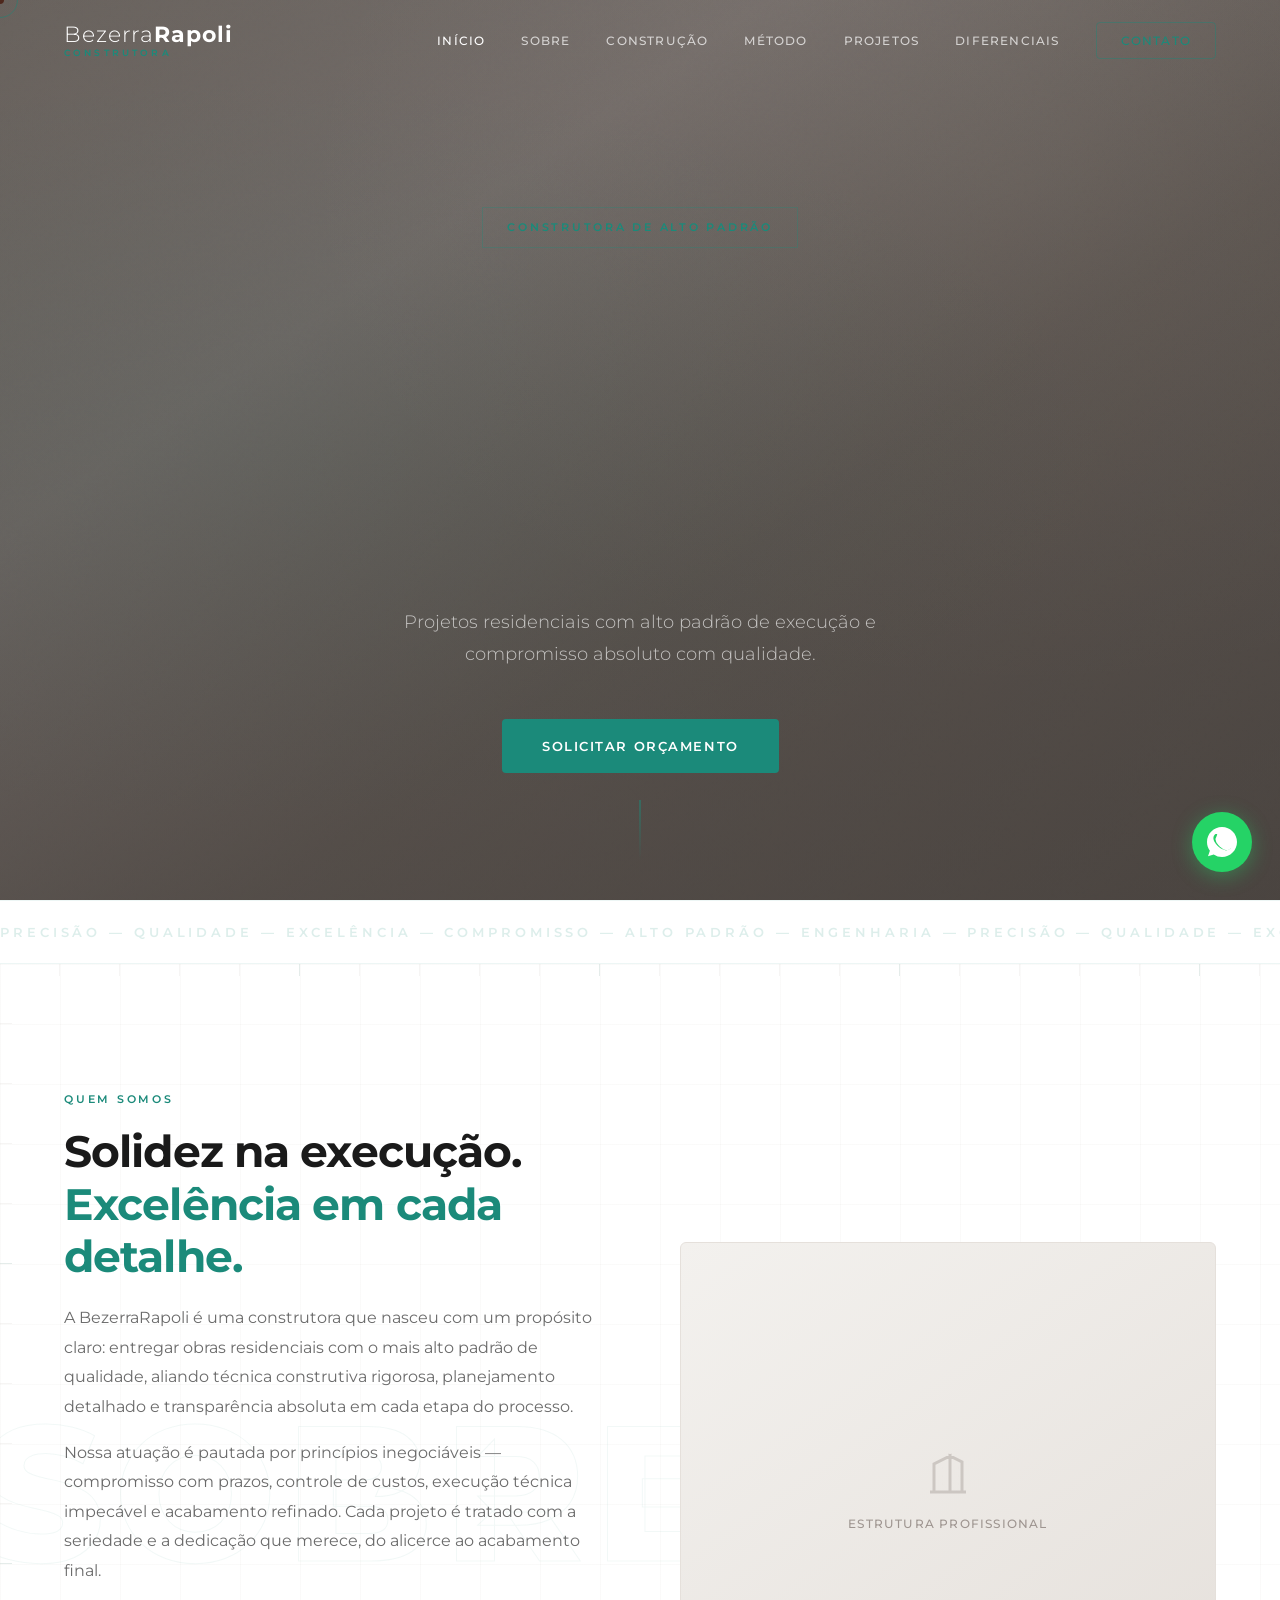
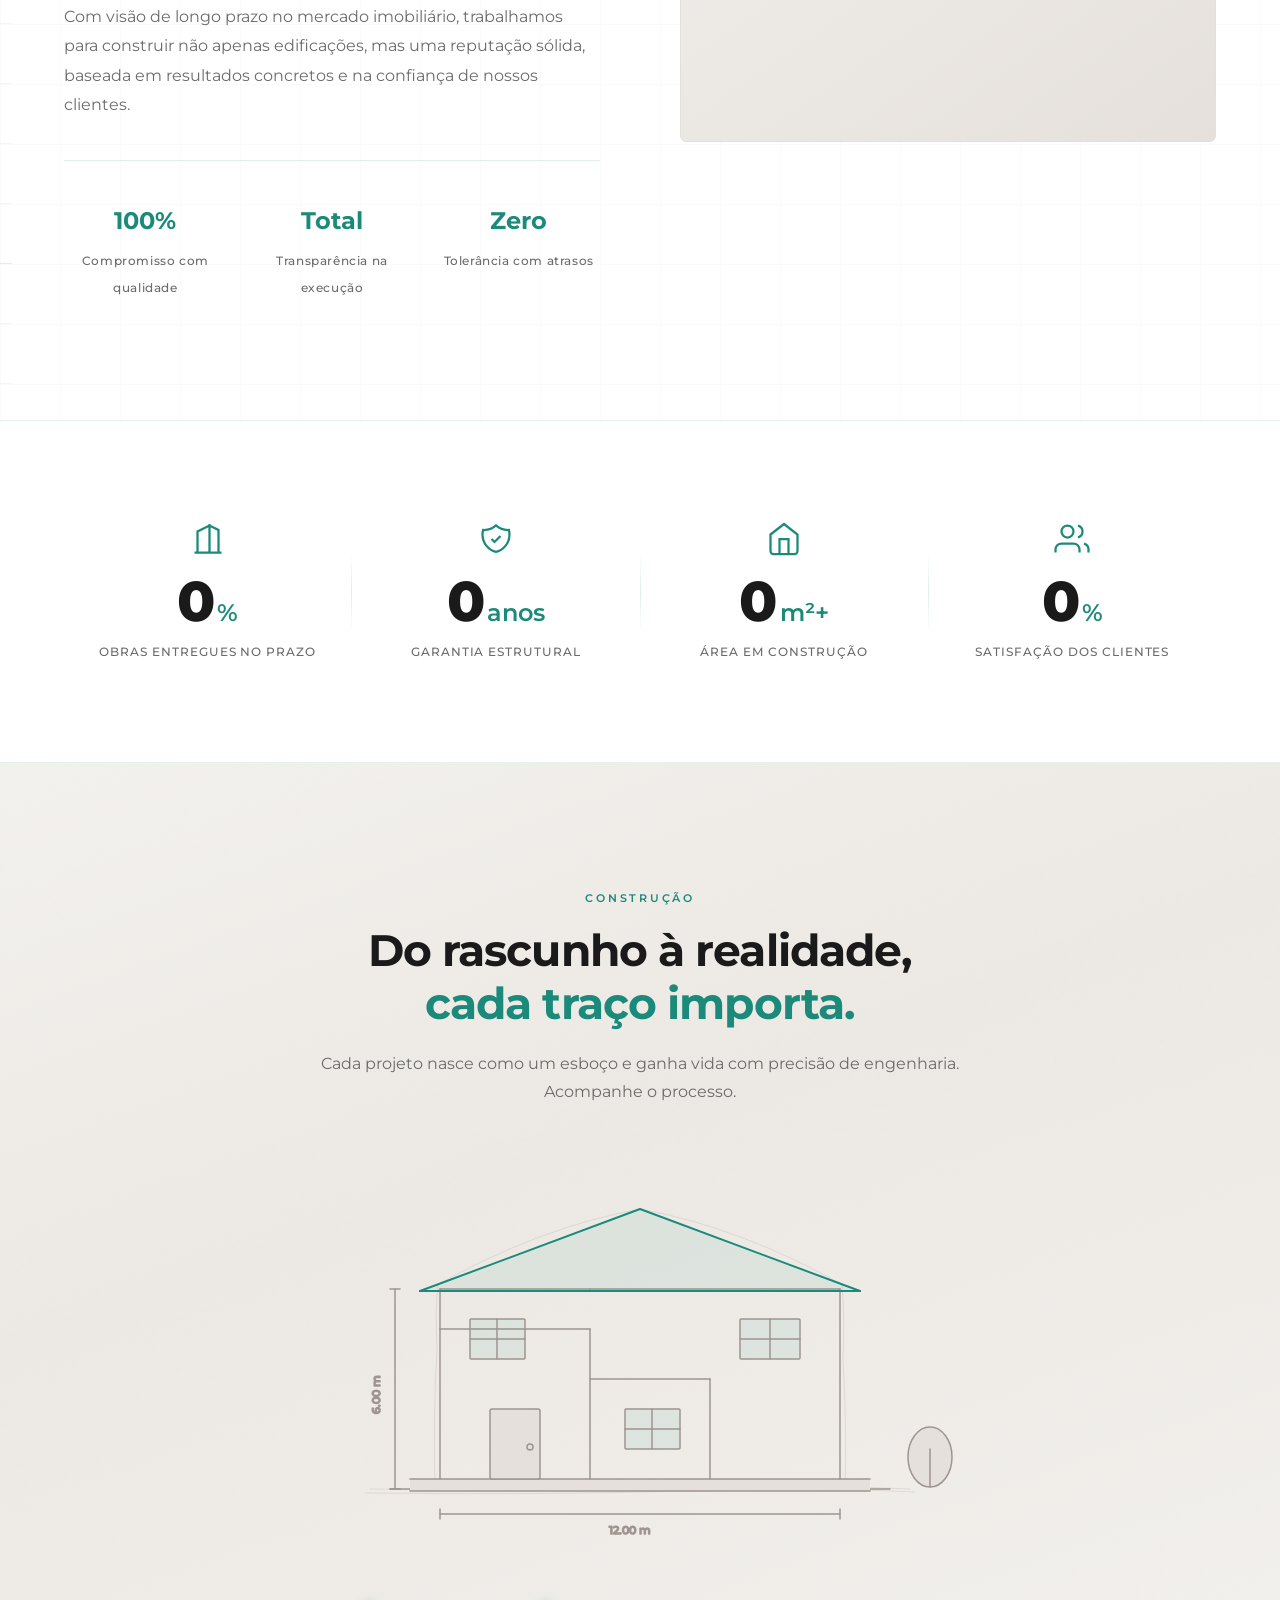
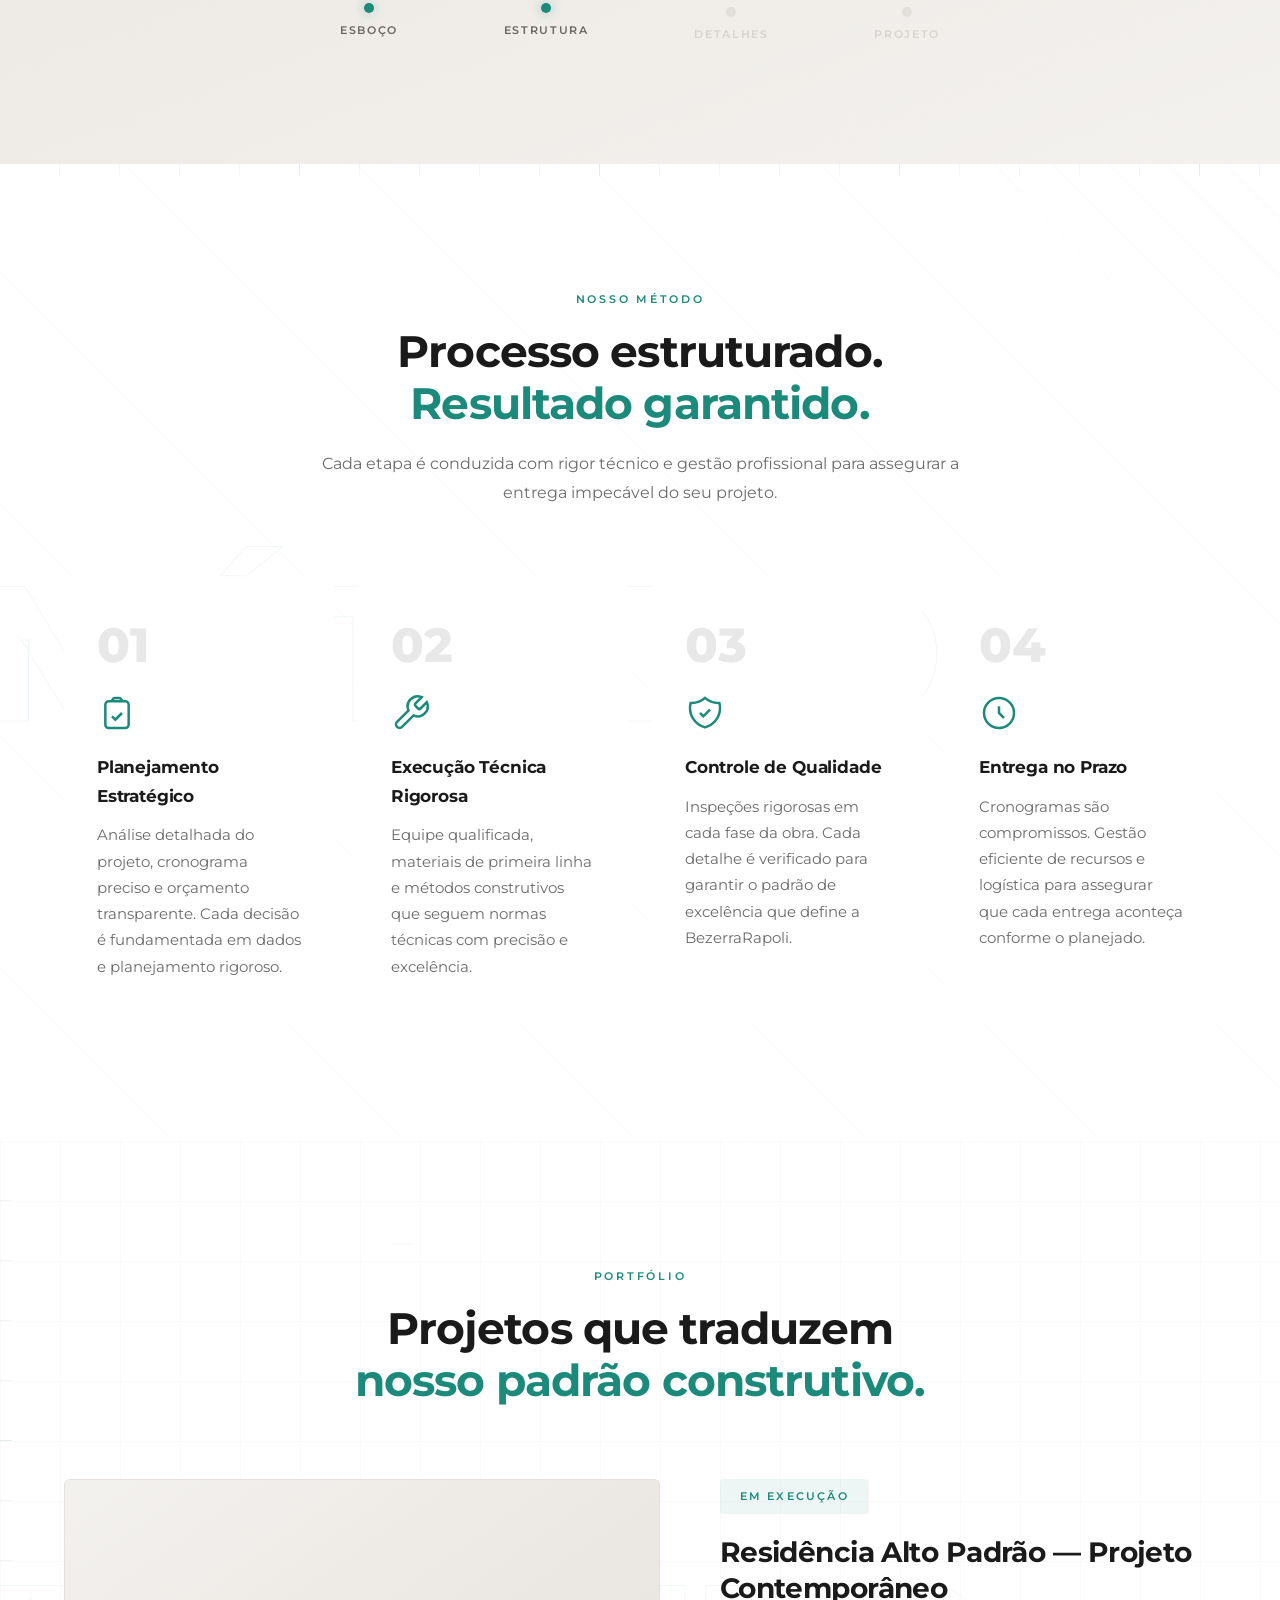
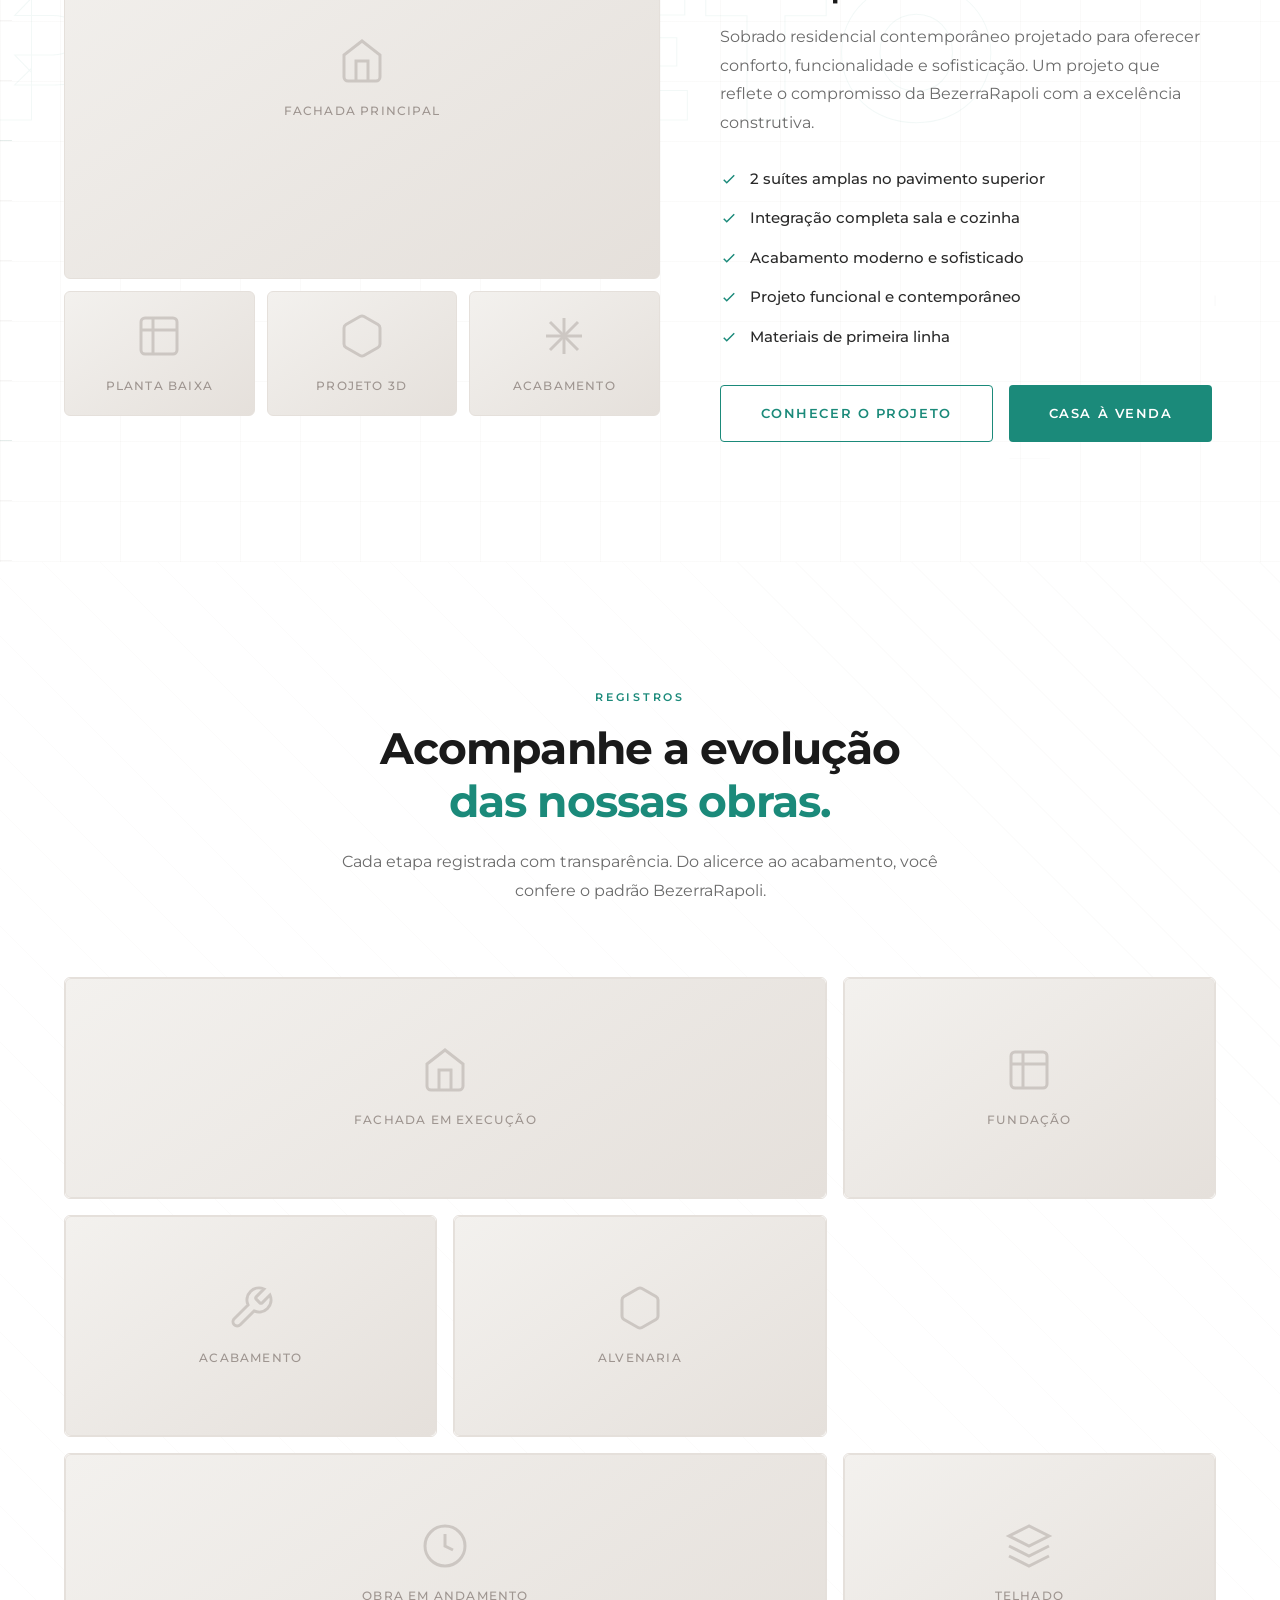
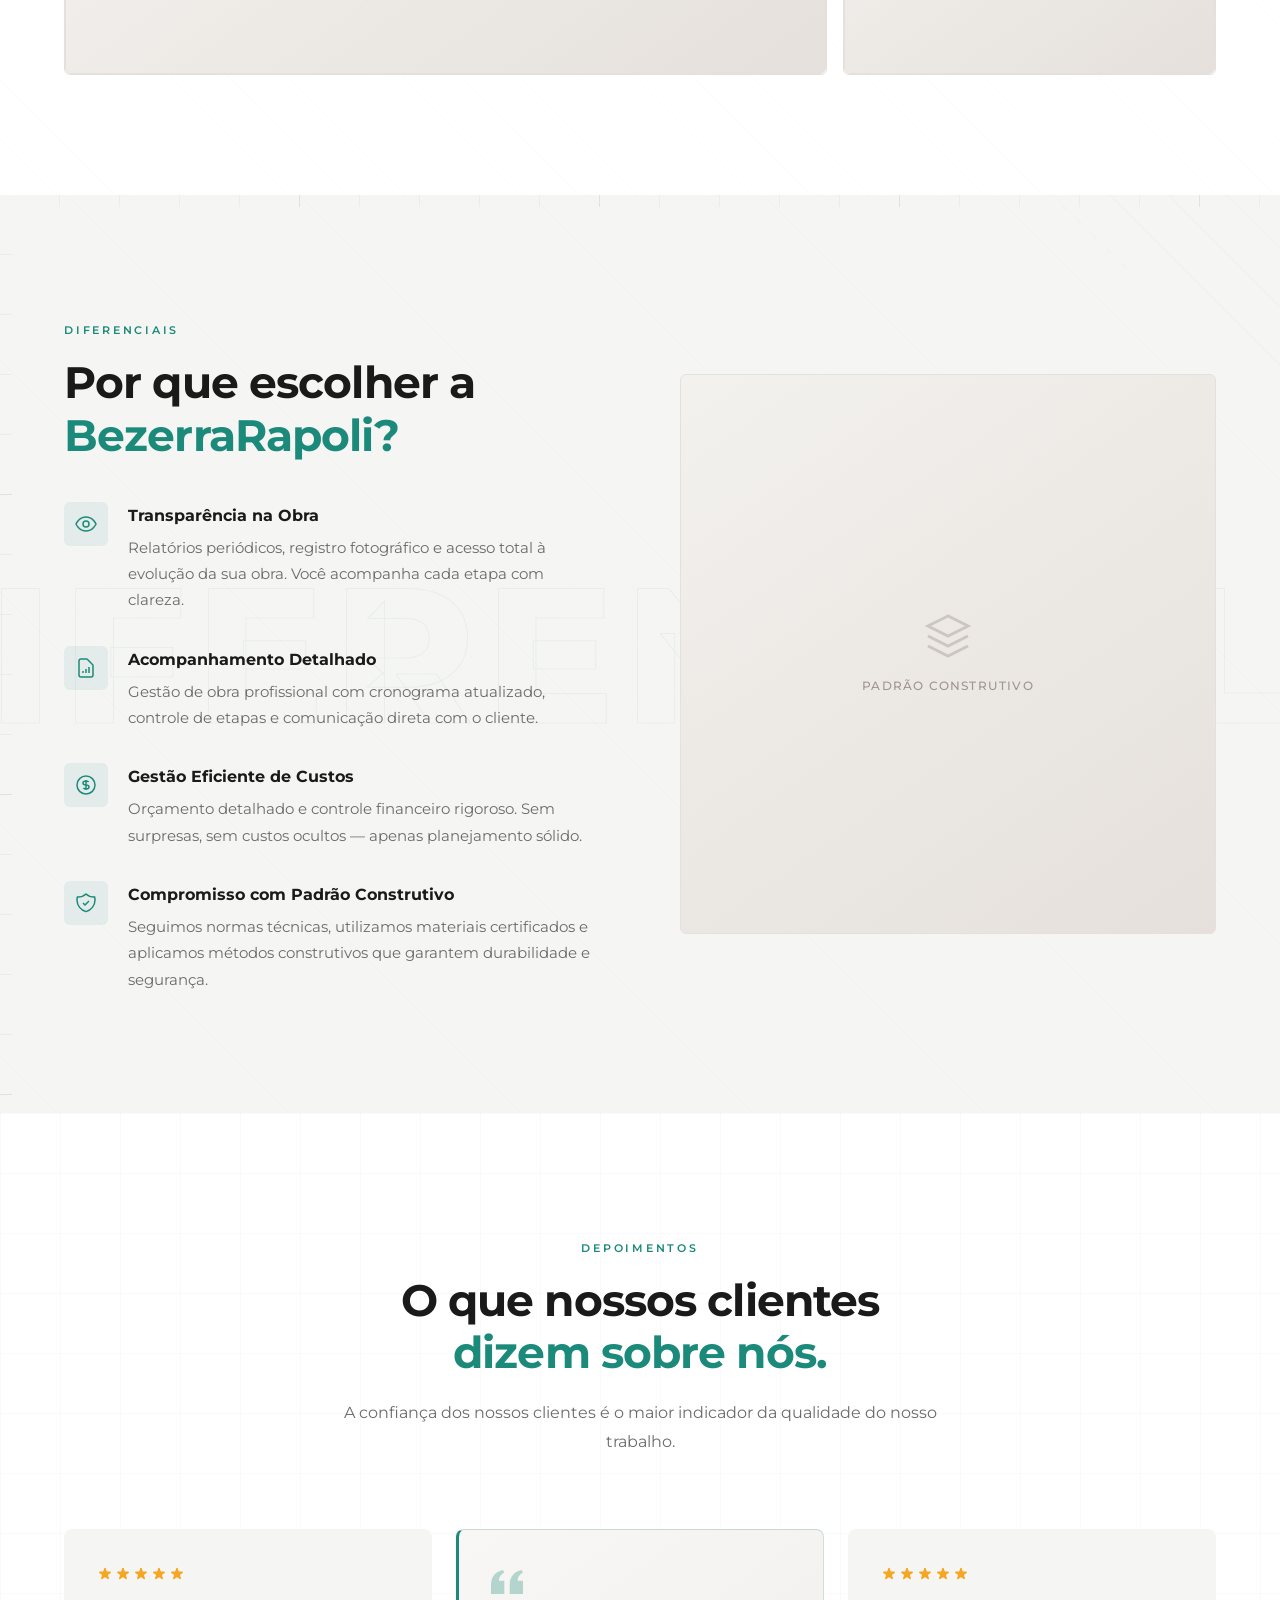
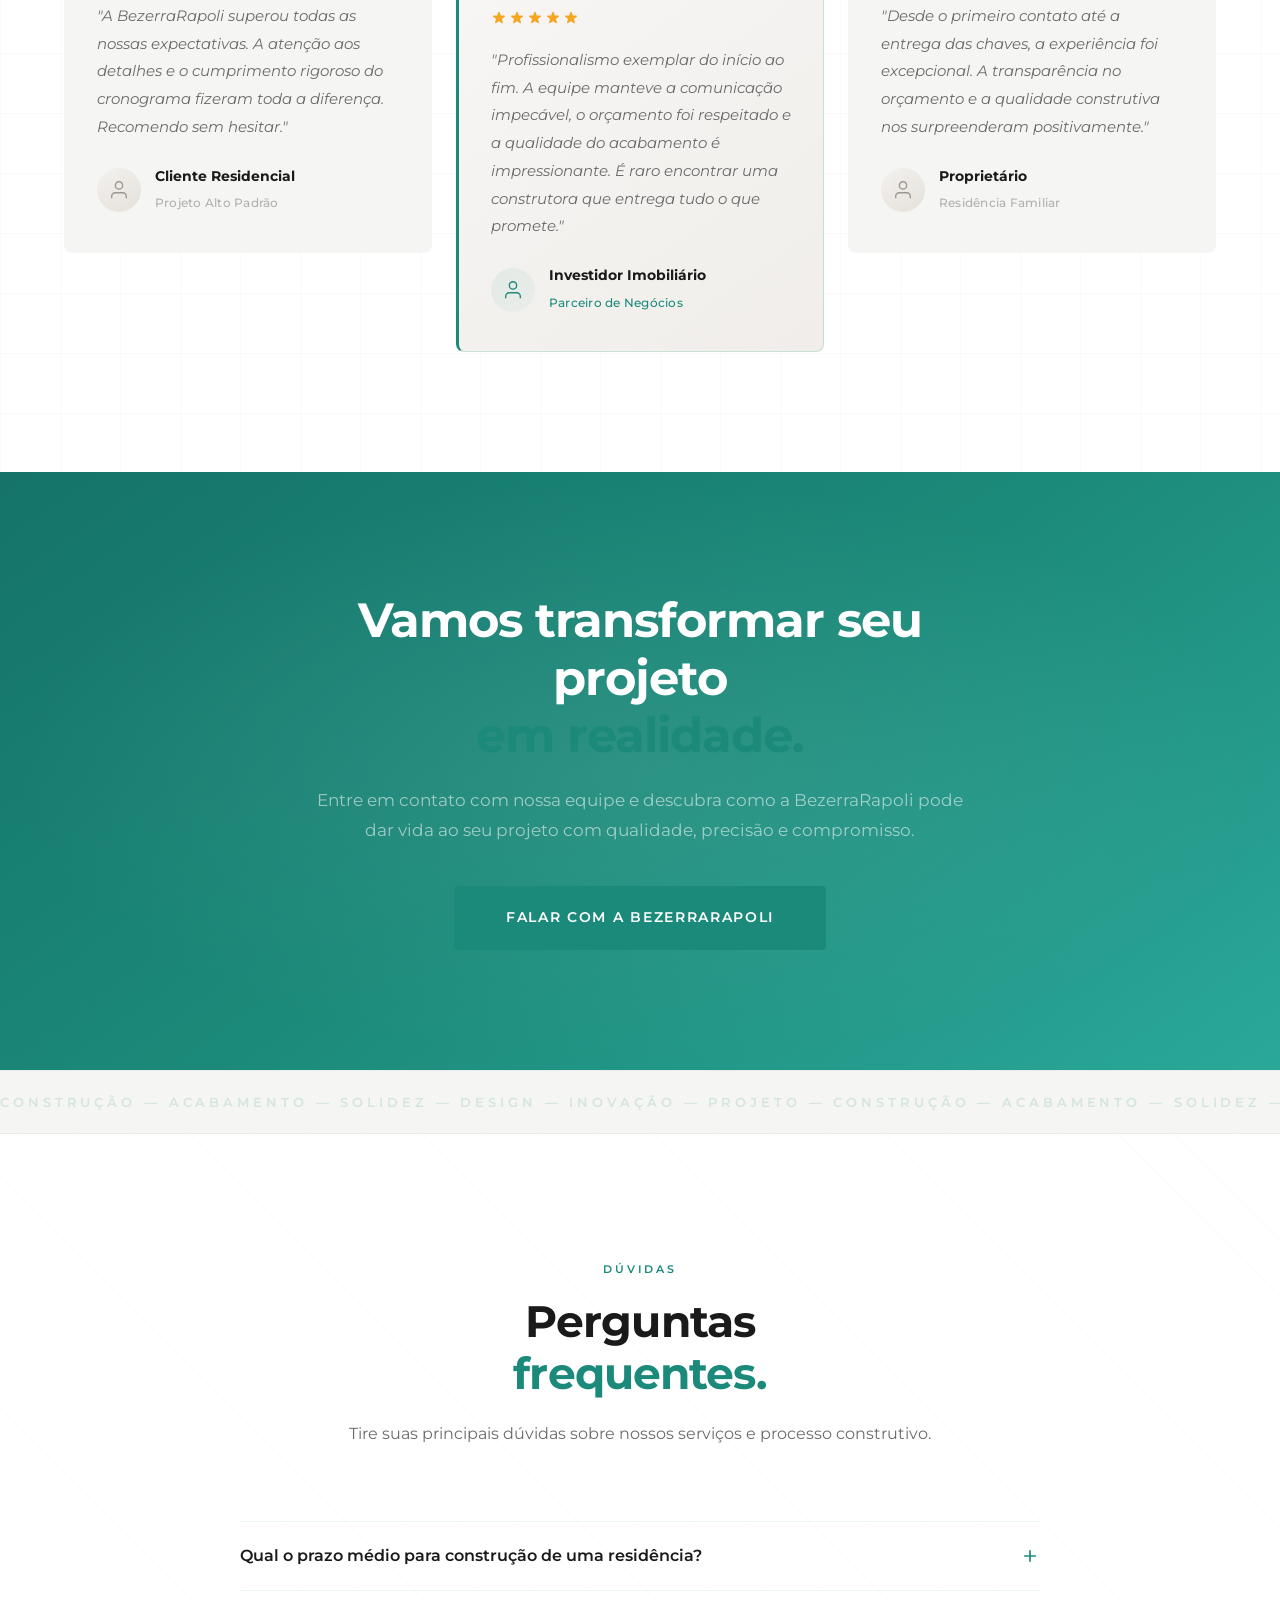
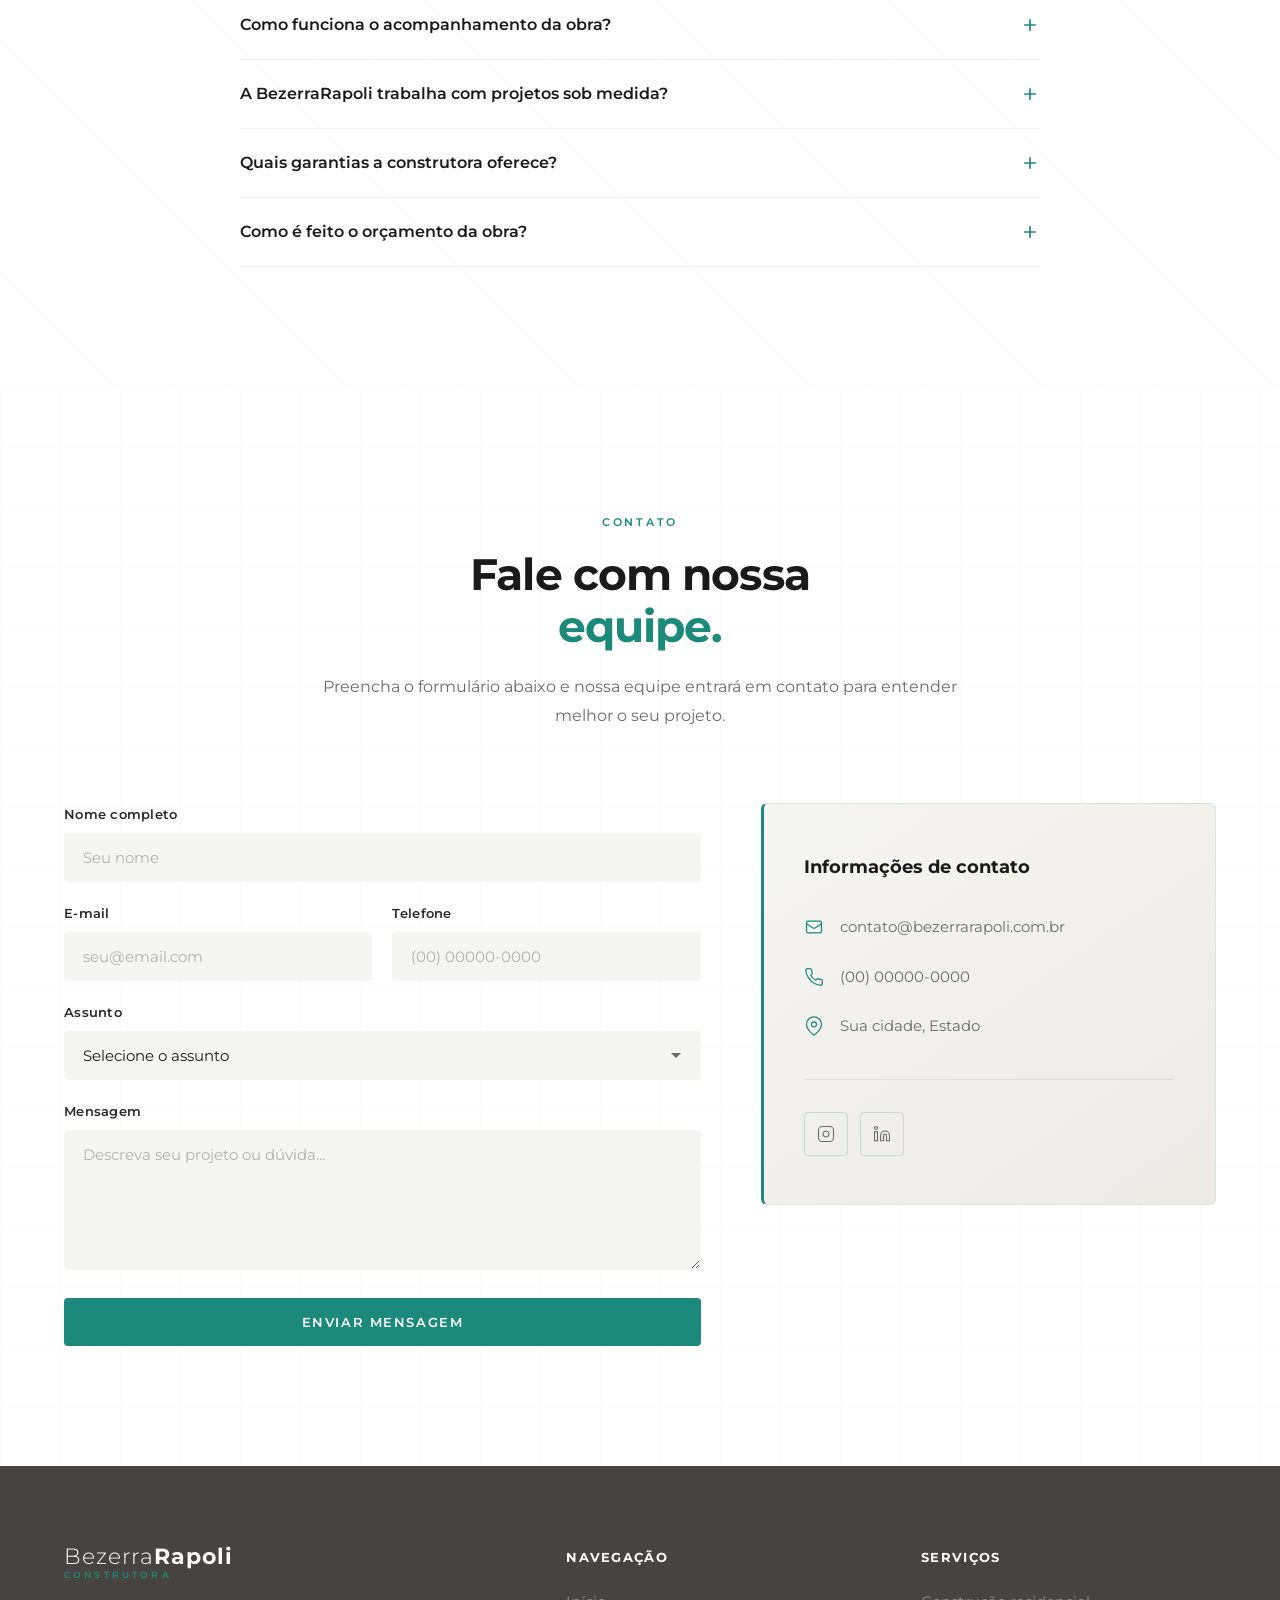
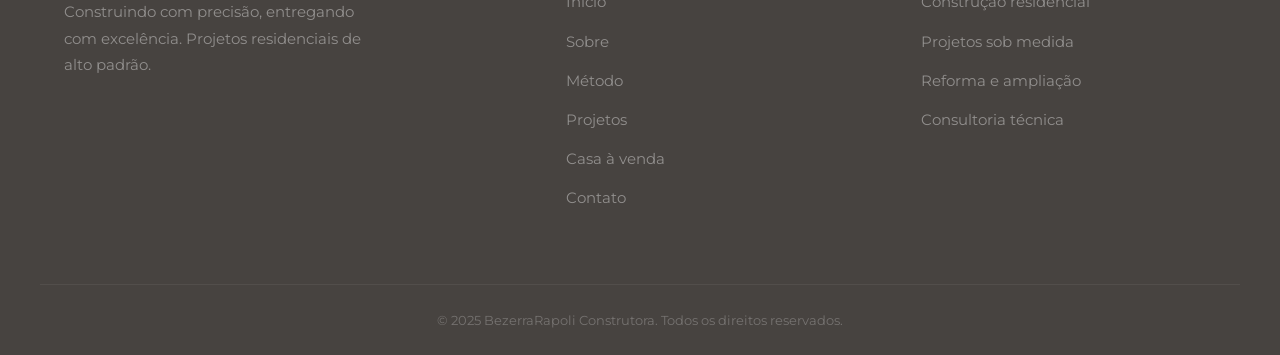
<file: index.html>
<!DOCTYPE html>
<html lang="pt-BR">
<head>
  <meta charset="UTF-8">
  <meta name="viewport" content="width=device-width, initial-scale=1.0">
  <meta name="description" content="BezerraRapoli Construtora — Projetos residenciais com alto padrão de execução, acabamento refinado e compromisso absoluto com qualidade e prazo.">
  <meta name="keywords" content="construtora, construção civil, projetos residenciais, alto padrão, sobrado, casa, obra, BezerraRapoli">
  <meta name="author" content="BezerraRapoli Construtora">
  <meta name="robots" content="index, follow">

  <!-- Open Graph -->
  <meta property="og:title" content="BezerraRapoli Construtora — Construindo com precisão">
  <meta property="og:description" content="Projetos residenciais com alto padrão de execução e compromisso absoluto com qualidade.">
  <meta property="og:type" content="website">
  <meta property="og:locale" content="pt_BR">

  <title>BezerraRapoli Construtora | Construindo com Precisão</title>

  <!-- Fonts -->
  <link rel="preconnect" href="https://fonts.googleapis.com">
  <link rel="preconnect" href="https://fonts.gstatic.com" crossorigin>
  <link href="https://fonts.googleapis.com/css2?family=Montserrat:wght@300;400;500;600;700;800&family=Cormorant+Garamond:wght@400;500;600&display=swap" rel="stylesheet">

  <link rel="stylesheet" href="css/styles.css">
  <link rel="stylesheet" href="css/animations.css">
</head>
<body>

  <!-- Custom Cursor -->
  <div class="cursor" id="cursor"></div>
  <div class="cursor-ring" id="cursor-ring"></div>

  <!-- Scroll Progress Bar -->
  <div class="scroll-progress" id="scroll-progress"></div>

  <!-- ========== HEADER / NAV ========== -->
  <header class="header" id="header">
    <div class="container header__inner">
      <a href="#" class="header__logo">
        <span class="logo-text">Bezerra<strong>Rapoli</strong></span>
        <span class="logo-sub">CONSTRUTORA</span>
      </a>

      <nav class="nav" id="nav">
        <ul class="nav__list">
          <li><a href="#inicio" class="nav__link">Início</a></li>
          <li><a href="#sobre" class="nav__link">Sobre</a></li>
          <li><a href="#construcao" class="nav__link">Construção</a></li>
          <li><a href="#metodo" class="nav__link">Método</a></li>
          <li><a href="#projeto" class="nav__link">Projetos</a></li>
          <li><a href="#diferenciais" class="nav__link">Diferenciais</a></li>
          <li><a href="#contato" class="nav__link nav__link--cta">Contato</a></li>
        </ul>
      </nav>

      <button class="header__toggle" id="menu-toggle" aria-label="Abrir menu">
        <span></span>
        <span></span>
        <span></span>
      </button>
    </div>
  </header>

  <!-- ========== HERO SECTION ========== -->
  <section class="hero" id="inicio">
    <div class="hero__overlay"></div>
    <div class="container hero__content">
      <div class="hero__badge reveal">Construtora de Alto Padrão</div>
      <h1 class="hero__title" id="hero-title">
        <span class="split-word">Construindo</span> <span class="split-word">com</span> <span class="split-word">precisão.</span><br>
        <span class="hero__title--accent"><span class="split-word">Entregando</span> <span class="split-word">com</span> <span class="split-word">excelência.</span></span>
      </h1>
      <p class="hero__subtitle reveal">
        Projetos residenciais com alto padrão de execução e compromisso absoluto com qualidade.
      </p>
      <a href="#contato" class="btn btn--primary btn--magnetic reveal">Solicitar orçamento</a>
    </div>
    <div class="hero__scroll">
      <span></span>
    </div>
  </section>

  <!-- ========== MARQUEE BAND ========== -->
  <div class="marquee">
    <div class="marquee__track">
      <span class="marquee__content">PRECISÃO &mdash; QUALIDADE &mdash; EXCELÊNCIA &mdash; COMPROMISSO &mdash; ALTO PADRÃO &mdash; ENGENHARIA &mdash; PRECISÃO &mdash; QUALIDADE &mdash; EXCELÊNCIA &mdash; COMPROMISSO &mdash; ALTO PADRÃO &mdash; ENGENHARIA &mdash; PRECISÃO &mdash; QUALIDADE &mdash; EXCELÊNCIA &mdash; COMPROMISSO &mdash; ALTO PADRÃO &mdash; ENGENHARIA &mdash;</span>
    </div>
  </div>

  <!-- ========== SOBRE ========== -->
  <section class="section sobre" id="sobre">
    <span class="watermark" data-parallax="-0.08">SOBRE</span>
    <!-- Background animation -->
    <div class="bg-anim bg-anim--blueprint">
      <div class="bg-anim__ruler-top"></div>
      <div class="bg-anim__ruler-left"></div>
      <svg class="bg-anim__trace" style="top:15%;left:5%;width:180px;height:2px;" viewBox="0 0 180 2"><line class="bg-trace-h" x1="0" y1="1" x2="180" y2="1"/></svg>
      <svg class="bg-anim__trace" style="top:60%;right:8%;width:2px;height:120px;" viewBox="0 0 2 120"><line class="bg-trace-v" x1="1" y1="0" x2="1" y2="120"/></svg>
      <svg class="bg-anim__trace" style="bottom:20%;left:12%;width:160px;height:160px;" viewBox="0 0 160 160"><line class="bg-trace-d" x1="0" y1="160" x2="160" y2="0"/></svg>
      <svg class="bg-anim__trace" style="top:40%;right:15%;width:100px;height:100px;" viewBox="0 0 100 100"><path class="bg-trace-angle" d="M0 0 L0 100 L100 100"/></svg>
      <div class="bg-anim__cota" style="top:25%;right:20%;--duration:10s;--delay:2s;">
        <span class="bg-anim__cota-mark"></span>
        <span class="bg-anim__cota-line" style="--line-w:80px;"></span>
        <span class="bg-anim__cota-text">4.50 m</span>
        <span class="bg-anim__cota-line" style="--line-w:80px;"></span>
        <span class="bg-anim__cota-mark"></span>
      </div>
      <div class="bg-anim__shape bg-anim__shape--triangle" style="bottom:30%;right:25%;--size:10px;--duration:18s;--delay:4s;--travel:-25px;--spin:30deg;"></div>
      <div class="bg-anim__shape bg-anim__shape--cross" style="top:70%;left:20%;--size:14px;--duration:20s;--delay:1s;--travel:-40px;--spin:60deg;"></div>
    </div>
    <div class="container">
      <div class="section__grid section__grid--2col">
        <div class="sobre__content">
          <span class="section__label reveal">Quem Somos</span>
          <h2 class="section__title reveal">
            Solidez na execução.<br>
            <span class="accent">Excelência em cada detalhe.</span>
          </h2>
          <p class="section__text reveal">
            A BezerraRapoli é uma construtora que nasceu com um propósito claro: entregar obras residenciais com o mais alto padrão de qualidade, aliando técnica construtiva rigorosa, planejamento detalhado e transparência absoluta em cada etapa do processo.
          </p>
          <p class="section__text reveal">
            Nossa atuação é pautada por princípios inegociáveis — compromisso com prazos, controle de custos, execução técnica impecável e acabamento refinado. Cada projeto é tratado com a seriedade e a dedicação que merece, do alicerce ao acabamento final.
          </p>
          <p class="section__text reveal">
            Com visão de longo prazo no mercado imobiliário, trabalhamos para construir não apenas edificações, mas uma reputação sólida, baseada em resultados concretos e na confiança de nossos clientes.
          </p>
          <div class="sobre__stats reveal">
            <div class="stat">
              <span class="stat__number">100%</span>
              <span class="stat__label">Compromisso com qualidade</span>
            </div>
            <div class="stat">
              <span class="stat__number">Total</span>
              <span class="stat__label">Transparência na execução</span>
            </div>
            <div class="stat">
              <span class="stat__number">Zero</span>
              <span class="stat__label">Tolerância com atrasos</span>
            </div>
          </div>
        </div>
        <div class="sobre__image reveal">
          <div class="image-placeholder image-placeholder--sobre">
            <div class="image-placeholder__icon">
              <svg viewBox="0 0 24 24" fill="none" stroke="currentColor" stroke-width="1.5">
                <path d="M3 21h18M5 21V7l8-4v18M13 21V3l6 3v15M9 9h.01M9 13h.01M9 17h.01M17 9h.01M17 13h.01M17 17h.01"/>
              </svg>
            </div>
            <span>Estrutura profissional</span>
          </div>
        </div>
      </div>
    </div>
  </section>

  <!-- ========== NÚMEROS / STATS ========== -->
  <section class="section numeros" id="numeros">
    <div class="container">
      <div class="numeros__grid">
        <div class="numeros__item reveal">
          <div class="numeros__icon">
            <svg viewBox="0 0 24 24" fill="none" stroke="currentColor" stroke-width="1.5">
              <path d="M3 21h18M5 21V7l8-4v18M13 21V3l6 3v15"/>
            </svg>
          </div>
          <span class="numeros__value" data-target="100">0</span>
          <span class="numeros__suffix">%</span>
          <span class="numeros__label">Obras entregues no prazo</span>
        </div>
        <div class="numeros__divider"></div>
        <div class="numeros__item reveal">
          <div class="numeros__icon">
            <svg viewBox="0 0 24 24" fill="none" stroke="currentColor" stroke-width="1.5">
              <path d="M9 12l2 2 4-4m5.618-4.016A11.955 11.955 0 0 1 12 2.944a11.955 11.955 0 0 1-8.618 3.04A12.02 12.02 0 0 0 3 9c0 5.591 3.824 10.29 9 11.622 5.176-1.332 9-6.03 9-11.622 0-1.042-.133-2.052-.382-3.016z"/>
            </svg>
          </div>
          <span class="numeros__value" data-target="5">0</span>
          <span class="numeros__suffix"> anos</span>
          <span class="numeros__label">Garantia estrutural</span>
        </div>
        <div class="numeros__divider"></div>
        <div class="numeros__item reveal">
          <div class="numeros__icon">
            <svg viewBox="0 0 24 24" fill="none" stroke="currentColor" stroke-width="1.5">
              <path d="M3 9l9-7 9 7v11a2 2 0 0 1-2 2H5a2 2 0 0 1-2-2z"/>
              <polyline points="9,22 9,12 15,12 15,22"/>
            </svg>
          </div>
          <span class="numeros__value" data-target="500">0</span>
          <span class="numeros__suffix">m²+</span>
          <span class="numeros__label">Área em construção</span>
        </div>
        <div class="numeros__divider"></div>
        <div class="numeros__item reveal">
          <div class="numeros__icon">
            <svg viewBox="0 0 24 24" fill="none" stroke="currentColor" stroke-width="1.5">
              <path d="M17 21v-2a4 4 0 0 0-4-4H5a4 4 0 0 0-4 4v2"/>
              <circle cx="9" cy="7" r="4"/>
              <path d="M23 21v-2a4 4 0 0 0-3-3.87M16 3.13a4 4 0 0 1 0 7.75"/>
            </svg>
          </div>
          <span class="numeros__value" data-target="100">0</span>
          <span class="numeros__suffix">%</span>
          <span class="numeros__label">Satisfação dos clientes</span>
        </div>
      </div>
    </div>
  </section>

  <!-- ========== ANIMAÇÃO RASCUNHO / SKETCH ========== -->
  <section class="section sketch-section" id="construcao">
    <div class="container">
      <div class="section__header">
        <span class="section__label reveal">Construção</span>
        <h2 class="section__title section__title--center reveal">
          Do rascunho à realidade,<br>
          <span class="accent">cada traço importa.</span>
        </h2>
        <p class="section__subtitle reveal">
          Cada projeto nasce como um esboço e ganha vida com precisão de engenharia. Acompanhe o processo.
        </p>
      </div>

      <!-- SVG Sketch animado -->
      <div class="sketch-canvas" id="sketch-canvas">
        <svg viewBox="0 0 700 380" xmlns="http://www.w3.org/2000/svg">

          <!-- FASE 1: Linhas de rascunho soltas (rough sketch) -->
          <!-- Chão rascunho -->
          <path class="sketch-line sketch-line--rough" d="M80 310 Q200 312 350 308 Q500 305 620 310" style="--dash-length: 600; --draw-duration: 1.2s; --draw-delay: 0s;" />
          <path class="sketch-line sketch-line--rough" d="M75 314 Q250 316 400 312 Q550 309 625 313" style="--dash-length: 600; --draw-duration: 1s; --draw-delay: 0.2s;" />

          <!-- Parede esquerda rascunho -->
          <path class="sketch-line sketch-line--rough" d="M145 310 Q143 240 147 170 Q145 130 148 105" style="--dash-length: 300; --draw-duration: 1s; --draw-delay: 0.6s;" />

          <!-- Parede direita rascunho -->
          <path class="sketch-line sketch-line--rough" d="M555 310 Q557 250 553 180 Q555 140 552 105" style="--dash-length: 300; --draw-duration: 1s; --draw-delay: 0.8s;" />

          <!-- Telhado rascunho -->
          <path class="sketch-line sketch-line--rough" d="M145 107 Q250 48 350 30 Q450 48 555 107" style="--dash-length: 500; --draw-duration: 1.2s; --draw-delay: 1s;" />

          <!-- FASE 2: Linhas mais definidas (planta técnica) -->
          <!-- Chão firme -->
          <line class="sketch-line" x1="100" y1="310" x2="600" y2="310" style="--dash-length: 500; --draw-duration: 0.8s; --draw-delay: 2s;" />

          <!-- Fundação -->
          <rect class="sketch-line--fill" x="120" y="300" width="460" height="12" rx="1" style="--draw-delay: 2.2s;" />
          <line class="sketch-line" x1="120" y1="300" x2="580" y2="300" style="--dash-length: 460; --draw-duration: 0.6s; --draw-delay: 2.2s;" />
          <line class="sketch-line" x1="120" y1="312" x2="580" y2="312" style="--dash-length: 460; --draw-duration: 0.6s; --draw-delay: 2.3s;" />

          <!-- Parede esquerda -->
          <line class="sketch-line" x1="150" y1="300" x2="150" y2="110" style="--dash-length: 200; --draw-duration: 1s; --draw-delay: 3s;" />

          <!-- Parede direita -->
          <line class="sketch-line" x1="550" y1="300" x2="550" y2="110" style="--dash-length: 200; --draw-duration: 1s; --draw-delay: 3.2s;" />

          <!-- Divisórias internas -->
          <line class="sketch-line" x1="300" y1="300" x2="300" y2="150" style="--dash-length: 160; --draw-duration: 0.8s; --draw-delay: 3.6s;" />
          <line class="sketch-line" x1="420" y1="300" x2="420" y2="200" style="--dash-length: 110; --draw-duration: 0.7s; --draw-delay: 3.8s;" />
          <line class="sketch-line" x1="300" y1="200" x2="420" y2="200" style="--dash-length: 120; --draw-duration: 0.6s; --draw-delay: 4s;" />

          <!-- Teto (laje) -->
          <line class="sketch-line" x1="150" y1="150" x2="300" y2="150" style="--dash-length: 160; --draw-duration: 0.6s; --draw-delay: 4.2s;" />
          <line class="sketch-line" x1="300" y1="110" x2="550" y2="110" style="--dash-length: 260; --draw-duration: 0.7s; --draw-delay: 4.4s;" />
          <line class="sketch-line" x1="150" y1="110" x2="300" y2="110" style="--dash-length: 160; --draw-duration: 0.6s; --draw-delay: 4.4s;" />

          <!-- FASE 3: Detalhes — janelas, porta, telhado -->
          <!-- Telhado -->
          <path class="sketch-line sketch-line--accent" d="M130 112 L350 30 L570 112" style="--dash-length: 500; --draw-duration: 1.2s; --draw-delay: 5.2s;" />
          <line class="sketch-line sketch-line--accent" x1="130" y1="112" x2="570" y2="112" style="--dash-length: 440; --draw-duration: 0.6s; --draw-delay: 5.6s;" />

          <!-- Preenchimento telhado -->
          <polygon class="sketch-line--fill-accent" points="130,112 350,30 570,112" style="--draw-delay: 5.8s;" />

          <!-- Porta principal -->
          <rect class="sketch-line--fill" x="200" y="230" width="50" height="70" rx="2" style="--draw-delay: 6s;" />
          <rect class="sketch-line" x="200" y="230" width="50" height="70" rx="2" style="--dash-length: 260; --draw-duration: 0.8s; --draw-delay: 6s;" />
          <!-- Maçaneta -->
          <circle class="sketch-line" cx="240" cy="268" r="3" style="--dash-length: 20; --draw-duration: 0.3s; --draw-delay: 6.4s;" />

          <!-- Janela esquerda -->
          <rect class="sketch-line--fill-accent" x="335" y="230" width="55" height="40" rx="1" style="--draw-delay: 6.2s;" />
          <rect class="sketch-line" x="335" y="230" width="55" height="40" rx="1" style="--dash-length: 200; --draw-duration: 0.6s; --draw-delay: 6.2s;" />
          <line class="sketch-line" x1="362" y1="230" x2="362" y2="270" style="--dash-length: 40; --draw-duration: 0.3s; --draw-delay: 6.5s;" />
          <line class="sketch-line" x1="335" y1="250" x2="390" y2="250" style="--dash-length: 55; --draw-duration: 0.3s; --draw-delay: 6.5s;" />

          <!-- Janela direita superior -->
          <rect class="sketch-line--fill-accent" x="450" y="140" width="60" height="40" rx="1" style="--draw-delay: 6.4s;" />
          <rect class="sketch-line" x="450" y="140" width="60" height="40" rx="1" style="--dash-length: 210; --draw-duration: 0.6s; --draw-delay: 6.4s;" />
          <line class="sketch-line" x1="480" y1="140" x2="480" y2="180" style="--dash-length: 40; --draw-duration: 0.3s; --draw-delay: 6.7s;" />
          <line class="sketch-line" x1="450" y1="160" x2="510" y2="160" style="--dash-length: 60; --draw-duration: 0.3s; --draw-delay: 6.7s;" />

          <!-- Janela esquerda superior -->
          <rect class="sketch-line--fill-accent" x="180" y="140" width="55" height="40" rx="1" style="--draw-delay: 6.6s;" />
          <rect class="sketch-line" x="180" y="140" width="55" height="40" rx="1" style="--dash-length: 200; --draw-duration: 0.6s; --draw-delay: 6.6s;" />
          <line class="sketch-line" x1="207" y1="140" x2="207" y2="180" style="--dash-length: 40; --draw-duration: 0.3s; --draw-delay: 6.9s;" />
          <line class="sketch-line" x1="180" y1="160" x2="235" y2="160" style="--dash-length: 55; --draw-duration: 0.3s; --draw-delay: 6.9s;" />

          <!-- FASE 4: Cotas e medidas (detalhe técnico) -->
          <!-- Cota horizontal inferior -->
          <line class="sketch-line" x1="150" y1="335" x2="550" y2="335" style="--dash-length: 400; --draw-duration: 0.8s; --draw-delay: 7.5s;" stroke-dasharray="4 3" />
          <line class="sketch-line" x1="150" y1="330" x2="150" y2="340" style="--dash-length: 10; --draw-duration: 0.2s; --draw-delay: 7.5s;" />
          <line class="sketch-line" x1="550" y1="330" x2="550" y2="340" style="--dash-length: 10; --draw-duration: 0.2s; --draw-delay: 7.5s;" />

          <!-- Cota vertical -->
          <line class="sketch-line" x1="105" y1="110" x2="105" y2="310" style="--dash-length: 200; --draw-duration: 0.8s; --draw-delay: 7.8s;" stroke-dasharray="4 3" />
          <line class="sketch-line" x1="100" y1="110" x2="110" y2="110" style="--dash-length: 10; --draw-duration: 0.2s; --draw-delay: 7.8s;" />
          <line class="sketch-line" x1="100" y1="310" x2="110" y2="310" style="--dash-length: 10; --draw-duration: 0.2s; --draw-delay: 7.8s;" />

          <!-- Texto de medidas -->
          <text class="sketch-line" x="340" y="355" text-anchor="middle" font-family="Montserrat" font-size="11" font-weight="500" fill="#8a817c" style="--dash-length: 100; --draw-duration: 0.5s; --draw-delay: 8.2s;">12.00 m</text>
          <text class="sketch-line" x="90" y="215" text-anchor="middle" font-family="Montserrat" font-size="11" font-weight="500" fill="#8a817c" transform="rotate(-90, 90, 215)" style="--dash-length: 100; --draw-duration: 0.5s; --draw-delay: 8.4s;">6.00 m</text>

          <!-- Árvore decorativa -->
          <ellipse class="sketch-line--fill" cx="640" cy="278" rx="22" ry="30" style="--draw-delay: 8.5s;" fill="#b5ada6" opacity="0.3" />
          <line class="sketch-line" x1="640" y1="308" x2="640" y2="270" style="--dash-length: 40; --draw-duration: 0.4s; --draw-delay: 8.5s;" />
          <ellipse class="sketch-line" cx="640" cy="278" rx="22" ry="30" style="--dash-length: 180; --draw-duration: 0.6s; --draw-delay: 8.6s;" />

        </svg>
      </div>

      <!-- Etapas do desenho -->
      <div class="sketch-stages reveal">
        <div class="sketch-stage" data-stage="0">
          <span class="sketch-stage__dot"></span>
          <span class="sketch-stage__label">Esboço</span>
        </div>
        <div class="sketch-stage" data-stage="1">
          <span class="sketch-stage__dot"></span>
          <span class="sketch-stage__label">Estrutura</span>
        </div>
        <div class="sketch-stage" data-stage="2">
          <span class="sketch-stage__dot"></span>
          <span class="sketch-stage__label">Detalhes</span>
        </div>
        <div class="sketch-stage" data-stage="3">
          <span class="sketch-stage__dot"></span>
          <span class="sketch-stage__label">Projeto</span>
        </div>
      </div>
    </div>
  </section>

  <!-- ========== MÉTODO ========== -->
  <section class="section metodo" id="metodo">
    <span class="watermark" data-parallax="0.06">MÉTODO</span>
    <!-- Background animation -->
    <div class="bg-anim bg-anim--hatch">
      <div class="bg-anim__ruler-top"></div>
      <svg class="bg-anim__trace" style="top:20%;right:10%;width:200px;height:2px;" viewBox="0 0 200 2"><line class="bg-trace-h" x1="0" y1="1" x2="200" y2="1" style="animation-delay:1s;"/></svg>
      <svg class="bg-anim__trace" style="bottom:15%;left:6%;width:2px;height:140px;" viewBox="0 0 2 140"><line class="bg-trace-v" x1="1" y1="0" x2="1" y2="140" style="animation-delay:3s;"/></svg>
      <svg class="bg-anim__trace" style="top:50%;left:8%;width:120px;height:120px;" viewBox="0 0 120 120"><path class="bg-trace-angle" d="M0 0 L0 120 L120 120" style="animation-delay:5s;"/></svg>
      <svg class="bg-anim__trace" style="top:30%;right:20%;width:140px;height:140px;" viewBox="0 0 140 140"><line class="bg-trace-d" x1="0" y1="140" x2="140" y2="0" style="animation-delay:2s;"/></svg>
      <div class="bg-anim__cota" style="bottom:25%;right:12%;--duration:12s;--delay:0s;">
        <span class="bg-anim__cota-mark"></span>
        <span class="bg-anim__cota-line" style="--line-w:60px;"></span>
        <span class="bg-anim__cota-text">2.80 m</span>
        <span class="bg-anim__cota-line" style="--line-w:60px;"></span>
        <span class="bg-anim__cota-mark"></span>
      </div>
      <div class="bg-anim__cota" style="top:15%;left:18%;--duration:9s;--delay:5s;">
        <span class="bg-anim__cota-mark"></span>
        <span class="bg-anim__cota-line" style="--line-w:50px;"></span>
        <span class="bg-anim__cota-text">7.20 m</span>
        <span class="bg-anim__cota-line" style="--line-w:50px;"></span>
        <span class="bg-anim__cota-mark"></span>
      </div>
      <div class="bg-anim__shape bg-anim__shape--cross" style="top:25%;right:30%;--size:12px;--duration:16s;--delay:3s;--travel:-35px;--spin:45deg;"></div>
      <div class="bg-anim__shape bg-anim__shape--triangle" style="bottom:20%;left:25%;--size:8px;--duration:22s;--delay:7s;--travel:-20px;--spin:25deg;"></div>
    </div>
    <div class="container">
      <div class="section__header">
        <span class="section__label reveal">Nosso Método</span>
        <h2 class="section__title section__title--center reveal">
          Processo estruturado.<br>
          <span class="accent">Resultado garantido.</span>
        </h2>
        <p class="section__subtitle reveal">
          Cada etapa é conduzida com rigor técnico e gestão profissional para assegurar a entrega impecável do seu projeto.
        </p>
      </div>

      <div class="metodo__grid">
        <div class="card reveal">
          <span class="card__number">01</span>
          <div class="card__icon">
            <svg viewBox="0 0 24 24" fill="none" stroke="currentColor" stroke-width="1.5">
              <path d="M9 5H7a2 2 0 0 0-2 2v12a2 2 0 0 0 2 2h10a2 2 0 0 0 2-2V7a2 2 0 0 0-2-2h-2M9 5a2 2 0 0 1 2-2h2a2 2 0 0 1 2 2M9 5h6M9 14l2 2 4-4"/>
            </svg>
          </div>
          <h3 class="card__title">Planejamento Estratégico</h3>
          <p class="card__text">
            Análise detalhada do projeto, cronograma preciso e orçamento transparente. Cada decisão é fundamentada em dados e planejamento rigoroso.
          </p>
        </div>

        <div class="card reveal">
          <span class="card__number">02</span>
          <div class="card__icon">
            <svg viewBox="0 0 24 24" fill="none" stroke="currentColor" stroke-width="1.5">
              <path d="M14.7 6.3a1 1 0 0 0 0 1.4l1.6 1.6a1 1 0 0 0 1.4 0l3.77-3.77a6 6 0 0 1-7.94 7.94l-6.91 6.91a2.12 2.12 0 0 1-3-3l6.91-6.91a6 6 0 0 1 7.94-7.94l-3.76 3.76z"/>
            </svg>
          </div>
          <h3 class="card__title">Execução Técnica Rigorosa</h3>
          <p class="card__text">
            Equipe qualificada, materiais de primeira linha e métodos construtivos que seguem normas técnicas com precisão e excelência.
          </p>
        </div>

        <div class="card reveal">
          <span class="card__number">03</span>
          <div class="card__icon">
            <svg viewBox="0 0 24 24" fill="none" stroke="currentColor" stroke-width="1.5">
              <path d="M9 12l2 2 4-4m5.618-4.016A11.955 11.955 0 0 1 12 2.944a11.955 11.955 0 0 1-8.618 3.04A12.02 12.02 0 0 0 3 9c0 5.591 3.824 10.29 9 11.622 5.176-1.332 9-6.03 9-11.622 0-1.042-.133-2.052-.382-3.016z"/>
            </svg>
          </div>
          <h3 class="card__title">Controle de Qualidade</h3>
          <p class="card__text">
            Inspeções rigorosas em cada fase da obra. Cada detalhe é verificado para garantir o padrão de excelência que define a BezerraRapoli.
          </p>
        </div>

        <div class="card reveal">
          <span class="card__number">04</span>
          <div class="card__icon">
            <svg viewBox="0 0 24 24" fill="none" stroke="currentColor" stroke-width="1.5">
              <path d="M12 8v4l3 3m6-3a9 9 0 1 1-18 0 9 9 0 0 1 18 0z"/>
            </svg>
          </div>
          <h3 class="card__title">Entrega no Prazo</h3>
          <p class="card__text">
            Cronogramas são compromissos. Gestão eficiente de recursos e logística para assegurar que cada entrega aconteça conforme o planejado.
          </p>
        </div>
      </div>
    </div>
  </section>

  <!-- ========== PROJETO EM EXECUÇÃO ========== -->
  <section class="section projeto" id="projeto">
    <span class="watermark" data-parallax="-0.05">PROJETO</span>
    <!-- Background animation -->
    <div class="bg-anim bg-anim--blueprint">
      <div class="bg-anim__ruler-left"></div>
      <svg class="bg-anim__trace" style="top:10%;left:15%;width:220px;height:2px;" viewBox="0 0 220 2"><line class="bg-trace-h" x1="0" y1="1" x2="220" y2="1" style="animation-delay:0.5s;"/></svg>
      <svg class="bg-anim__trace" style="bottom:25%;right:5%;width:2px;height:160px;" viewBox="0 0 2 160"><line class="bg-trace-v" x1="1" y1="0" x2="1" y2="160" style="animation-delay:4s;"/></svg>
      <svg class="bg-anim__trace" style="top:65%;left:5%;width:180px;height:180px;" viewBox="0 0 180 180"><line class="bg-trace-d" x1="0" y1="180" x2="180" y2="0" style="animation-delay:2.5s;"/></svg>
      <svg class="bg-anim__trace" style="bottom:10%;right:18%;width:110px;height:110px;" viewBox="0 0 110 110"><path class="bg-trace-angle" d="M0 0 L0 110 L110 110" style="animation-delay:6s;"/></svg>
      <div class="bg-anim__cota" style="top:80%;left:10%;--duration:11s;--delay:1s;">
        <span class="bg-anim__cota-mark"></span>
        <span class="bg-anim__cota-line" style="--line-w:70px;"></span>
        <span class="bg-anim__cota-text">12.00 m</span>
        <span class="bg-anim__cota-line" style="--line-w:70px;"></span>
        <span class="bg-anim__cota-mark"></span>
      </div>
      <div class="bg-anim__shape bg-anim__shape--triangle" style="top:15%;right:22%;--size:11px;--duration:19s;--delay:2s;--travel:-30px;--spin:40deg;"></div>
      <div class="bg-anim__shape bg-anim__shape--cross" style="bottom:35%;left:8%;--size:16px;--duration:17s;--delay:6s;--travel:-45px;--spin:55deg;"></div>
    </div>
    <div class="container">
      <div class="section__header">
        <span class="section__label reveal">Portfólio</span>
        <h2 class="section__title section__title--center reveal">
          Projetos que traduzem<br>
          <span class="accent">nosso padrão construtivo.</span>
        </h2>
      </div>

      <div class="projeto__showcase reveal">
        <div class="projeto__gallery">
          <div class="projeto__image-main">
            <div class="image-placeholder image-placeholder--projeto-main">
              <div class="image-placeholder__icon">
                <svg viewBox="0 0 24 24" fill="none" stroke="currentColor" stroke-width="1.5">
                  <path d="M3 9l9-7 9 7v11a2 2 0 0 1-2 2H5a2 2 0 0 1-2-2z"/>
                  <polyline points="9,22 9,12 15,12 15,22"/>
                </svg>
              </div>
              <span>Fachada principal</span>
            </div>
          </div>
          <div class="projeto__image-grid">
            <div class="image-placeholder image-placeholder--projeto-sm">
              <div class="image-placeholder__icon">
                <svg viewBox="0 0 24 24" fill="none" stroke="currentColor" stroke-width="1.5">
                  <rect x="3" y="3" width="18" height="18" rx="2"/>
                  <path d="M9 3v18M3 9h18"/>
                </svg>
              </div>
              <span>Planta baixa</span>
            </div>
            <div class="image-placeholder image-placeholder--projeto-sm">
              <div class="image-placeholder__icon">
                <svg viewBox="0 0 24 24" fill="none" stroke="currentColor" stroke-width="1.5">
                  <path d="M21 16V8a2 2 0 0 0-1-1.73l-7-4a2 2 0 0 0-2 0l-7 4A2 2 0 0 0 3 8v8a2 2 0 0 0 1 1.73l7 4a2 2 0 0 0 2 0l7-4A2 2 0 0 0 21 16z"/>
                </svg>
              </div>
              <span>Projeto 3D</span>
            </div>
            <div class="image-placeholder image-placeholder--projeto-sm">
              <div class="image-placeholder__icon">
                <svg viewBox="0 0 24 24" fill="none" stroke="currentColor" stroke-width="1.5">
                  <path d="M12 3v18M3 12h18"/>
                  <path d="M5 5l14 14M19 5L5 19"/>
                </svg>
              </div>
              <span>Acabamento</span>
            </div>
          </div>
        </div>

        <div class="projeto__info">
          <span class="projeto__tag">Em execução</span>
          <h3 class="projeto__title">Residência Alto Padrão — Projeto Contemporâneo</h3>
          <p class="projeto__desc">
            Sobrado residencial contemporâneo projetado para oferecer conforto, funcionalidade e sofisticação. Um projeto que reflete o compromisso da BezerraRapoli com a excelência construtiva.
          </p>
          <ul class="projeto__features">
            <li>
              <svg viewBox="0 0 24 24" fill="none" stroke="currentColor" stroke-width="2"><path d="M5 13l4 4L19 7"/></svg>
              2 suítes amplas no pavimento superior
            </li>
            <li>
              <svg viewBox="0 0 24 24" fill="none" stroke="currentColor" stroke-width="2"><path d="M5 13l4 4L19 7"/></svg>
              Integração completa sala e cozinha
            </li>
            <li>
              <svg viewBox="0 0 24 24" fill="none" stroke="currentColor" stroke-width="2"><path d="M5 13l4 4L19 7"/></svg>
              Acabamento moderno e sofisticado
            </li>
            <li>
              <svg viewBox="0 0 24 24" fill="none" stroke="currentColor" stroke-width="2"><path d="M5 13l4 4L19 7"/></svg>
              Projeto funcional e contemporâneo
            </li>
            <li>
              <svg viewBox="0 0 24 24" fill="none" stroke="currentColor" stroke-width="2"><path d="M5 13l4 4L19 7"/></svg>
              Materiais de primeira linha
            </li>
          </ul>
          <div class="projeto__buttons">
            <a href="#contato" class="btn btn--outline">Conhecer o projeto</a>
            <a href="casa.html" class="btn btn--primary">Casa à venda</a>
          </div>
        </div>
      </div>
    </div>
  </section>

  <!-- ========== GALERIA ========== -->
  <section class="section galeria" id="galeria">
    <div class="bg-anim bg-anim--hatch">
      <svg class="bg-anim__trace" style="top:15%;left:10%;width:160px;height:2px;" viewBox="0 0 160 2"><line class="bg-trace-h" x1="0" y1="1" x2="160" y2="1" style="animation-delay:1s;"/></svg>
      <svg class="bg-anim__trace" style="bottom:20%;right:8%;width:2px;height:100px;" viewBox="0 0 2 100"><line class="bg-trace-v" x1="1" y1="0" x2="1" y2="100" style="animation-delay:4s;"/></svg>
      <div class="bg-anim__shape bg-anim__shape--cross" style="top:60%;left:5%;--size:12px;--duration:18s;--delay:2s;--travel:-30px;--spin:40deg;"></div>
    </div>
    <div class="container">
      <div class="section__header">
        <span class="section__label reveal">Registros</span>
        <h2 class="section__title section__title--center reveal">
          Acompanhe a evolução<br>
          <span class="accent">das nossas obras.</span>
        </h2>
        <p class="section__subtitle reveal">
          Cada etapa registrada com transparência. Do alicerce ao acabamento, você confere o padrão BezerraRapoli.
        </p>
      </div>

      <div class="galeria__grid reveal">
        <div class="galeria__item galeria__item--wide">
          <div class="image-placeholder image-placeholder--galeria">
            <div class="image-placeholder__icon">
              <svg viewBox="0 0 24 24" fill="none" stroke="currentColor" stroke-width="1.5">
                <path d="M3 9l9-7 9 7v11a2 2 0 0 1-2 2H5a2 2 0 0 1-2-2z"/>
                <polyline points="9,22 9,12 15,12 15,22"/>
              </svg>
            </div>
            <span>Fachada em execução</span>
          </div>
          <div class="galeria__overlay">
            <span class="galeria__tag">Estrutura</span>
          </div>
        </div>

        <div class="galeria__item">
          <div class="image-placeholder image-placeholder--galeria">
            <div class="image-placeholder__icon">
              <svg viewBox="0 0 24 24" fill="none" stroke="currentColor" stroke-width="1.5">
                <rect x="3" y="3" width="18" height="18" rx="2"/>
                <path d="M3 9h18M9 3v18"/>
              </svg>
            </div>
            <span>Fundação</span>
          </div>
          <div class="galeria__overlay">
            <span class="galeria__tag">Fundação</span>
          </div>
        </div>

        <div class="galeria__item">
          <div class="image-placeholder image-placeholder--galeria">
            <div class="image-placeholder__icon">
              <svg viewBox="0 0 24 24" fill="none" stroke="currentColor" stroke-width="1.5">
                <path d="M14.7 6.3a1 1 0 0 0 0 1.4l1.6 1.6a1 1 0 0 0 1.4 0l3.77-3.77a6 6 0 0 1-7.94 7.94l-6.91 6.91a2.12 2.12 0 0 1-3-3l6.91-6.91a6 6 0 0 1 7.94-7.94l-3.76 3.76z"/>
              </svg>
            </div>
            <span>Acabamento</span>
          </div>
          <div class="galeria__overlay">
            <span class="galeria__tag">Acabamento</span>
          </div>
        </div>

        <div class="galeria__item">
          <div class="image-placeholder image-placeholder--galeria">
            <div class="image-placeholder__icon">
              <svg viewBox="0 0 24 24" fill="none" stroke="currentColor" stroke-width="1.5">
                <path d="M21 16V8a2 2 0 0 0-1-1.73l-7-4a2 2 0 0 0-2 0l-7 4A2 2 0 0 0 3 8v8a2 2 0 0 0 1 1.73l7 4a2 2 0 0 0 2 0l7-4A2 2 0 0 0 21 16z"/>
              </svg>
            </div>
            <span>Alvenaria</span>
          </div>
          <div class="galeria__overlay">
            <span class="galeria__tag">Alvenaria</span>
          </div>
        </div>

        <div class="galeria__item galeria__item--wide">
          <div class="image-placeholder image-placeholder--galeria">
            <div class="image-placeholder__icon">
              <svg viewBox="0 0 24 24" fill="none" stroke="currentColor" stroke-width="1.5">
                <circle cx="12" cy="12" r="10"/>
                <path d="M12 6v6l4 2"/>
              </svg>
            </div>
            <span>Obra em andamento</span>
          </div>
          <div class="galeria__overlay">
            <span class="galeria__tag">Em andamento</span>
          </div>
        </div>

        <div class="galeria__item">
          <div class="image-placeholder image-placeholder--galeria">
            <div class="image-placeholder__icon">
              <svg viewBox="0 0 24 24" fill="none" stroke="currentColor" stroke-width="1.5">
                <path d="M12 2L2 7l10 5 10-5-10-5zM2 17l10 5 10-5M2 12l10 5 10-5"/>
              </svg>
            </div>
            <span>Telhado</span>
          </div>
          <div class="galeria__overlay">
            <span class="galeria__tag">Cobertura</span>
          </div>
        </div>
      </div>
    </div>
  </section>

  <!-- ========== DIFERENCIAIS ========== -->
  <section class="section diferenciais" id="diferenciais">
    <span class="watermark watermark--right" data-parallax="0.07">DIFERENCIAL</span>
    <!-- Background animation -->
    <div class="bg-anim bg-anim--hatch">
      <div class="bg-anim__ruler-top"></div>
      <div class="bg-anim__ruler-left"></div>
      <svg class="bg-anim__trace" style="top:30%;right:6%;width:170px;height:2px;" viewBox="0 0 170 2"><line class="bg-trace-h" x1="0" y1="1" x2="170" y2="1" style="animation-delay:2s;"/></svg>
      <svg class="bg-anim__trace" style="top:12%;left:10%;width:2px;height:130px;" viewBox="0 0 2 130"><line class="bg-trace-v" x1="1" y1="0" x2="1" y2="130" style="animation-delay:0s;"/></svg>
      <svg class="bg-anim__trace" style="bottom:15%;right:12%;width:150px;height:150px;" viewBox="0 0 150 150"><line class="bg-trace-d" x1="0" y1="150" x2="150" y2="0" style="animation-delay:4s;"/></svg>
      <svg class="bg-anim__trace" style="top:55%;left:18%;width:90px;height:90px;" viewBox="0 0 90 90"><path class="bg-trace-angle" d="M0 0 L0 90 L90 90" style="animation-delay:7s;"/></svg>
      <div class="bg-anim__cota" style="top:20%;right:25%;--duration:10s;--delay:3s;">
        <span class="bg-anim__cota-mark"></span>
        <span class="bg-anim__cota-line" style="--line-w:55px;"></span>
        <span class="bg-anim__cota-text">3.60 m</span>
        <span class="bg-anim__cota-line" style="--line-w:55px;"></span>
        <span class="bg-anim__cota-mark"></span>
      </div>
      <div class="bg-anim__shape bg-anim__shape--cross" style="top:40%;right:35%;--size:13px;--duration:21s;--delay:0s;--travel:-35px;--spin:50deg;"></div>
      <div class="bg-anim__shape bg-anim__shape--triangle" style="bottom:25%;left:15%;--size:9px;--duration:15s;--delay:5s;--travel:-28px;--spin:35deg;"></div>
    </div>
    <div class="container">
      <div class="section__grid section__grid--2col section__grid--reverse">
        <div class="diferenciais__image reveal">
          <div class="image-placeholder image-placeholder--diferenciais">
            <div class="image-placeholder__icon">
              <svg viewBox="0 0 24 24" fill="none" stroke="currentColor" stroke-width="1.5">
                <path d="M12 2L2 7l10 5 10-5-10-5zM2 17l10 5 10-5M2 12l10 5 10-5"/>
              </svg>
            </div>
            <span>Padrão construtivo</span>
          </div>
        </div>
        <div class="diferenciais__content">
          <span class="section__label reveal">Diferenciais</span>
          <h2 class="section__title reveal">
            Por que escolher a<br>
            <span class="accent">BezerraRapoli?</span>
          </h2>

          <div class="diferenciais__list">
            <div class="diferencial reveal">
              <div class="diferencial__icon">
                <svg viewBox="0 0 24 24" fill="none" stroke="currentColor" stroke-width="1.5">
                  <path d="M15 12a3 3 0 1 1-6 0 3 3 0 0 1 6 0z"/>
                  <path d="M2 12s3-7 10-7 10 7 10 7-3 7-10 7-10-7-10-7z"/>
                </svg>
              </div>
              <div>
                <h4 class="diferencial__title">Transparência na Obra</h4>
                <p class="diferencial__text">
                  Relatórios periódicos, registro fotográfico e acesso total à evolução da sua obra. Você acompanha cada etapa com clareza.
                </p>
              </div>
            </div>

            <div class="diferencial reveal">
              <div class="diferencial__icon">
                <svg viewBox="0 0 24 24" fill="none" stroke="currentColor" stroke-width="1.5">
                  <path d="M9 17v-2m3 2v-4m3 4v-6m2 10H7a2 2 0 0 1-2-2V5a2 2 0 0 1 2-2h5.586a1 1 0 0 1 .707.293l5.414 5.414a1 1 0 0 1 .293.707V19a2 2 0 0 1-2 2z"/>
                </svg>
              </div>
              <div>
                <h4 class="diferencial__title">Acompanhamento Detalhado</h4>
                <p class="diferencial__text">
                  Gestão de obra profissional com cronograma atualizado, controle de etapas e comunicação direta com o cliente.
                </p>
              </div>
            </div>

            <div class="diferencial reveal">
              <div class="diferencial__icon">
                <svg viewBox="0 0 24 24" fill="none" stroke="currentColor" stroke-width="1.5">
                  <path d="M12 8c-1.657 0-3 .895-3 2s1.343 2 3 2 3 .895 3 2-1.343 2-3 2m0-8c1.11 0 2.08.402 2.599 1M12 8V7m0 1v8m0 0v1m0-1c-1.11 0-2.08-.402-2.599-1M21 12a9 9 0 1 1-18 0 9 9 0 0 1 18 0z"/>
                </svg>
              </div>
              <div>
                <h4 class="diferencial__title">Gestão Eficiente de Custos</h4>
                <p class="diferencial__text">
                  Orçamento detalhado e controle financeiro rigoroso. Sem surpresas, sem custos ocultos — apenas planejamento sólido.
                </p>
              </div>
            </div>

            <div class="diferencial reveal">
              <div class="diferencial__icon">
                <svg viewBox="0 0 24 24" fill="none" stroke="currentColor" stroke-width="1.5">
                  <path d="M9 12l2 2 4-4m5.618-4.016A11.955 11.955 0 0 1 12 2.944a11.955 11.955 0 0 1-8.618 3.04A12.02 12.02 0 0 0 3 9c0 5.591 3.824 10.29 9 11.622 5.176-1.332 9-6.03 9-11.622 0-1.042-.133-2.052-.382-3.016z"/>
                </svg>
              </div>
              <div>
                <h4 class="diferencial__title">Compromisso com Padrão Construtivo</h4>
                <p class="diferencial__text">
                  Seguimos normas técnicas, utilizamos materiais certificados e aplicamos métodos construtivos que garantem durabilidade e segurança.
                </p>
              </div>
            </div>
          </div>
        </div>
      </div>
    </div>
  </section>

  <!-- ========== DEPOIMENTOS ========== -->
  <section class="section depoimentos" id="depoimentos">
    <div class="bg-anim bg-anim--blueprint">
      <svg class="bg-anim__trace" style="top:20%;right:12%;width:150px;height:2px;" viewBox="0 0 150 2"><line class="bg-trace-h" x1="0" y1="1" x2="150" y2="1" style="animation-delay:2s;"/></svg>
      <svg class="bg-anim__trace" style="bottom:25%;left:8%;width:2px;height:100px;" viewBox="0 0 2 100"><line class="bg-trace-v" x1="1" y1="0" x2="1" y2="100" style="animation-delay:5s;"/></svg>
      <div class="bg-anim__shape bg-anim__shape--triangle" style="top:60%;right:20%;--size:9px;--duration:17s;--delay:3s;--travel:-25px;--spin:30deg;"></div>
    </div>
    <div class="container">
      <div class="section__header">
        <span class="section__label reveal">Depoimentos</span>
        <h2 class="section__title section__title--center reveal">
          O que nossos clientes<br>
          <span class="accent">dizem sobre nós.</span>
        </h2>
        <p class="section__subtitle reveal">
          A confiança dos nossos clientes é o maior indicador da qualidade do nosso trabalho.
        </p>
      </div>

      <div class="depoimentos__grid">
        <div class="depoimento reveal">
          <div class="depoimento__stars">
            <svg viewBox="0 0 20 20" fill="currentColor"><path d="M9.049 2.927c.3-.921 1.603-.921 1.902 0l1.07 3.292a1 1 0 00.95.69h3.462c.969 0 1.371 1.24.588 1.81l-2.8 2.034a1 1 0 00-.364 1.118l1.07 3.292c.3.921-.755 1.688-1.54 1.118l-2.8-2.034a1 1 0 00-1.175 0l-2.8 2.034c-.784.57-1.838-.197-1.539-1.118l1.07-3.292a1 1 0 00-.364-1.118L2.98 8.72c-.783-.57-.38-1.81.588-1.81h3.461a1 1 0 00.951-.69l1.07-3.292z"/></svg>
            <svg viewBox="0 0 20 20" fill="currentColor"><path d="M9.049 2.927c.3-.921 1.603-.921 1.902 0l1.07 3.292a1 1 0 00.95.69h3.462c.969 0 1.371 1.24.588 1.81l-2.8 2.034a1 1 0 00-.364 1.118l1.07 3.292c.3.921-.755 1.688-1.54 1.118l-2.8-2.034a1 1 0 00-1.175 0l-2.8 2.034c-.784.57-1.838-.197-1.539-1.118l1.07-3.292a1 1 0 00-.364-1.118L2.98 8.72c-.783-.57-.38-1.81.588-1.81h3.461a1 1 0 00.951-.69l1.07-3.292z"/></svg>
            <svg viewBox="0 0 20 20" fill="currentColor"><path d="M9.049 2.927c.3-.921 1.603-.921 1.902 0l1.07 3.292a1 1 0 00.95.69h3.462c.969 0 1.371 1.24.588 1.81l-2.8 2.034a1 1 0 00-.364 1.118l1.07 3.292c.3.921-.755 1.688-1.54 1.118l-2.8-2.034a1 1 0 00-1.175 0l-2.8 2.034c-.784.57-1.838-.197-1.539-1.118l1.07-3.292a1 1 0 00-.364-1.118L2.98 8.72c-.783-.57-.38-1.81.588-1.81h3.461a1 1 0 00.951-.69l1.07-3.292z"/></svg>
            <svg viewBox="0 0 20 20" fill="currentColor"><path d="M9.049 2.927c.3-.921 1.603-.921 1.902 0l1.07 3.292a1 1 0 00.95.69h3.462c.969 0 1.371 1.24.588 1.81l-2.8 2.034a1 1 0 00-.364 1.118l1.07 3.292c.3.921-.755 1.688-1.54 1.118l-2.8-2.034a1 1 0 00-1.175 0l-2.8 2.034c-.784.57-1.838-.197-1.539-1.118l1.07-3.292a1 1 0 00-.364-1.118L2.98 8.72c-.783-.57-.38-1.81.588-1.81h3.461a1 1 0 00.951-.69l1.07-3.292z"/></svg>
            <svg viewBox="0 0 20 20" fill="currentColor"><path d="M9.049 2.927c.3-.921 1.603-.921 1.902 0l1.07 3.292a1 1 0 00.95.69h3.462c.969 0 1.371 1.24.588 1.81l-2.8 2.034a1 1 0 00-.364 1.118l1.07 3.292c.3.921-.755 1.688-1.54 1.118l-2.8-2.034a1 1 0 00-1.175 0l-2.8 2.034c-.784.57-1.838-.197-1.539-1.118l1.07-3.292a1 1 0 00-.364-1.118L2.98 8.72c-.783-.57-.38-1.81.588-1.81h3.461a1 1 0 00.951-.69l1.07-3.292z"/></svg>
          </div>
          <blockquote class="depoimento__text">
            "A BezerraRapoli superou todas as nossas expectativas. A atenção aos detalhes e o cumprimento rigoroso do cronograma fizeram toda a diferença. Recomendo sem hesitar."
          </blockquote>
          <div class="depoimento__author">
            <div class="depoimento__avatar">
              <svg viewBox="0 0 24 24" fill="none" stroke="currentColor" stroke-width="1.5">
                <path d="M20 21v-2a4 4 0 0 0-4-4H8a4 4 0 0 0-4 4v2"/>
                <circle cx="12" cy="7" r="4"/>
              </svg>
            </div>
            <div>
              <span class="depoimento__name">Cliente Residencial</span>
              <span class="depoimento__role">Projeto Alto Padrão</span>
            </div>
          </div>
        </div>

        <div class="depoimento depoimento--featured reveal">
          <div class="depoimento__quote-icon">
            <svg viewBox="0 0 24 24" fill="currentColor">
              <path d="M14.017 21v-7.391c0-5.704 3.731-9.57 8.983-10.609l.995 2.151c-2.432.917-3.995 3.638-3.995 5.849h4v10H14.017zM0 21v-7.391c0-5.704 3.748-9.57 9-10.609l.996 2.151C7.563 6.068 6 8.789 6 11h4v10H0z"/>
            </svg>
          </div>
          <div class="depoimento__stars">
            <svg viewBox="0 0 20 20" fill="currentColor"><path d="M9.049 2.927c.3-.921 1.603-.921 1.902 0l1.07 3.292a1 1 0 00.95.69h3.462c.969 0 1.371 1.24.588 1.81l-2.8 2.034a1 1 0 00-.364 1.118l1.07 3.292c.3.921-.755 1.688-1.54 1.118l-2.8-2.034a1 1 0 00-1.175 0l-2.8 2.034c-.784.57-1.838-.197-1.539-1.118l1.07-3.292a1 1 0 00-.364-1.118L2.98 8.72c-.783-.57-.38-1.81.588-1.81h3.461a1 1 0 00.951-.69l1.07-3.292z"/></svg>
            <svg viewBox="0 0 20 20" fill="currentColor"><path d="M9.049 2.927c.3-.921 1.603-.921 1.902 0l1.07 3.292a1 1 0 00.95.69h3.462c.969 0 1.371 1.24.588 1.81l-2.8 2.034a1 1 0 00-.364 1.118l1.07 3.292c.3.921-.755 1.688-1.54 1.118l-2.8-2.034a1 1 0 00-1.175 0l-2.8 2.034c-.784.57-1.838-.197-1.539-1.118l1.07-3.292a1 1 0 00-.364-1.118L2.98 8.72c-.783-.57-.38-1.81.588-1.81h3.461a1 1 0 00.951-.69l1.07-3.292z"/></svg>
            <svg viewBox="0 0 20 20" fill="currentColor"><path d="M9.049 2.927c.3-.921 1.603-.921 1.902 0l1.07 3.292a1 1 0 00.95.69h3.462c.969 0 1.371 1.24.588 1.81l-2.8 2.034a1 1 0 00-.364 1.118l1.07 3.292c.3.921-.755 1.688-1.54 1.118l-2.8-2.034a1 1 0 00-1.175 0l-2.8 2.034c-.784.57-1.838-.197-1.539-1.118l1.07-3.292a1 1 0 00-.364-1.118L2.98 8.72c-.783-.57-.38-1.81.588-1.81h3.461a1 1 0 00.951-.69l1.07-3.292z"/></svg>
            <svg viewBox="0 0 20 20" fill="currentColor"><path d="M9.049 2.927c.3-.921 1.603-.921 1.902 0l1.07 3.292a1 1 0 00.95.69h3.462c.969 0 1.371 1.24.588 1.81l-2.8 2.034a1 1 0 00-.364 1.118l1.07 3.292c.3.921-.755 1.688-1.54 1.118l-2.8-2.034a1 1 0 00-1.175 0l-2.8 2.034c-.784.57-1.838-.197-1.539-1.118l1.07-3.292a1 1 0 00-.364-1.118L2.98 8.72c-.783-.57-.38-1.81.588-1.81h3.461a1 1 0 00.951-.69l1.07-3.292z"/></svg>
            <svg viewBox="0 0 20 20" fill="currentColor"><path d="M9.049 2.927c.3-.921 1.603-.921 1.902 0l1.07 3.292a1 1 0 00.95.69h3.462c.969 0 1.371 1.24.588 1.81l-2.8 2.034a1 1 0 00-.364 1.118l1.07 3.292c.3.921-.755 1.688-1.54 1.118l-2.8-2.034a1 1 0 00-1.175 0l-2.8 2.034c-.784.57-1.838-.197-1.539-1.118l1.07-3.292a1 1 0 00-.364-1.118L2.98 8.72c-.783-.57-.38-1.81.588-1.81h3.461a1 1 0 00.951-.69l1.07-3.292z"/></svg>
          </div>
          <blockquote class="depoimento__text">
            "Profissionalismo exemplar do início ao fim. A equipe manteve a comunicação impecável, o orçamento foi respeitado e a qualidade do acabamento é impressionante. É raro encontrar uma construtora que entrega tudo o que promete."
          </blockquote>
          <div class="depoimento__author">
            <div class="depoimento__avatar">
              <svg viewBox="0 0 24 24" fill="none" stroke="currentColor" stroke-width="1.5">
                <path d="M20 21v-2a4 4 0 0 0-4-4H8a4 4 0 0 0-4 4v2"/>
                <circle cx="12" cy="7" r="4"/>
              </svg>
            </div>
            <div>
              <span class="depoimento__name">Investidor Imobiliário</span>
              <span class="depoimento__role">Parceiro de Negócios</span>
            </div>
          </div>
        </div>

        <div class="depoimento reveal">
          <div class="depoimento__stars">
            <svg viewBox="0 0 20 20" fill="currentColor"><path d="M9.049 2.927c.3-.921 1.603-.921 1.902 0l1.07 3.292a1 1 0 00.95.69h3.462c.969 0 1.371 1.24.588 1.81l-2.8 2.034a1 1 0 00-.364 1.118l1.07 3.292c.3.921-.755 1.688-1.54 1.118l-2.8-2.034a1 1 0 00-1.175 0l-2.8 2.034c-.784.57-1.838-.197-1.539-1.118l1.07-3.292a1 1 0 00-.364-1.118L2.98 8.72c-.783-.57-.38-1.81.588-1.81h3.461a1 1 0 00.951-.69l1.07-3.292z"/></svg>
            <svg viewBox="0 0 20 20" fill="currentColor"><path d="M9.049 2.927c.3-.921 1.603-.921 1.902 0l1.07 3.292a1 1 0 00.95.69h3.462c.969 0 1.371 1.24.588 1.81l-2.8 2.034a1 1 0 00-.364 1.118l1.07 3.292c.3.921-.755 1.688-1.54 1.118l-2.8-2.034a1 1 0 00-1.175 0l-2.8 2.034c-.784.57-1.838-.197-1.539-1.118l1.07-3.292a1 1 0 00-.364-1.118L2.98 8.72c-.783-.57-.38-1.81.588-1.81h3.461a1 1 0 00.951-.69l1.07-3.292z"/></svg>
            <svg viewBox="0 0 20 20" fill="currentColor"><path d="M9.049 2.927c.3-.921 1.603-.921 1.902 0l1.07 3.292a1 1 0 00.95.69h3.462c.969 0 1.371 1.24.588 1.81l-2.8 2.034a1 1 0 00-.364 1.118l1.07 3.292c.3.921-.755 1.688-1.54 1.118l-2.8-2.034a1 1 0 00-1.175 0l-2.8 2.034c-.784.57-1.838-.197-1.539-1.118l1.07-3.292a1 1 0 00-.364-1.118L2.98 8.72c-.783-.57-.38-1.81.588-1.81h3.461a1 1 0 00.951-.69l1.07-3.292z"/></svg>
            <svg viewBox="0 0 20 20" fill="currentColor"><path d="M9.049 2.927c.3-.921 1.603-.921 1.902 0l1.07 3.292a1 1 0 00.95.69h3.462c.969 0 1.371 1.24.588 1.81l-2.8 2.034a1 1 0 00-.364 1.118l1.07 3.292c.3.921-.755 1.688-1.54 1.118l-2.8-2.034a1 1 0 00-1.175 0l-2.8 2.034c-.784.57-1.838-.197-1.539-1.118l1.07-3.292a1 1 0 00-.364-1.118L2.98 8.72c-.783-.57-.38-1.81.588-1.81h3.461a1 1 0 00.951-.69l1.07-3.292z"/></svg>
            <svg viewBox="0 0 20 20" fill="currentColor"><path d="M9.049 2.927c.3-.921 1.603-.921 1.902 0l1.07 3.292a1 1 0 00.95.69h3.462c.969 0 1.371 1.24.588 1.81l-2.8 2.034a1 1 0 00-.364 1.118l1.07 3.292c.3.921-.755 1.688-1.54 1.118l-2.8-2.034a1 1 0 00-1.175 0l-2.8 2.034c-.784.57-1.838-.197-1.539-1.118l1.07-3.292a1 1 0 00-.364-1.118L2.98 8.72c-.783-.57-.38-1.81.588-1.81h3.461a1 1 0 00.951-.69l1.07-3.292z"/></svg>
          </div>
          <blockquote class="depoimento__text">
            "Desde o primeiro contato até a entrega das chaves, a experiência foi excepcional. A transparência no orçamento e a qualidade construtiva nos surpreenderam positivamente."
          </blockquote>
          <div class="depoimento__author">
            <div class="depoimento__avatar">
              <svg viewBox="0 0 24 24" fill="none" stroke="currentColor" stroke-width="1.5">
                <path d="M20 21v-2a4 4 0 0 0-4-4H8a4 4 0 0 0-4 4v2"/>
                <circle cx="12" cy="7" r="4"/>
              </svg>
            </div>
            <div>
              <span class="depoimento__name">Proprietário</span>
              <span class="depoimento__role">Residência Familiar</span>
            </div>
          </div>
        </div>
      </div>
    </div>
  </section>

  <!-- ========== CTA FINAL ========== -->
  <section class="section cta" id="cta">
    <div class="container cta__inner">
      <h2 class="cta__title reveal">
        Vamos transformar seu projeto<br>
        <span class="accent">em realidade.</span>
      </h2>
      <p class="cta__text reveal">
        Entre em contato com nossa equipe e descubra como a BezerraRapoli pode dar vida ao seu projeto com qualidade, precisão e compromisso.
      </p>
      <a href="#contato" class="btn btn--primary btn--lg btn--magnetic reveal">Falar com a BezerraRapoli</a>
    </div>
  </section>

  <!-- ========== MARQUEE BAND 2 ========== -->
  <div class="marquee marquee--reverse">
    <div class="marquee__track marquee__track--reverse">
      <span class="marquee__content">CONSTRUÇÃO &mdash; ACABAMENTO &mdash; SOLIDEZ &mdash; DESIGN &mdash; INOVAÇÃO &mdash; PROJETO &mdash; CONSTRUÇÃO &mdash; ACABAMENTO &mdash; SOLIDEZ &mdash; DESIGN &mdash; INOVAÇÃO &mdash; PROJETO &mdash; CONSTRUÇÃO &mdash; ACABAMENTO &mdash; SOLIDEZ &mdash; DESIGN &mdash; INOVAÇÃO &mdash; PROJETO &mdash;</span>
    </div>
  </div>

  <!-- ========== FAQ ========== -->
  <section class="section faq" id="faq">
    <div class="bg-anim bg-anim--hatch">
      <svg class="bg-anim__trace" style="top:25%;left:6%;width:140px;height:2px;" viewBox="0 0 140 2"><line class="bg-trace-h" x1="0" y1="1" x2="140" y2="1" style="animation-delay:3s;"/></svg>
      <svg class="bg-anim__trace" style="bottom:20%;right:10%;width:2px;height:90px;" viewBox="0 0 2 90"><line class="bg-trace-v" x1="1" y1="0" x2="1" y2="90" style="animation-delay:6s;"/></svg>
      <div class="bg-anim__shape bg-anim__shape--cross" style="top:50%;right:5%;--size:11px;--duration:19s;--delay:4s;--travel:-28px;--spin:40deg;"></div>
    </div>
    <div class="container">
      <div class="section__header">
        <span class="section__label reveal">Dúvidas</span>
        <h2 class="section__title section__title--center reveal">
          Perguntas<br>
          <span class="accent">frequentes.</span>
        </h2>
        <p class="section__subtitle reveal">
          Tire suas principais dúvidas sobre nossos serviços e processo construtivo.
        </p>
      </div>

      <div class="faq__list">
        <div class="faq__item reveal">
          <button class="faq__question" aria-expanded="false">
            <span>Qual o prazo médio para construção de uma residência?</span>
            <svg class="faq__icon" viewBox="0 0 24 24" fill="none" stroke="currentColor" stroke-width="2">
              <path d="M12 5v14M5 12h14"/>
            </svg>
          </button>
          <div class="faq__answer">
            <p>O prazo depende da complexidade e metragem do projeto. Em média, residências de alto padrão são entregues entre 10 a 14 meses. Apresentamos um cronograma detalhado antes do início da obra, com marcos e prazos bem definidos.</p>
          </div>
        </div>

        <div class="faq__item reveal">
          <button class="faq__question" aria-expanded="false">
            <span>Como funciona o acompanhamento da obra?</span>
            <svg class="faq__icon" viewBox="0 0 24 24" fill="none" stroke="currentColor" stroke-width="2">
              <path d="M12 5v14M5 12h14"/>
            </svg>
          </button>
          <div class="faq__answer">
            <p>Oferecemos acompanhamento completo com relatórios periódicos, registros fotográficos e reuniões de alinhamento. O cliente tem acesso total à evolução da obra e pode visitar o canteiro a qualquer momento com agendamento prévio.</p>
          </div>
        </div>

        <div class="faq__item reveal">
          <button class="faq__question" aria-expanded="false">
            <span>A BezerraRapoli trabalha com projetos sob medida?</span>
            <svg class="faq__icon" viewBox="0 0 24 24" fill="none" stroke="currentColor" stroke-width="2">
              <path d="M12 5v14M5 12h14"/>
            </svg>
          </button>
          <div class="faq__answer">
            <p>Sim! Trabalhamos em parceria com escritórios de arquitetura e engenharia para desenvolver projetos totalmente personalizados de acordo com as necessidades e preferências de cada cliente. Do conceito à execução, garantimos fidelidade ao projeto.</p>
          </div>
        </div>

        <div class="faq__item reveal">
          <button class="faq__question" aria-expanded="false">
            <span>Quais garantias a construtora oferece?</span>
            <svg class="faq__icon" viewBox="0 0 24 24" fill="none" stroke="currentColor" stroke-width="2">
              <path d="M12 5v14M5 12h14"/>
            </svg>
          </button>
          <div class="faq__answer">
            <p>Oferecemos garantia estrutural de 5 anos conforme legislação vigente, além de garantias específicas para sistemas hidráulicos, elétricos e de acabamento. Todos os materiais utilizados são certificados e rastreáveis.</p>
          </div>
        </div>

        <div class="faq__item reveal">
          <button class="faq__question" aria-expanded="false">
            <span>Como é feito o orçamento da obra?</span>
            <svg class="faq__icon" viewBox="0 0 24 24" fill="none" stroke="currentColor" stroke-width="2">
              <path d="M12 5v14M5 12h14"/>
            </svg>
          </button>
          <div class="faq__answer">
            <p>O orçamento é elaborado de forma detalhada, com planilha discriminada por etapas e materiais. Trabalhamos com transparência total — sem custos ocultos ou surpresas. Eventuais alterações durante a obra são sempre comunicadas e aprovadas previamente.</p>
          </div>
        </div>
      </div>
    </div>
  </section>

  <!-- ========== CONTATO ========== -->
  <section class="section contato" id="contato">
    <!-- Background animation -->
    <div class="bg-anim bg-anim--blueprint">
      <svg class="bg-anim__trace" style="top:20%;left:8%;width:190px;height:2px;" viewBox="0 0 190 2"><line class="bg-trace-h" x1="0" y1="1" x2="190" y2="1" style="animation-delay:1.5s;"/></svg>
      <svg class="bg-anim__trace" style="bottom:30%;right:10%;width:2px;height:110px;" viewBox="0 0 2 110"><line class="bg-trace-v" x1="1" y1="0" x2="1" y2="110" style="animation-delay:5s;"/></svg>
      <svg class="bg-anim__trace" style="top:60%;right:15%;width:130px;height:130px;" viewBox="0 0 130 130"><path class="bg-trace-angle" d="M0 0 L0 130 L130 130" style="animation-delay:3s;"/></svg>
      <div class="bg-anim__cota" style="bottom:15%;left:15%;--duration:13s;--delay:2s;">
        <span class="bg-anim__cota-mark"></span>
        <span class="bg-anim__cota-line" style="--line-w:65px;"></span>
        <span class="bg-anim__cota-text">5.40 m</span>
        <span class="bg-anim__cota-line" style="--line-w:65px;"></span>
        <span class="bg-anim__cota-mark"></span>
      </div>
      <div class="bg-anim__shape bg-anim__shape--triangle" style="top:25%;right:28%;--size:10px;--duration:16s;--delay:1s;--travel:-22px;--spin:35deg;"></div>
    </div>
    <div class="container">
      <div class="section__header">
        <span class="section__label reveal">Contato</span>
        <h2 class="section__title section__title--center reveal">
          Fale com nossa<br>
          <span class="accent">equipe.</span>
        </h2>
        <p class="section__subtitle reveal">
          Preencha o formulário abaixo e nossa equipe entrará em contato para entender melhor o seu projeto.
        </p>
      </div>

      <div class="contato__grid">
        <form class="form reveal" id="contact-form">
          <div class="form__group">
            <label for="nome" class="form__label">Nome completo</label>
            <input type="text" id="nome" name="nome" class="form__input" placeholder="Seu nome" required>
          </div>
          <div class="form__row">
            <div class="form__group">
              <label for="email" class="form__label">E-mail</label>
              <input type="email" id="email" name="email" class="form__input" placeholder="seu@email.com" required>
            </div>
            <div class="form__group">
              <label for="telefone" class="form__label">Telefone</label>
              <input type="tel" id="telefone" name="telefone" class="form__input" placeholder="(00) 00000-0000" required>
            </div>
          </div>
          <div class="form__group">
            <label for="assunto" class="form__label">Assunto</label>
            <select id="assunto" name="assunto" class="form__input form__select">
              <option value="" disabled selected>Selecione o assunto</option>
              <option value="orcamento">Solicitar orçamento</option>
              <option value="casa-venda">Interesse na casa à venda</option>
              <option value="projeto">Informações sobre projeto</option>
              <option value="parceria">Proposta de parceria</option>
              <option value="outro">Outro assunto</option>
            </select>
          </div>
          <div class="form__group">
            <label for="mensagem" class="form__label">Mensagem</label>
            <textarea id="mensagem" name="mensagem" class="form__input form__textarea" placeholder="Descreva seu projeto ou dúvida..." rows="5" required></textarea>
          </div>
          <button type="submit" class="btn btn--primary btn--full">Enviar mensagem</button>
          <div class="form__feedback" id="form-feedback"></div>
        </form>

        <div class="contato__info reveal">
          <div class="contato__card">
            <h4>Informações de contato</h4>
            <ul class="contato__details">
              <li>
                <svg viewBox="0 0 24 24" fill="none" stroke="currentColor" stroke-width="1.5">
                  <path d="M3 8l7.89 5.26a2 2 0 0 0 2.22 0L21 8M5 19h14a2 2 0 0 0 2-2V7a2 2 0 0 0-2-2H5a2 2 0 0 0-2 2v10a2 2 0 0 0 2 2z"/>
                </svg>
                <span>contato@bezerrarapoli.com.br</span>
              </li>
              <li>
                <svg viewBox="0 0 24 24" fill="none" stroke="currentColor" stroke-width="1.5">
                  <path d="M22 16.92v3a2 2 0 0 1-2.18 2 19.79 19.79 0 0 1-8.63-3.07 19.5 19.5 0 0 1-6-6 19.79 19.79 0 0 1-3.07-8.67A2 2 0 0 1 4.11 2h3a2 2 0 0 1 2 1.72c.127.96.361 1.903.7 2.81a2 2 0 0 1-.45 2.11L8.09 9.91a16 16 0 0 0 6 6l1.27-1.27a2 2 0 0 1 2.11-.45c.907.339 1.85.573 2.81.7A2 2 0 0 1 22 16.92z"/>
                </svg>
                <span>(00) 00000-0000</span>
              </li>
              <li>
                <svg viewBox="0 0 24 24" fill="none" stroke="currentColor" stroke-width="1.5">
                  <path d="M21 10c0 7-9 13-9 13s-9-6-9-13a9 9 0 0 1 18 0z"/>
                  <circle cx="12" cy="10" r="3"/>
                </svg>
                <span>Sua cidade, Estado</span>
              </li>
            </ul>

            <div class="contato__social">
              <a href="#" class="social-link" aria-label="Instagram">
                <svg viewBox="0 0 24 24" fill="none" stroke="currentColor" stroke-width="1.5">
                  <rect x="2" y="2" width="20" height="20" rx="5"/>
                  <path d="M16 11.37A4 4 0 1 1 12.63 8 4 4 0 0 1 16 11.37z"/>
                  <line x1="17.5" y1="6.5" x2="17.51" y2="6.5"/>
                </svg>
              </a>
              <a href="#" class="social-link" aria-label="LinkedIn">
                <svg viewBox="0 0 24 24" fill="none" stroke="currentColor" stroke-width="1.5">
                  <path d="M16 8a6 6 0 0 1 6 6v7h-4v-7a2 2 0 0 0-4 0v7h-4v-7a6 6 0 0 1 6-6z"/>
                  <rect x="2" y="9" width="4" height="12"/>
                  <circle cx="4" cy="4" r="2"/>
                </svg>
              </a>
            </div>
          </div>
        </div>
      </div>
    </div>
  </section>

  <!-- ========== FOOTER ========== -->
  <footer class="footer">
    <div class="container footer__inner">
      <div class="footer__brand">
        <a href="#" class="header__logo">
          <span class="logo-text">Bezerra<strong>Rapoli</strong></span>
          <span class="logo-sub">CONSTRUTORA</span>
        </a>
        <p class="footer__desc">
          Construindo com precisão, entregando com excelência. Projetos residenciais de alto padrão.
        </p>
      </div>
      <div class="footer__links">
        <h5>Navegação</h5>
        <ul>
          <li><a href="#inicio">Início</a></li>
          <li><a href="#sobre">Sobre</a></li>
          <li><a href="#metodo">Método</a></li>
          <li><a href="#projeto">Projetos</a></li>
          <li><a href="casa.html">Casa à venda</a></li>
          <li><a href="#contato">Contato</a></li>
        </ul>
      </div>
      <div class="footer__links">
        <h5>Serviços</h5>
        <ul>
          <li><a href="#contato">Construção residencial</a></li>
          <li><a href="#contato">Projetos sob medida</a></li>
          <li><a href="#contato">Reforma e ampliação</a></li>
          <li><a href="#contato">Consultoria técnica</a></li>
        </ul>
      </div>
    </div>
    <div class="footer__bottom">
      <div class="container">
        <p>&copy; 2025 BezerraRapoli Construtora. Todos os direitos reservados.</p>
      </div>
    </div>
  </footer>

  <!-- ========== WHATSAPP FLOAT ========== -->
  <a href="https://wa.me/5500000000000?text=Olá!%20Gostaria%20de%20saber%20mais%20sobre%20os%20serviços%20da%20BezerraRapoli." class="whatsapp-float" target="_blank" rel="noopener noreferrer" aria-label="Falar pelo WhatsApp">
    <svg viewBox="0 0 32 32" fill="currentColor">
      <path d="M16.004 0h-.008C7.174 0 0 7.176 0 16.004c0 3.5 1.132 6.744 3.056 9.376L1.056 31.2l6.072-1.952A15.913 15.913 0 0 0 16.004 32C24.828 32 32 24.824 32 16.004 32 7.176 24.828 0 16.004 0zm9.316 22.596c-.392 1.1-1.932 2.016-3.148 2.28-.832.18-1.916.324-5.568-1.196-4.672-1.944-7.684-6.692-7.92-7-.228-.312-1.872-2.492-1.872-4.752 0-2.264 1.184-3.38 1.604-3.84.42-.46.916-.576 1.22-.576.304 0 .608.004.872.016.28.012.656-.108.024 1.544-.244.636-1.324 3.232-1.44 3.464-.116.236-.192.508-.04.812.156.308.232.496.464.768.228.268.48.6.684.804.232.232.472.484.808.744.336.264.708.552 1.024.744.364.224.724.188 1.004-.06.276-.244 1.168-1.36 1.48-1.828.308-.464.208-.828.068-1.14-.14-.316-1.22-2.94-1.22-2.94-.316-.768-.64-.664-.876-.676-.232-.008-.496-.012-.76-.012-.264 0-.696.1-1.06.492-.364.392-1.392 1.36-1.392 3.316 0 1.956 1.424 3.848 1.624 4.112.196.264 2.804 4.28 6.792 6.004.948.408 1.688.652 2.264.836.952.3 1.82.26 2.504.156.764-.116 2.352-.964 2.684-1.892.336-.932.336-1.728.236-1.892-.1-.168-.364-.268-.76-.468z"/>
    </svg>
  </a>

  <script src="js/main.js"></script>
</body>
</html>
</file>
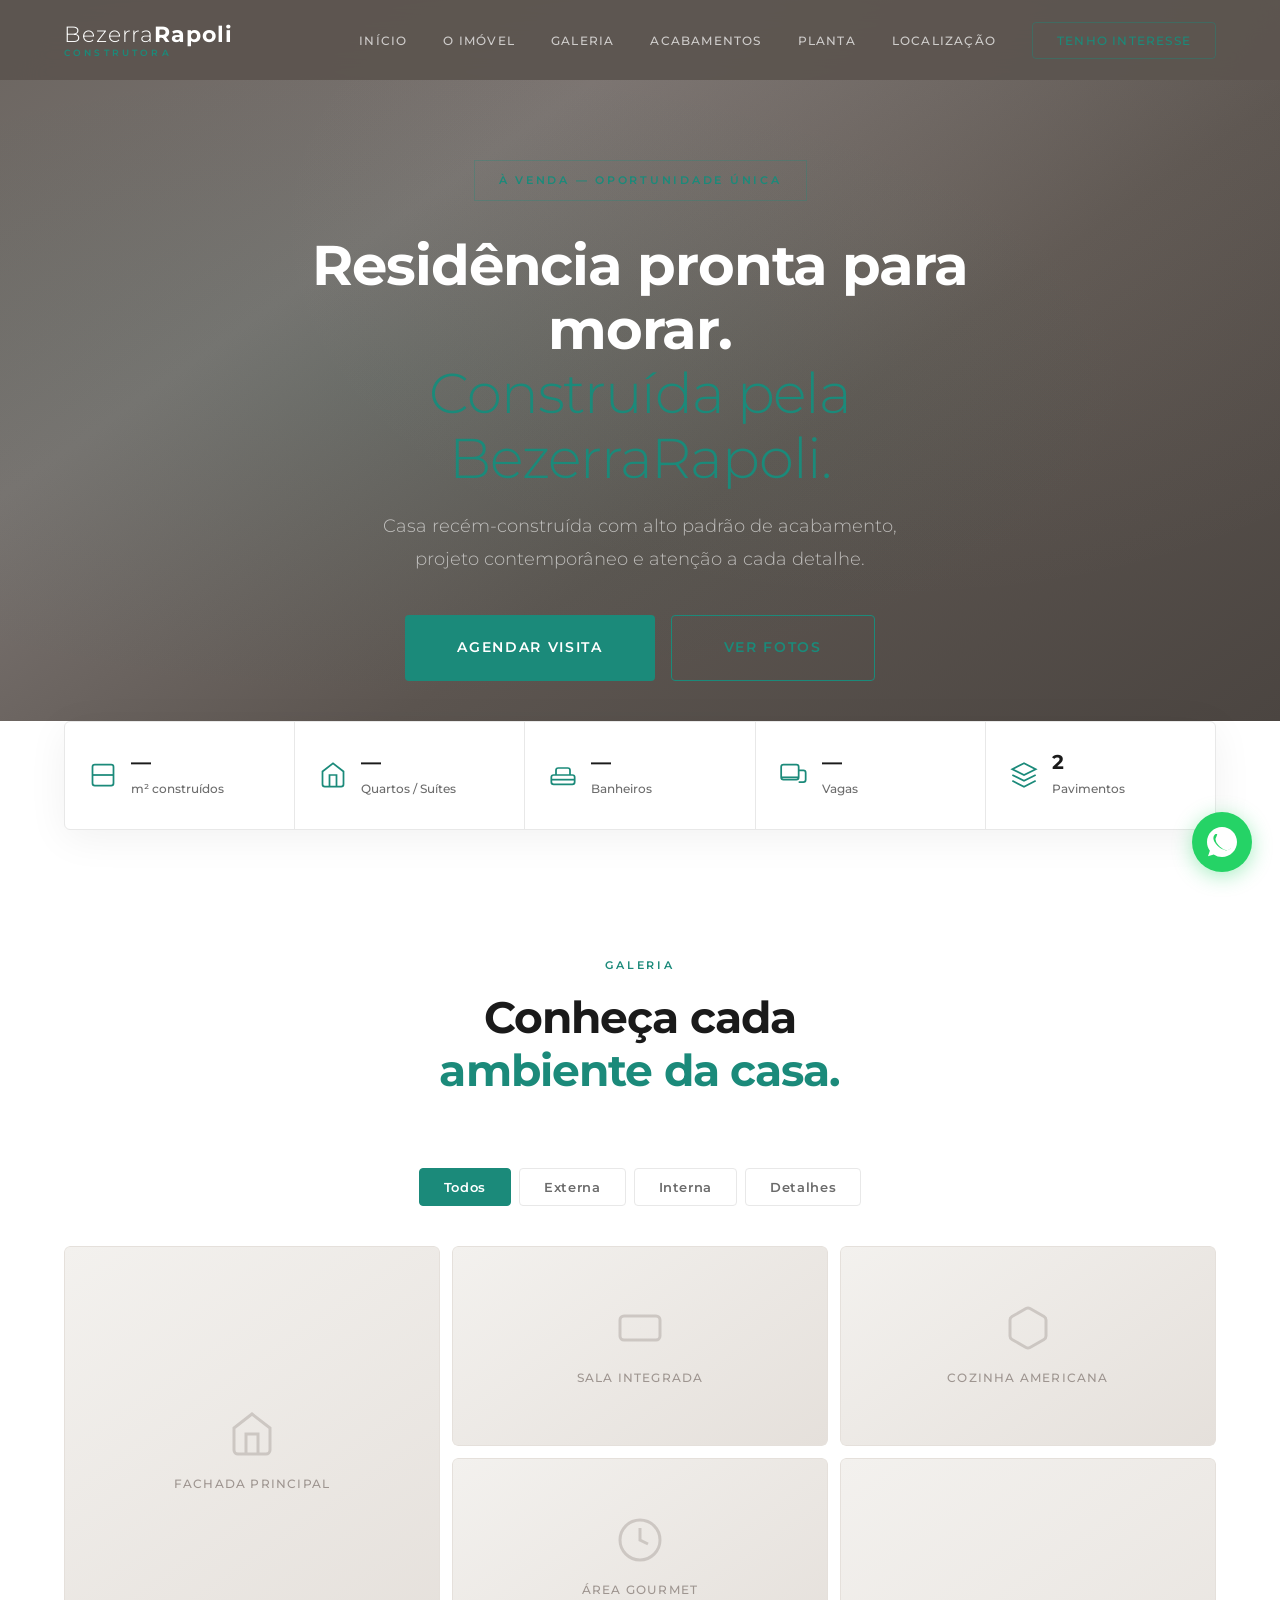
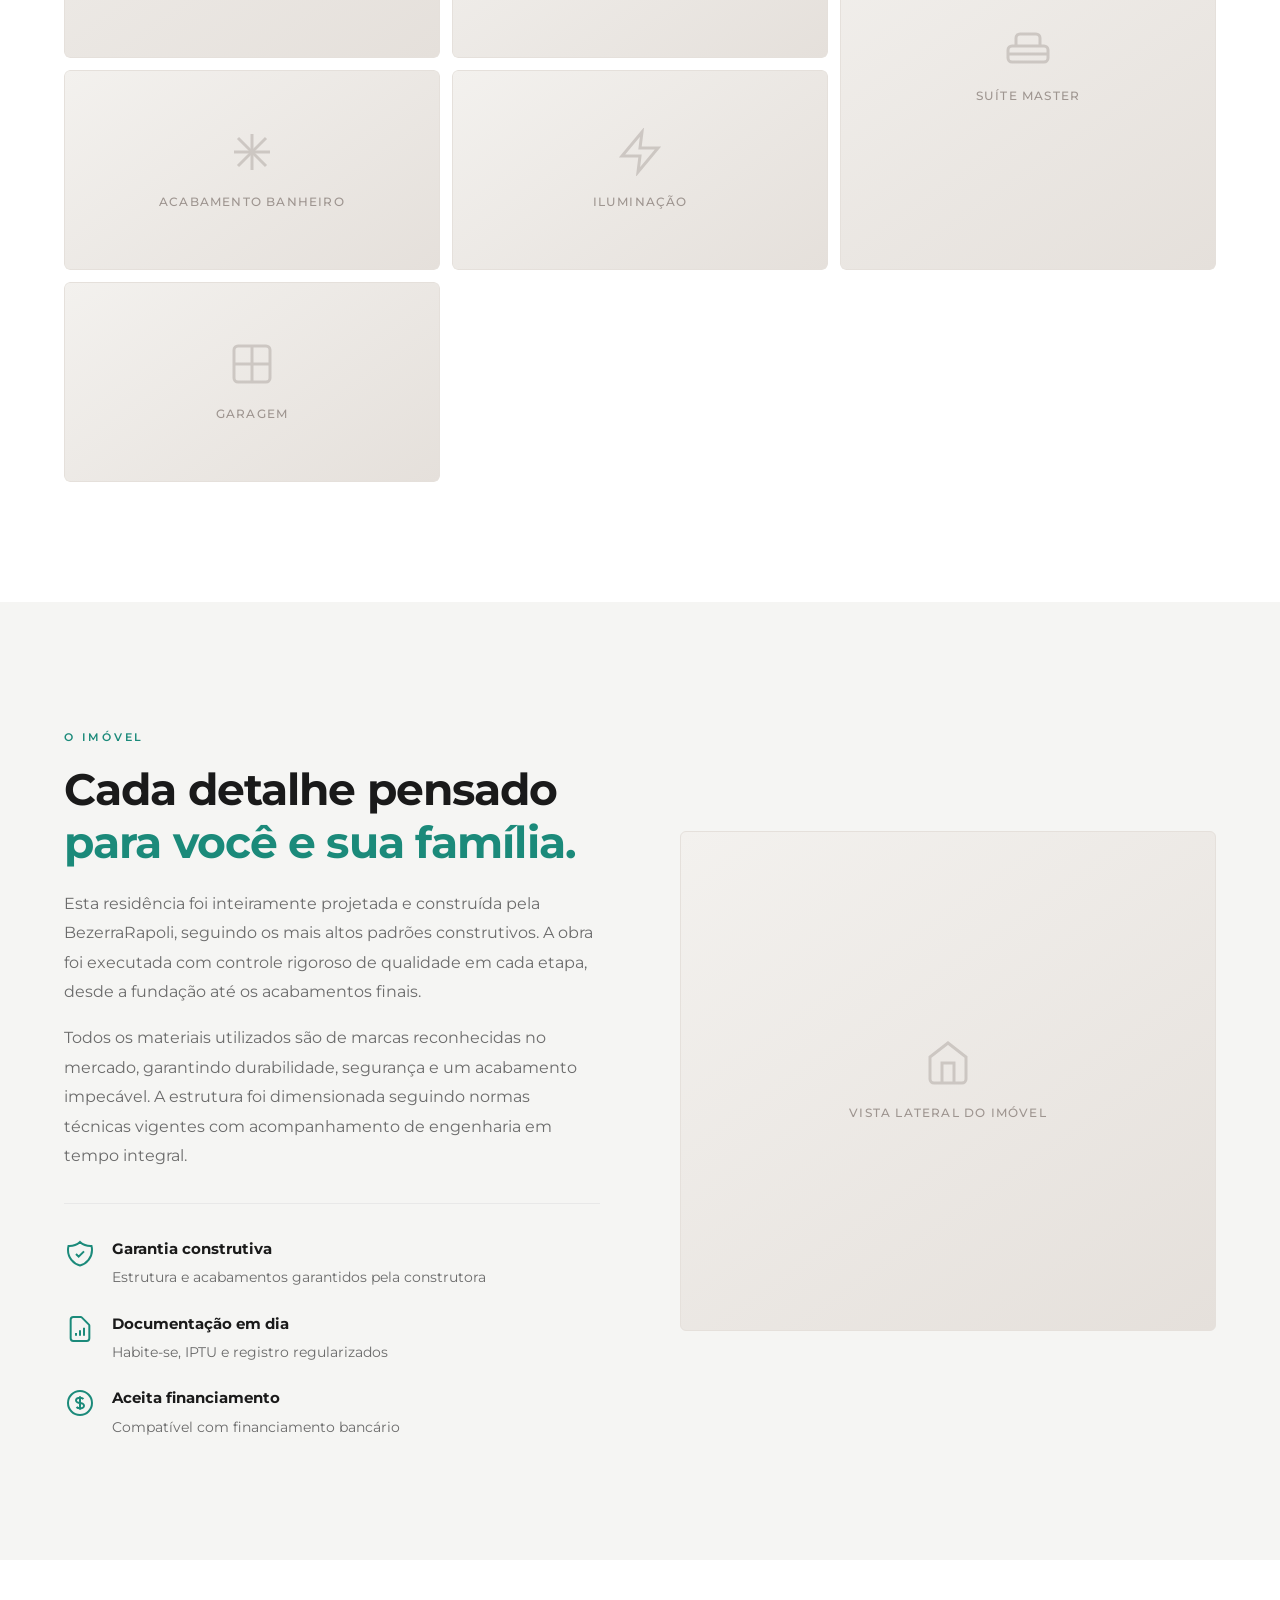
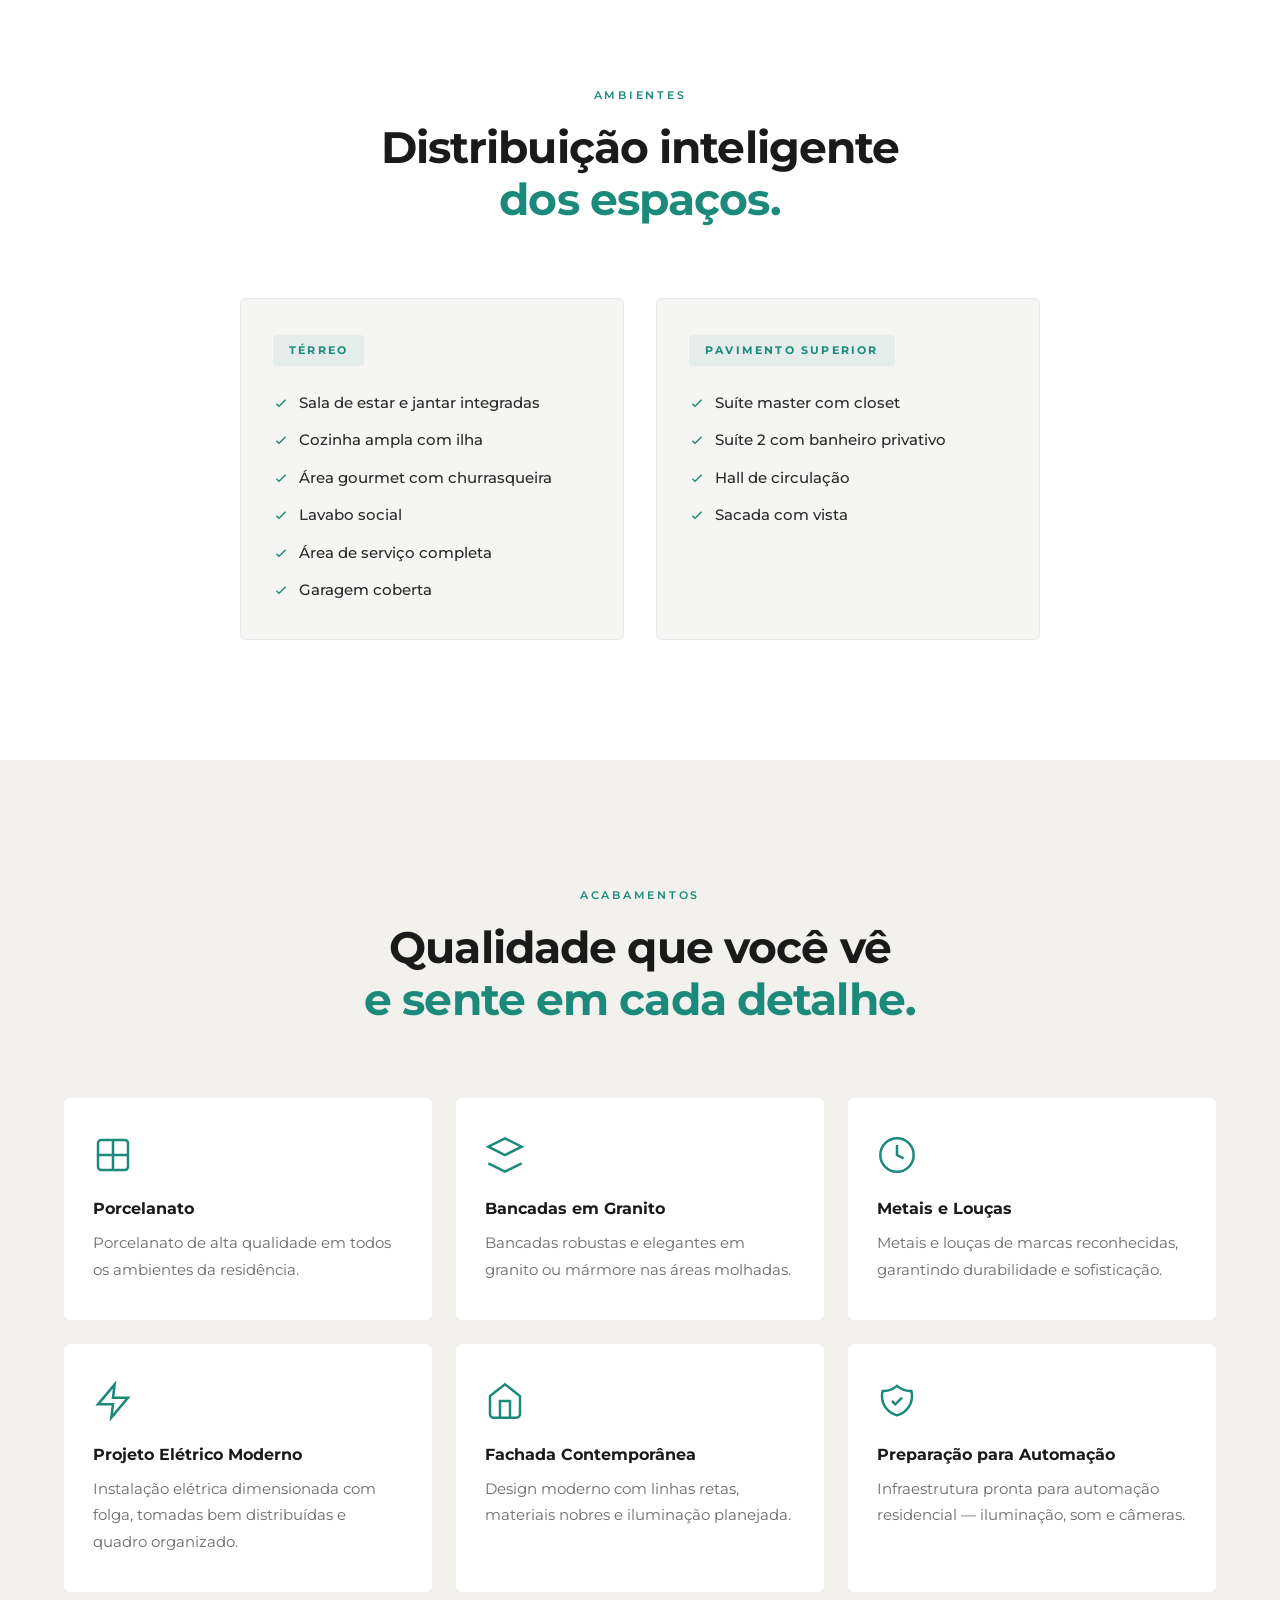
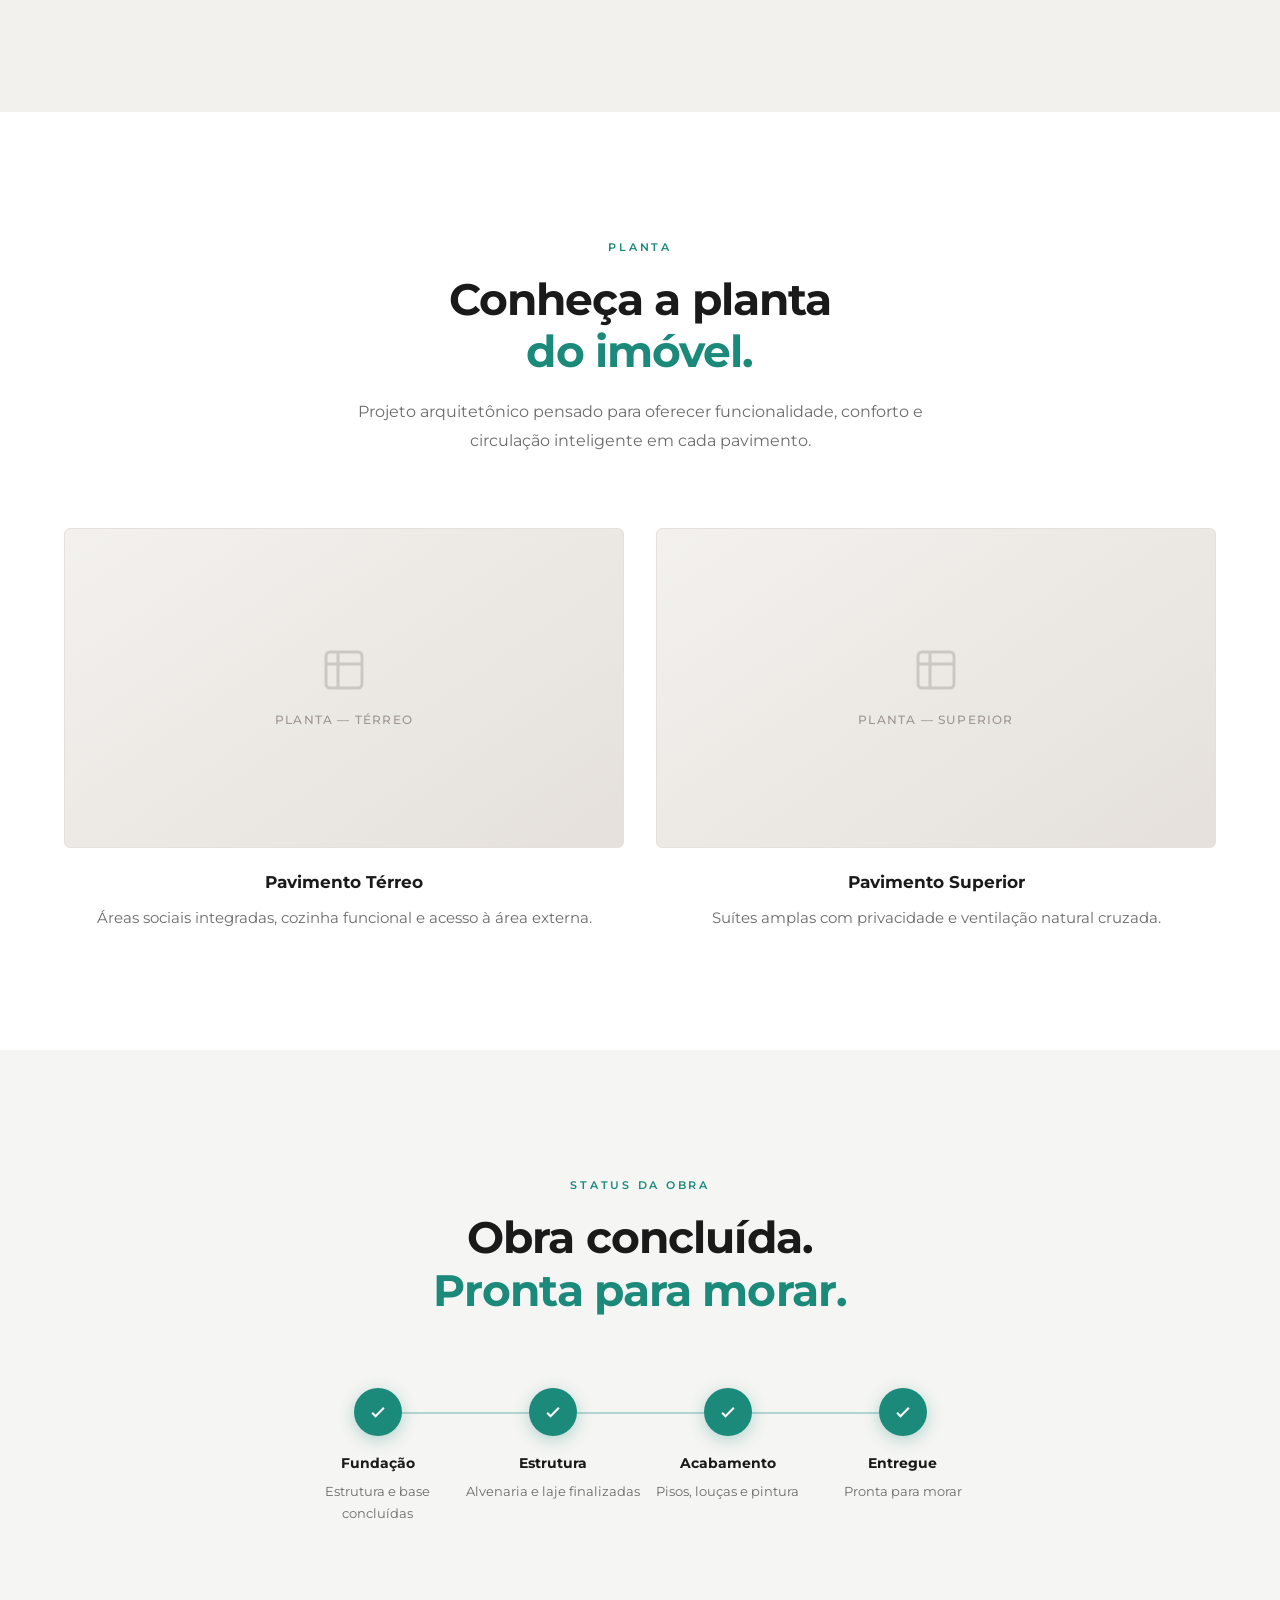
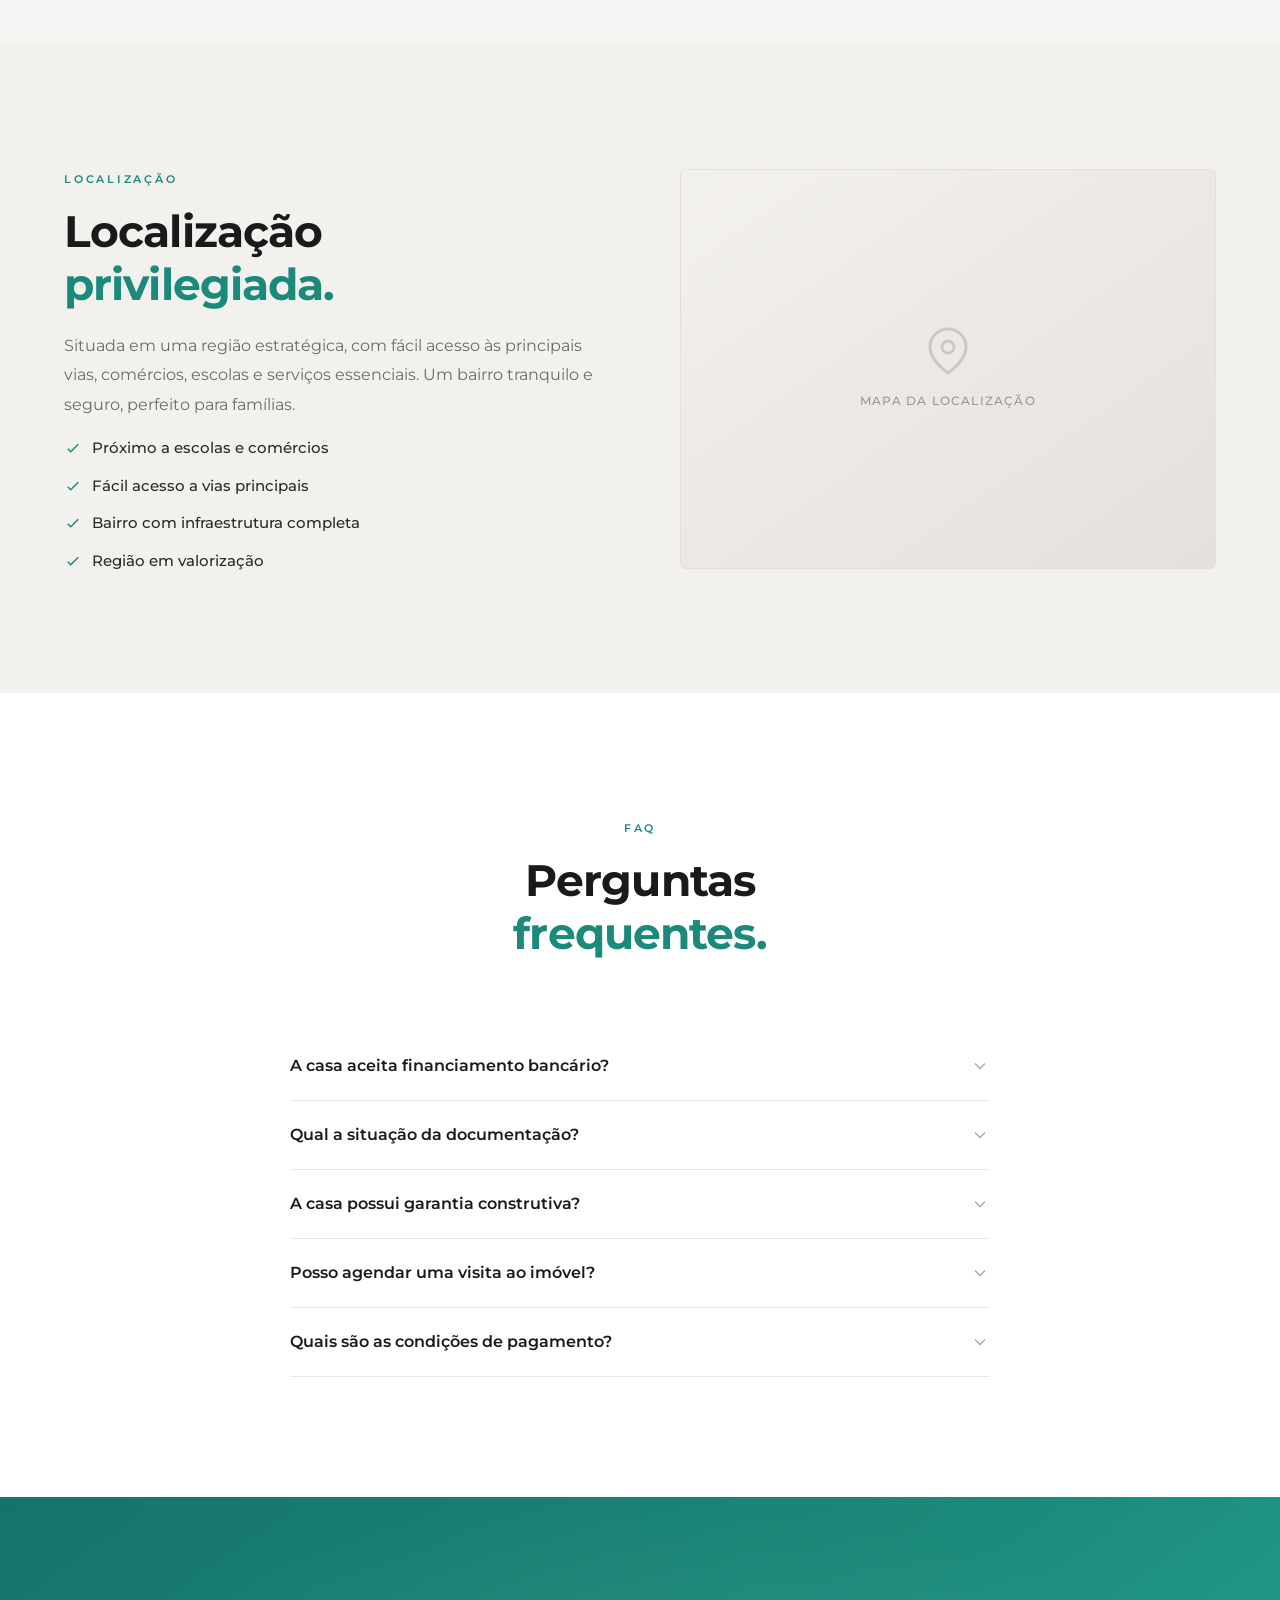
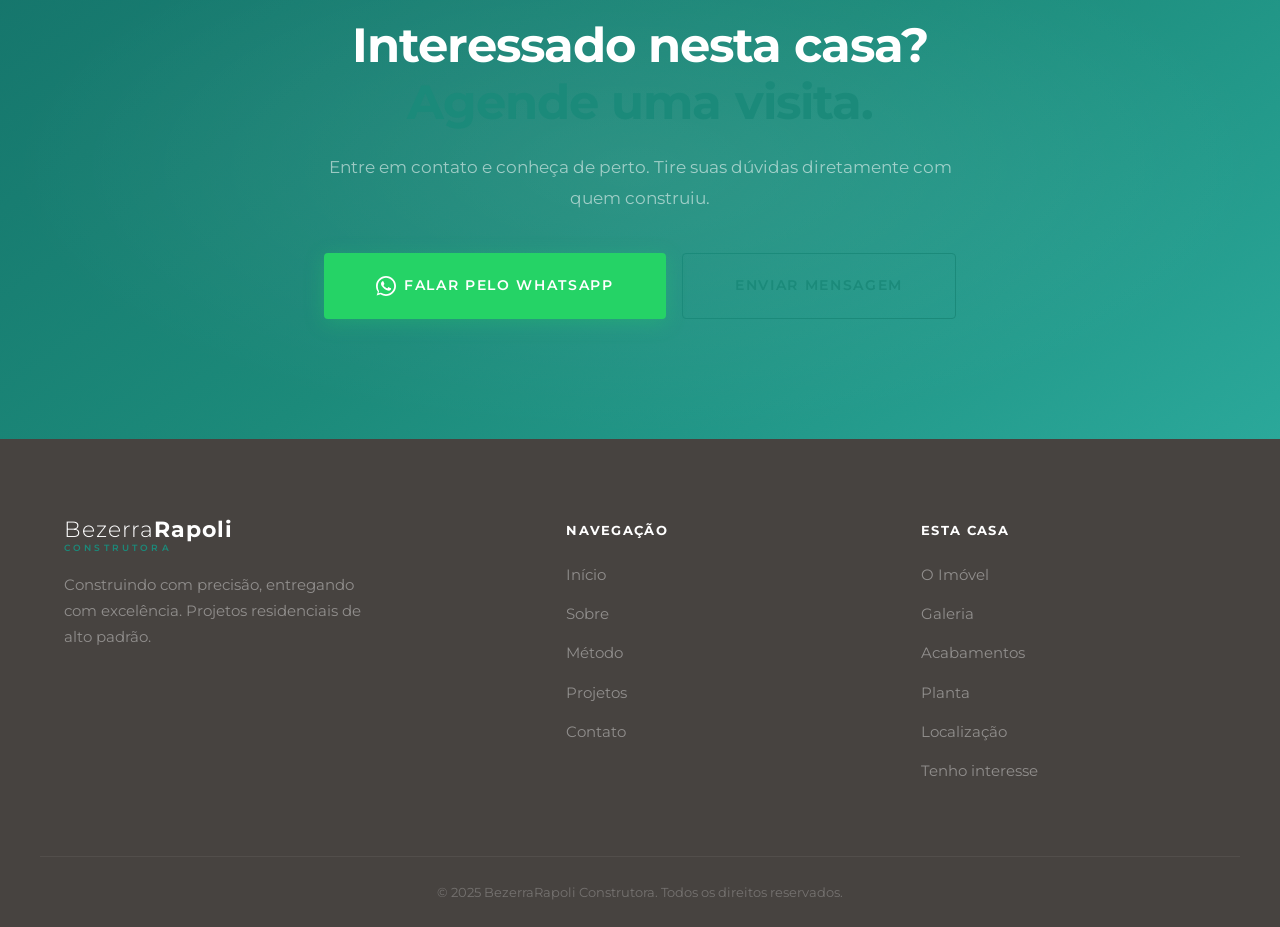
<file: casa.html>
<!DOCTYPE html>
<html lang="pt-BR">
<head>
  <meta charset="UTF-8">
  <meta name="viewport" content="width=device-width, initial-scale=1.0">
  <meta name="description" content="Casa à venda — Construída pela BezerraRapoli Construtora com alto padrão de acabamento e qualidade construtiva.">
  <meta name="keywords" content="casa à venda, imóvel, alto padrão, BezerraRapoli, construtora, residência">
  <meta name="author" content="BezerraRapoli Construtora">

  <meta property="og:title" content="Casa à Venda — BezerraRapoli Construtora">
  <meta property="og:description" content="Residência pronta para morar, construída com alto padrão de qualidade pela BezerraRapoli.">
  <meta property="og:type" content="website">
  <meta property="og:locale" content="pt_BR">

  <title>Casa à Venda | BezerraRapoli Construtora</title>

  <link rel="preconnect" href="https://fonts.googleapis.com">
  <link rel="preconnect" href="https://fonts.gstatic.com" crossorigin>
  <link href="https://fonts.googleapis.com/css2?family=Montserrat:wght@300;400;500;600;700;800&family=Cormorant+Garamond:wght@400;500;600&display=swap" rel="stylesheet">

  <link rel="stylesheet" href="css/styles.css">
  <link rel="stylesheet" href="css/casa.css">
</head>
<body>

  <!-- ========== HEADER ========== -->
  <header class="header header--casa scrolled" id="header">
    <div class="container header__inner">
      <a href="index.html" class="header__logo">
        <span class="logo-text">Bezerra<strong>Rapoli</strong></span>
        <span class="logo-sub">CONSTRUTORA</span>
      </a>

      <nav class="nav" id="nav">
        <ul class="nav__list">
          <li><a href="index.html" class="nav__link">Início</a></li>
          <li><a href="#sobre-imovel" class="nav__link">O Imóvel</a></li>
          <li><a href="#galeria" class="nav__link">Galeria</a></li>
          <li><a href="#acabamentos" class="nav__link">Acabamentos</a></li>
          <li><a href="#planta" class="nav__link">Planta</a></li>
          <li><a href="#localizacao" class="nav__link">Localização</a></li>
          <li><a href="#contato-casa" class="nav__link nav__link--cta">Tenho Interesse</a></li>
        </ul>
      </nav>

      <button class="header__toggle" id="menu-toggle" aria-label="Abrir menu">
        <span></span>
        <span></span>
        <span></span>
      </button>
    </div>
  </header>

  <!-- ========== HERO ========== -->
  <section class="casa-hero">
    <div class="casa-hero__overlay"></div>
    <div class="container casa-hero__content">
      <span class="casa-hero__badge reveal">À Venda — Oportunidade Única</span>
      <h1 class="casa-hero__title reveal">
        Residência pronta para morar.<br>
        <span class="hero__title--accent">Construída pela BezerraRapoli.</span>
      </h1>
      <p class="casa-hero__subtitle reveal">
        Casa recém-construída com alto padrão de acabamento, projeto contemporâneo e atenção a cada detalhe.
      </p>
      <div class="casa-hero__actions reveal">
        <a href="#contato-casa" class="btn btn--primary btn--lg">Agendar visita</a>
        <a href="#galeria" class="btn btn--outline btn--lg">Ver fotos</a>
      </div>
    </div>
  </section>

  <!-- ========== SPECS RÁPIDOS ========== -->
  <section class="casa-specs-bar">
    <div class="container">
      <div class="casa-specs-bar__grid reveal">
        <div class="casa-specs-bar__item">
          <svg viewBox="0 0 24 24" fill="none" stroke="currentColor" stroke-width="1.5"><rect x="3" y="3" width="18" height="18" rx="2"/><path d="M3 12h18"/></svg>
          <div>
            <strong>—</strong>
            <span>m² construídos</span>
          </div>
        </div>
        <div class="casa-specs-bar__item">
          <svg viewBox="0 0 24 24" fill="none" stroke="currentColor" stroke-width="1.5"><path d="M3 9l9-7 9 7v11a2 2 0 0 1-2 2H5a2 2 0 0 1-2-2z"/><polyline points="9,22 9,12 15,12 15,22"/></svg>
          <div>
            <strong>—</strong>
            <span>Quartos / Suítes</span>
          </div>
        </div>
        <div class="casa-specs-bar__item">
          <svg viewBox="0 0 24 24" fill="none" stroke="currentColor" stroke-width="1.5"><rect x="2" y="12" width="20" height="8" rx="2"/><path d="M2 16h20"/><path d="M6 12V8a2 2 0 0 1 2-2h8a2 2 0 0 1 2 2v4"/></svg>
          <div>
            <strong>—</strong>
            <span>Banheiros</span>
          </div>
        </div>
        <div class="casa-specs-bar__item">
          <svg viewBox="0 0 24 24" fill="none" stroke="currentColor" stroke-width="1.5"><rect x="1" y="3" width="15" height="13" rx="2"/><path d="M16 8h4a2 2 0 0 1 2 2v6a2 2 0 0 1-2 2h-4"/><path d="M1 14h15"/></svg>
          <div>
            <strong>—</strong>
            <span>Vagas</span>
          </div>
        </div>
        <div class="casa-specs-bar__item">
          <svg viewBox="0 0 24 24" fill="none" stroke="currentColor" stroke-width="1.5"><path d="M12 2L2 7l10 5 10-5-10-5z"/><path d="M2 17l10 5 10-5"/><path d="M2 12l10 5 10-5"/></svg>
          <div>
            <strong>2</strong>
            <span>Pavimentos</span>
          </div>
        </div>
      </div>
    </div>
  </section>

  <!-- ========== GALERIA DE FOTOS ========== -->
  <section class="section casa-galeria" id="galeria">
    <div class="container">
      <div class="section__header">
        <span class="section__label reveal">Galeria</span>
        <h2 class="section__title section__title--center reveal">
          Conheça cada<br>
          <span class="accent">ambiente da casa.</span>
        </h2>
      </div>

      <!-- Filtros -->
      <div class="casa-galeria__filters reveal">
        <button class="casa-galeria__filter active" data-filter="all">Todos</button>
        <button class="casa-galeria__filter" data-filter="externa">Externa</button>
        <button class="casa-galeria__filter" data-filter="interna">Interna</button>
        <button class="casa-galeria__filter" data-filter="detalhe">Detalhes</button>
      </div>

      <!-- Grid de fotos -->
      <div class="casa-galeria__grid reveal">
        <div class="casa-galeria__item" data-category="externa">
          <div class="image-placeholder casa-galeria__img casa-galeria__img--tall">
            <div class="image-placeholder__icon">
              <svg viewBox="0 0 24 24" fill="none" stroke="currentColor" stroke-width="1.5"><path d="M3 9l9-7 9 7v11a2 2 0 0 1-2 2H5a2 2 0 0 1-2-2z"/><polyline points="9,22 9,12 15,12 15,22"/></svg>
            </div>
            <span>Fachada principal</span>
          </div>
        </div>
        <div class="casa-galeria__item" data-category="interna">
          <div class="image-placeholder casa-galeria__img">
            <div class="image-placeholder__icon">
              <svg viewBox="0 0 24 24" fill="none" stroke="currentColor" stroke-width="1.5"><rect x="2" y="6" width="20" height="12" rx="2"/><path d="M12 12h.01"/></svg>
            </div>
            <span>Sala integrada</span>
          </div>
        </div>
        <div class="casa-galeria__item" data-category="interna">
          <div class="image-placeholder casa-galeria__img">
            <div class="image-placeholder__icon">
              <svg viewBox="0 0 24 24" fill="none" stroke="currentColor" stroke-width="1.5"><path d="M21 16V8a2 2 0 0 0-1-1.73l-7-4a2 2 0 0 0-2 0l-7 4A2 2 0 0 0 3 8v8a2 2 0 0 0 1 1.73l7 4a2 2 0 0 0 2 0l7-4A2 2 0 0 0 21 16z"/></svg>
            </div>
            <span>Cozinha americana</span>
          </div>
        </div>
        <div class="casa-galeria__item" data-category="externa">
          <div class="image-placeholder casa-galeria__img">
            <div class="image-placeholder__icon">
              <svg viewBox="0 0 24 24" fill="none" stroke="currentColor" stroke-width="1.5"><circle cx="12" cy="12" r="10"/><path d="M12 6v6l4 2"/></svg>
            </div>
            <span>Área gourmet</span>
          </div>
        </div>
        <div class="casa-galeria__item" data-category="interna">
          <div class="image-placeholder casa-galeria__img casa-galeria__img--tall">
            <div class="image-placeholder__icon">
              <svg viewBox="0 0 24 24" fill="none" stroke="currentColor" stroke-width="1.5"><rect x="2" y="12" width="20" height="8" rx="2"/><path d="M2 16h20"/><path d="M6 12V8a2 2 0 0 1 2-2h8a2 2 0 0 1 2 2v4"/></svg>
            </div>
            <span>Suíte master</span>
          </div>
        </div>
        <div class="casa-galeria__item" data-category="detalhe">
          <div class="image-placeholder casa-galeria__img">
            <div class="image-placeholder__icon">
              <svg viewBox="0 0 24 24" fill="none" stroke="currentColor" stroke-width="1.5"><path d="M12 3v18M3 12h18"/><path d="M5 5l14 14M19 5L5 19"/></svg>
            </div>
            <span>Acabamento banheiro</span>
          </div>
        </div>
        <div class="casa-galeria__item" data-category="detalhe">
          <div class="image-placeholder casa-galeria__img">
            <div class="image-placeholder__icon">
              <svg viewBox="0 0 24 24" fill="none" stroke="currentColor" stroke-width="1.5"><path d="M13 2L3 14h9l-1 8 10-12h-9l1-8z"/></svg>
            </div>
            <span>Iluminação</span>
          </div>
        </div>
        <div class="casa-galeria__item" data-category="externa">
          <div class="image-placeholder casa-galeria__img">
            <div class="image-placeholder__icon">
              <svg viewBox="0 0 24 24" fill="none" stroke="currentColor" stroke-width="1.5"><rect x="3" y="3" width="18" height="18" rx="2"/><path d="M3 12h18M12 3v18"/></svg>
            </div>
            <span>Garagem</span>
          </div>
        </div>
      </div>
    </div>
  </section>

  <!-- Lightbox -->
  <div class="lightbox" id="lightbox">
    <button class="lightbox__close" aria-label="Fechar">
      <svg viewBox="0 0 24 24" fill="none" stroke="currentColor" stroke-width="2"><path d="M18 6L6 18M6 6l12 12"/></svg>
    </button>
    <div class="lightbox__content"></div>
  </div>

  <!-- ========== SOBRE O IMÓVEL ========== -->
  <section class="section casa-sobre" id="sobre-imovel">
    <div class="container">
      <div class="section__grid section__grid--2col">
        <div class="casa-sobre__content">
          <span class="section__label reveal">O Imóvel</span>
          <h2 class="section__title reveal">
            Cada detalhe pensado<br>
            <span class="accent">para você e sua família.</span>
          </h2>
          <p class="section__text reveal">
            Esta residência foi inteiramente projetada e construída pela BezerraRapoli, seguindo os mais altos padrões construtivos. A obra foi executada com controle rigoroso de qualidade em cada etapa, desde a fundação até os acabamentos finais.
          </p>
          <p class="section__text reveal">
            Todos os materiais utilizados são de marcas reconhecidas no mercado, garantindo durabilidade, segurança e um acabamento impecável. A estrutura foi dimensionada seguindo normas técnicas vigentes com acompanhamento de engenharia em tempo integral.
          </p>

          <div class="casa-destaque reveal">
            <div class="casa-destaque__item">
              <svg viewBox="0 0 24 24" fill="none" stroke="currentColor" stroke-width="1.5"><path d="M9 12l2 2 4-4m5.618-4.016A11.955 11.955 0 0 1 12 2.944a11.955 11.955 0 0 1-8.618 3.04A12.02 12.02 0 0 0 3 9c0 5.591 3.824 10.29 9 11.622 5.176-1.332 9-6.03 9-11.622 0-1.042-.133-2.052-.382-3.016z"/></svg>
              <div>
                <strong>Garantia construtiva</strong>
                <span>Estrutura e acabamentos garantidos pela construtora</span>
              </div>
            </div>
            <div class="casa-destaque__item">
              <svg viewBox="0 0 24 24" fill="none" stroke="currentColor" stroke-width="1.5"><path d="M9 17v-2m3 2v-4m3 4v-6m2 10H7a2 2 0 0 1-2-2V5a2 2 0 0 1 2-2h5.586a1 1 0 0 1 .707.293l5.414 5.414a1 1 0 0 1 .293.707V19a2 2 0 0 1-2 2z"/></svg>
              <div>
                <strong>Documentação em dia</strong>
                <span>Habite-se, IPTU e registro regularizados</span>
              </div>
            </div>
            <div class="casa-destaque__item">
              <svg viewBox="0 0 24 24" fill="none" stroke="currentColor" stroke-width="1.5"><path d="M12 8c-1.657 0-3 .895-3 2s1.343 2 3 2 3 .895 3 2-1.343 2-3 2m0-8c1.11 0 2.08.402 2.599 1M12 8V7m0 1v8m0 0v1m0-1c-1.11 0-2.08-.402-2.599-1M21 12a9 9 0 1 1-18 0 9 9 0 0 1 18 0z"/></svg>
              <div>
                <strong>Aceita financiamento</strong>
                <span>Compatível com financiamento bancário</span>
              </div>
            </div>
          </div>
        </div>
        <div class="casa-sobre__image reveal">
          <div class="image-placeholder" style="height: 500px;">
            <div class="image-placeholder__icon">
              <svg viewBox="0 0 24 24" fill="none" stroke="currentColor" stroke-width="1.5"><path d="M3 9l9-7 9 7v11a2 2 0 0 1-2 2H5a2 2 0 0 1-2-2z"/><polyline points="9,22 9,12 15,12 15,22"/></svg>
            </div>
            <span>Vista lateral do imóvel</span>
          </div>
        </div>
      </div>
    </div>
  </section>

  <!-- ========== AMBIENTES ========== -->
  <section class="section casa-ambientes-section" id="ambientes">
    <div class="container">
      <div class="section__header">
        <span class="section__label reveal">Ambientes</span>
        <h2 class="section__title section__title--center reveal">
          Distribuição inteligente<br>
          <span class="accent">dos espaços.</span>
        </h2>
      </div>

      <div class="casa-ambientes-grid reveal">
        <div class="casa-ambiente">
          <div class="casa-ambiente__floor">Térreo</div>
          <ul class="casa-ambiente__list">
            <li>
              <svg viewBox="0 0 24 24" fill="none" stroke="currentColor" stroke-width="2"><path d="M5 13l4 4L19 7"/></svg>
              Sala de estar e jantar integradas
            </li>
            <li>
              <svg viewBox="0 0 24 24" fill="none" stroke="currentColor" stroke-width="2"><path d="M5 13l4 4L19 7"/></svg>
              Cozinha ampla com ilha
            </li>
            <li>
              <svg viewBox="0 0 24 24" fill="none" stroke="currentColor" stroke-width="2"><path d="M5 13l4 4L19 7"/></svg>
              Área gourmet com churrasqueira
            </li>
            <li>
              <svg viewBox="0 0 24 24" fill="none" stroke="currentColor" stroke-width="2"><path d="M5 13l4 4L19 7"/></svg>
              Lavabo social
            </li>
            <li>
              <svg viewBox="0 0 24 24" fill="none" stroke="currentColor" stroke-width="2"><path d="M5 13l4 4L19 7"/></svg>
              Área de serviço completa
            </li>
            <li>
              <svg viewBox="0 0 24 24" fill="none" stroke="currentColor" stroke-width="2"><path d="M5 13l4 4L19 7"/></svg>
              Garagem coberta
            </li>
          </ul>
        </div>
        <div class="casa-ambiente">
          <div class="casa-ambiente__floor">Pavimento Superior</div>
          <ul class="casa-ambiente__list">
            <li>
              <svg viewBox="0 0 24 24" fill="none" stroke="currentColor" stroke-width="2"><path d="M5 13l4 4L19 7"/></svg>
              Suíte master com closet
            </li>
            <li>
              <svg viewBox="0 0 24 24" fill="none" stroke="currentColor" stroke-width="2"><path d="M5 13l4 4L19 7"/></svg>
              Suíte 2 com banheiro privativo
            </li>
            <li>
              <svg viewBox="0 0 24 24" fill="none" stroke="currentColor" stroke-width="2"><path d="M5 13l4 4L19 7"/></svg>
              Hall de circulação
            </li>
            <li>
              <svg viewBox="0 0 24 24" fill="none" stroke="currentColor" stroke-width="2"><path d="M5 13l4 4L19 7"/></svg>
              Sacada com vista
            </li>
          </ul>
        </div>
      </div>
    </div>
  </section>

  <!-- ========== ACABAMENTOS ========== -->
  <section class="section casa-acabamentos" id="acabamentos">
    <div class="container">
      <div class="section__header">
        <span class="section__label reveal">Acabamentos</span>
        <h2 class="section__title section__title--center reveal">
          Qualidade que você vê<br>
          <span class="accent">e sente em cada detalhe.</span>
        </h2>
      </div>

      <div class="casa-acabamentos__grid">
        <div class="casa-acabamento reveal">
          <div class="casa-acabamento__icon">
            <svg viewBox="0 0 24 24" fill="none" stroke="currentColor" stroke-width="1.5">
              <rect x="3" y="3" width="18" height="18" rx="2"/>
              <path d="M3 12h18M12 3v18"/>
            </svg>
          </div>
          <h4>Porcelanato</h4>
          <p>Porcelanato de alta qualidade em todos os ambientes da residência.</p>
        </div>
        <div class="casa-acabamento reveal">
          <div class="casa-acabamento__icon">
            <svg viewBox="0 0 24 24" fill="none" stroke="currentColor" stroke-width="1.5">
              <path d="M12 2L2 7l10 5 10-5-10-5z"/>
              <path d="M2 17l10 5 10-5"/>
            </svg>
          </div>
          <h4>Bancadas em Granito</h4>
          <p>Bancadas robustas e elegantes em granito ou mármore nas áreas molhadas.</p>
        </div>
        <div class="casa-acabamento reveal">
          <div class="casa-acabamento__icon">
            <svg viewBox="0 0 24 24" fill="none" stroke="currentColor" stroke-width="1.5">
              <circle cx="12" cy="12" r="10"/>
              <path d="M12 6v6l4 2"/>
            </svg>
          </div>
          <h4>Metais e Louças</h4>
          <p>Metais e louças de marcas reconhecidas, garantindo durabilidade e sofisticação.</p>
        </div>
        <div class="casa-acabamento reveal">
          <div class="casa-acabamento__icon">
            <svg viewBox="0 0 24 24" fill="none" stroke="currentColor" stroke-width="1.5">
              <path d="M13 2L3 14h9l-1 8 10-12h-9l1-8z"/>
            </svg>
          </div>
          <h4>Projeto Elétrico Moderno</h4>
          <p>Instalação elétrica dimensionada com folga, tomadas bem distribuídas e quadro organizado.</p>
        </div>
        <div class="casa-acabamento reveal">
          <div class="casa-acabamento__icon">
            <svg viewBox="0 0 24 24" fill="none" stroke="currentColor" stroke-width="1.5">
              <path d="M3 9l9-7 9 7v11a2 2 0 0 1-2 2H5a2 2 0 0 1-2-2z"/>
              <polyline points="9,22 9,12 15,12 15,22"/>
            </svg>
          </div>
          <h4>Fachada Contemporânea</h4>
          <p>Design moderno com linhas retas, materiais nobres e iluminação planejada.</p>
        </div>
        <div class="casa-acabamento reveal">
          <div class="casa-acabamento__icon">
            <svg viewBox="0 0 24 24" fill="none" stroke="currentColor" stroke-width="1.5">
              <path d="M9 12l2 2 4-4m5.618-4.016A11.955 11.955 0 0 1 12 2.944a11.955 11.955 0 0 1-8.618 3.04A12.02 12.02 0 0 0 3 9c0 5.591 3.824 10.29 9 11.622 5.176-1.332 9-6.03 9-11.622 0-1.042-.133-2.052-.382-3.016z"/>
            </svg>
          </div>
          <h4>Preparação para Automação</h4>
          <p>Infraestrutura pronta para automação residencial — iluminação, som e câmeras.</p>
        </div>
      </div>
    </div>
  </section>

  <!-- ========== PLANTA / TOUR VIRTUAL ========== -->
  <section class="section casa-planta" id="planta">
    <div class="container">
      <div class="section__header">
        <span class="section__label reveal">Planta</span>
        <h2 class="section__title section__title--center reveal">
          Conheça a planta<br>
          <span class="accent">do imóvel.</span>
        </h2>
        <p class="section__subtitle reveal">
          Projeto arquitetônico pensado para oferecer funcionalidade, conforto e circulação inteligente em cada pavimento.
        </p>
      </div>

      <div class="casa-planta__grid reveal">
        <div class="casa-planta__floor">
          <div class="image-placeholder casa-planta__img">
            <div class="image-placeholder__icon">
              <svg viewBox="0 0 24 24" fill="none" stroke="currentColor" stroke-width="1.5"><rect x="3" y="3" width="18" height="18" rx="2"/><path d="M9 3v18M3 9h18"/></svg>
            </div>
            <span>Planta — Térreo</span>
          </div>
          <h4>Pavimento Térreo</h4>
          <p>Áreas sociais integradas, cozinha funcional e acesso à área externa.</p>
        </div>
        <div class="casa-planta__floor">
          <div class="image-placeholder casa-planta__img">
            <div class="image-placeholder__icon">
              <svg viewBox="0 0 24 24" fill="none" stroke="currentColor" stroke-width="1.5"><rect x="3" y="3" width="18" height="18" rx="2"/><path d="M9 3v18M3 9h18"/></svg>
            </div>
            <span>Planta — Superior</span>
          </div>
          <h4>Pavimento Superior</h4>
          <p>Suítes amplas com privacidade e ventilação natural cruzada.</p>
        </div>
      </div>
    </div>
  </section>

  <!-- ========== STATUS DA OBRA ========== -->
  <section class="section casa-progresso">
    <div class="container">
      <div class="section__header">
        <span class="section__label reveal">Status da Obra</span>
        <h2 class="section__title section__title--center reveal">
          Obra concluída.<br>
          <span class="accent">Pronta para morar.</span>
        </h2>
      </div>

      <div class="casa-timeline reveal">
        <div class="casa-timeline__step casa-timeline__step--done">
          <div class="casa-timeline__dot">
            <svg viewBox="0 0 24 24" fill="none" stroke="currentColor" stroke-width="2.5"><path d="M5 13l4 4L19 7"/></svg>
          </div>
          <div class="casa-timeline__line"></div>
          <h4>Fundação</h4>
          <p>Estrutura e base concluídas</p>
        </div>
        <div class="casa-timeline__step casa-timeline__step--done">
          <div class="casa-timeline__dot">
            <svg viewBox="0 0 24 24" fill="none" stroke="currentColor" stroke-width="2.5"><path d="M5 13l4 4L19 7"/></svg>
          </div>
          <div class="casa-timeline__line"></div>
          <h4>Estrutura</h4>
          <p>Alvenaria e laje finalizadas</p>
        </div>
        <div class="casa-timeline__step casa-timeline__step--done">
          <div class="casa-timeline__dot">
            <svg viewBox="0 0 24 24" fill="none" stroke="currentColor" stroke-width="2.5"><path d="M5 13l4 4L19 7"/></svg>
          </div>
          <div class="casa-timeline__line"></div>
          <h4>Acabamento</h4>
          <p>Pisos, louças e pintura</p>
        </div>
        <div class="casa-timeline__step casa-timeline__step--done">
          <div class="casa-timeline__dot">
            <svg viewBox="0 0 24 24" fill="none" stroke="currentColor" stroke-width="2.5"><path d="M5 13l4 4L19 7"/></svg>
          </div>
          <h4>Entregue</h4>
          <p>Pronta para morar</p>
        </div>
      </div>
    </div>
  </section>

  <!-- ========== LOCALIZAÇÃO ========== -->
  <section class="section casa-localizacao" id="localizacao">
    <div class="container">
      <div class="section__grid section__grid--2col">
        <div class="casa-localizacao__info">
          <span class="section__label reveal">Localização</span>
          <h2 class="section__title reveal">
            Localização<br>
            <span class="accent">privilegiada.</span>
          </h2>
          <p class="section__text reveal">
            Situada em uma região estratégica, com fácil acesso às principais vias, comércios, escolas e serviços essenciais. Um bairro tranquilo e seguro, perfeito para famílias.
          </p>
          <ul class="casa-localizacao__features reveal">
            <li>
              <svg viewBox="0 0 24 24" fill="none" stroke="currentColor" stroke-width="2"><path d="M5 13l4 4L19 7"/></svg>
              Próximo a escolas e comércios
            </li>
            <li>
              <svg viewBox="0 0 24 24" fill="none" stroke="currentColor" stroke-width="2"><path d="M5 13l4 4L19 7"/></svg>
              Fácil acesso a vias principais
            </li>
            <li>
              <svg viewBox="0 0 24 24" fill="none" stroke="currentColor" stroke-width="2"><path d="M5 13l4 4L19 7"/></svg>
              Bairro com infraestrutura completa
            </li>
            <li>
              <svg viewBox="0 0 24 24" fill="none" stroke="currentColor" stroke-width="2"><path d="M5 13l4 4L19 7"/></svg>
              Região em valorização
            </li>
          </ul>
        </div>
        <div class="casa-localizacao__map reveal">
          <div class="image-placeholder casa-localizacao__map-placeholder">
            <div class="image-placeholder__icon">
              <svg viewBox="0 0 24 24" fill="none" stroke="currentColor" stroke-width="1.5">
                <path d="M21 10c0 7-9 13-9 13s-9-6-9-13a9 9 0 0 1 18 0z"/>
                <circle cx="12" cy="10" r="3"/>
              </svg>
            </div>
            <span>Mapa da localização</span>
          </div>
        </div>
      </div>
    </div>
  </section>

  <!-- ========== PERGUNTAS FREQUENTES ========== -->
  <section class="section casa-faq">
    <div class="container">
      <div class="section__header">
        <span class="section__label reveal">FAQ</span>
        <h2 class="section__title section__title--center reveal">
          Perguntas<br>
          <span class="accent">frequentes.</span>
        </h2>
      </div>

      <div class="casa-faq__list">
        <div class="casa-faq__item reveal">
          <button class="casa-faq__question">
            A casa aceita financiamento bancário?
            <svg viewBox="0 0 24 24" fill="none" stroke="currentColor" stroke-width="2"><path d="M6 9l6 6 6-6"/></svg>
          </button>
          <div class="casa-faq__answer">
            <p>Sim. O imóvel está regularizado e é compatível com financiamento pelos principais bancos. Podemos auxiliar com toda a documentação necessária.</p>
          </div>
        </div>
        <div class="casa-faq__item reveal">
          <button class="casa-faq__question">
            Qual a situação da documentação?
            <svg viewBox="0 0 24 24" fill="none" stroke="currentColor" stroke-width="2"><path d="M6 9l6 6 6-6"/></svg>
          </button>
          <div class="casa-faq__answer">
            <p>Toda a documentação está em dia — habite-se emitido, IPTU regularizado e registro no cartório de imóveis. Tudo pronto para transferência.</p>
          </div>
        </div>
        <div class="casa-faq__item reveal">
          <button class="casa-faq__question">
            A casa possui garantia construtiva?
            <svg viewBox="0 0 24 24" fill="none" stroke="currentColor" stroke-width="2"><path d="M6 9l6 6 6-6"/></svg>
          </button>
          <div class="casa-faq__answer">
            <p>Sim. A BezerraRapoli oferece garantia sobre a estrutura e os acabamentos conforme as normas vigentes da construção civil.</p>
          </div>
        </div>
        <div class="casa-faq__item reveal">
          <button class="casa-faq__question">
            Posso agendar uma visita ao imóvel?
            <svg viewBox="0 0 24 24" fill="none" stroke="currentColor" stroke-width="2"><path d="M6 9l6 6 6-6"/></svg>
          </button>
          <div class="casa-faq__answer">
            <p>Claro! Entre em contato pelo WhatsApp ou formulário e agendaremos uma visita no melhor horário para você. Sem compromisso.</p>
          </div>
        </div>
        <div class="casa-faq__item reveal">
          <button class="casa-faq__question">
            Quais são as condições de pagamento?
            <svg viewBox="0 0 24 24" fill="none" stroke="currentColor" stroke-width="2"><path d="M6 9l6 6 6-6"/></svg>
          </button>
          <div class="casa-faq__answer">
            <p>Trabalhamos com flexibilidade. Aceitamos à vista, financiamento bancário e podemos discutir condições especiais de pagamento direto com a construtora.</p>
          </div>
        </div>
      </div>
    </div>
  </section>

  <!-- ========== CTA / CONTATO ========== -->
  <section class="section cta" id="contato-casa">
    <div class="container cta__inner">
      <h2 class="cta__title reveal">
        Interessado nesta casa?<br>
        <span class="accent">Agende uma visita.</span>
      </h2>
      <p class="cta__text reveal">
        Entre em contato e conheça de perto. Tire suas dúvidas diretamente com quem construiu.
      </p>
      <div class="casa-cta__buttons reveal">
        <a href="https://wa.me/5500000000000?text=Olá!%20Tenho%20interesse%20na%20casa%20à%20venda%20da%20BezerraRapoli." class="btn btn--whatsapp btn--lg" target="_blank" rel="noopener noreferrer">
          <svg viewBox="0 0 24 24" fill="currentColor" width="20" height="20"><path d="M17.472 14.382c-.297-.149-1.758-.867-2.03-.967-.273-.099-.471-.148-.67.15-.197.297-.767.966-.94 1.164-.173.199-.347.223-.644.075-.297-.15-1.255-.463-2.39-1.475-.883-.788-1.48-1.761-1.653-2.059-.173-.297-.018-.458.13-.606.134-.133.298-.347.446-.52.149-.174.198-.298.298-.497.099-.198.05-.371-.025-.52-.075-.149-.669-1.612-.916-2.207-.242-.579-.487-.5-.669-.51-.173-.008-.371-.01-.57-.01-.198 0-.52.074-.792.372-.272.297-1.04 1.016-1.04 2.479 0 1.462 1.065 2.875 1.213 3.074.149.198 2.096 3.2 5.077 4.487.709.306 1.262.489 1.694.625.712.227 1.36.195 1.871.118.571-.085 1.758-.719 2.006-1.413.248-.694.248-1.289.173-1.413-.074-.124-.272-.198-.57-.347z"/><path d="M12 0C5.373 0 0 5.373 0 12c0 2.625.846 5.059 2.284 7.034L.789 23.492l4.573-1.456A11.93 11.93 0 0 0 12 24c6.627 0 12-5.373 12-12S18.627 0 12 0zm0 21.82c-2.169 0-4.207-.576-5.963-1.584l-.428-.254-2.717.865.832-2.635-.279-.443A9.82 9.82 0 0 1 2.18 12c0-5.423 4.397-9.82 9.82-9.82 5.423 0 9.82 4.397 9.82 9.82 0 5.423-4.397 9.82-9.82 9.82z"/></svg>
          Falar pelo WhatsApp
        </a>
        <a href="index.html#contato" class="btn btn--outline btn--lg">Enviar mensagem</a>
      </div>
    </div>
  </section>

  <!-- ========== FOOTER ========== -->
  <footer class="footer">
    <div class="container footer__inner">
      <div class="footer__brand">
        <a href="index.html" class="header__logo">
          <span class="logo-text">Bezerra<strong>Rapoli</strong></span>
          <span class="logo-sub">CONSTRUTORA</span>
        </a>
        <p class="footer__desc">
          Construindo com precisão, entregando com excelência. Projetos residenciais de alto padrão.
        </p>
      </div>
      <div class="footer__links">
        <h5>Navegação</h5>
        <ul>
          <li><a href="index.html">Início</a></li>
          <li><a href="index.html#sobre">Sobre</a></li>
          <li><a href="index.html#metodo">Método</a></li>
          <li><a href="index.html#projeto">Projetos</a></li>
          <li><a href="index.html#contato">Contato</a></li>
        </ul>
      </div>
      <div class="footer__links">
        <h5>Esta Casa</h5>
        <ul>
          <li><a href="#sobre-imovel">O Imóvel</a></li>
          <li><a href="#galeria">Galeria</a></li>
          <li><a href="#acabamentos">Acabamentos</a></li>
          <li><a href="#planta">Planta</a></li>
          <li><a href="#localizacao">Localização</a></li>
          <li><a href="#contato-casa">Tenho interesse</a></li>
        </ul>
      </div>
    </div>
    <div class="footer__bottom">
      <div class="container">
        <p>&copy; 2025 BezerraRapoli Construtora. Todos os direitos reservados.</p>
      </div>
    </div>
  </footer>

  <!-- ========== WHATSAPP FLOAT ========== -->
  <a href="https://wa.me/5500000000000?text=Olá!%20Tenho%20interesse%20na%20casa%20à%20venda%20da%20BezerraRapoli." class="whatsapp-float" target="_blank" rel="noopener noreferrer" aria-label="Falar pelo WhatsApp">
    <svg viewBox="0 0 32 32" fill="currentColor">
      <path d="M16.004 0h-.008C7.174 0 0 7.176 0 16.004c0 3.5 1.132 6.744 3.056 9.376L1.056 31.2l6.072-1.952A15.913 15.913 0 0 0 16.004 32C24.828 32 32 24.824 32 16.004 32 7.176 24.828 0 16.004 0zm9.316 22.596c-.392 1.1-1.932 2.016-3.148 2.28-.832.18-1.916.324-5.568-1.196-4.672-1.944-7.684-6.692-7.92-7-.228-.312-1.872-2.492-1.872-4.752 0-2.264 1.184-3.38 1.604-3.84.42-.46.916-.576 1.22-.576.304 0 .608.004.872.016.28.012.656-.108.024 1.544-.244.636-1.324 3.232-1.44 3.464-.116.236-.192.508-.04.812.156.308.232.496.464.768.228.268.48.6.684.804.232.232.472.484.808.744.336.264.708.552 1.024.744.364.224.724.188 1.004-.06.276-.244 1.168-1.36 1.48-1.828.308-.464.208-.828.068-1.14-.14-.316-1.22-2.94-1.22-2.94-.316-.768-.64-.664-.876-.676-.232-.008-.496-.012-.76-.012-.264 0-.696.1-1.06.492-.364.392-1.392 1.36-1.392 3.316 0 1.956 1.424 3.848 1.624 4.112.196.264 2.804 4.28 6.792 6.004.948.408 1.688.652 2.264.836.952.3 1.82.26 2.504.156.764-.116 2.352-.964 2.684-1.892.336-.932.336-1.728.236-1.892-.1-.168-.364-.268-.76-.468z"/>
    </svg>
  </a>

  <script src="js/main.js"></script>
  <script>
    // Gallery filter
    document.querySelectorAll('.casa-galeria__filter').forEach(function(btn) {
      btn.addEventListener('click', function() {
        document.querySelectorAll('.casa-galeria__filter').forEach(function(b) { b.classList.remove('active'); });
        btn.classList.add('active');
        var filter = btn.getAttribute('data-filter');
        document.querySelectorAll('.casa-galeria__item').forEach(function(item) {
          if (filter === 'all' || item.getAttribute('data-category') === filter) {
            item.style.display = '';
          } else {
            item.style.display = 'none';
          }
        });
      });
    });

    // FAQ accordion
    document.querySelectorAll('.casa-faq__question').forEach(function(btn) {
      btn.addEventListener('click', function() {
        var item = btn.parentElement;
        var isOpen = item.classList.contains('open');
        document.querySelectorAll('.casa-faq__item').forEach(function(i) { i.classList.remove('open'); });
        if (!isOpen) item.classList.add('open');
      });
    });
  </script>
</body>
</html>
</file>
<file: css/styles.css>
/* ============================================
   BezerraRapoli Construtora — Styles
   ============================================ */

/* ---------- CSS Variables ---------- */
:root {
  /* Paleta Cimento Queimado */
  --color-black: #0a0a0a;
  --color-graphite: #1a1a1a;
  --color-dark: #2a2a2a;
  --color-gray-dark: #3a3a3a;
  --color-gray: #6b6b6b;
  --color-gray-light: #b0b0b0;
  --color-gray-lighter: #e8e8e8;
  --color-off-white: #f5f5f3;
  --color-white: #ffffff;

  /* Tons de concreto / cimento queimado */
  --cement-dark: #6b6560;
  --cement-medium: #9e9590;
  --cement-light: #c4bcb6;
  --cement-surface: #e5e0db;
  --cement-bg: #f3f1ee;
  --cement-warm: #d6ccc2;

  --color-accent: #1B8A7A;
  --color-accent-dark: #14736A;
  --color-accent-light: #2AA89A;

  --font-primary: 'Montserrat', sans-serif;
  --font-display: 'Cormorant Garamond', serif;

  --container-max: 1200px;
  --section-padding: 120px;
  --header-height: 80px;

  --transition: 0.3s cubic-bezier(0.4, 0, 0.2, 1);
  --transition-slow: 0.6s cubic-bezier(0.4, 0, 0.2, 1);
}

/* ---------- Reset & Base ---------- */
*,
*::before,
*::after {
  margin: 0;
  padding: 0;
  box-sizing: border-box;
}

html {
  scroll-behavior: smooth;
  -webkit-font-smoothing: antialiased;
  -moz-osx-font-smoothing: grayscale;
}

body {
  font-family: var(--font-primary);
  font-weight: 400;
  font-size: 16px;
  line-height: 1.7;
  color: var(--color-gray);
  background-color: var(--color-white);
  overflow-x: hidden;
}

img {
  max-width: 100%;
  display: block;
}

a {
  text-decoration: none;
  color: inherit;
  transition: var(--transition);
}

ul {
  list-style: none;
}

/* ---------- Utility ---------- */
.container {
  max-width: var(--container-max);
  margin: 0 auto;
  padding: 0 24px;
}

.accent {
  color: var(--color-accent);
}

/* ---------- Reveal Animation ---------- */
.reveal {
  opacity: 0;
  transform: translateY(40px);
  transition: opacity 0.8s cubic-bezier(0.4, 0, 0.2, 1),
              transform 0.8s cubic-bezier(0.4, 0, 0.2, 1);
}

.reveal.active {
  opacity: 1;
  transform: translateY(0);
}

/* ---------- Buttons ---------- */
.btn {
  display: inline-flex;
  align-items: center;
  justify-content: center;
  gap: 8px;
  padding: 16px 40px;
  font-family: var(--font-primary);
  font-size: 0.8125rem;
  font-weight: 600;
  letter-spacing: 0.12em;
  text-transform: uppercase;
  border: none;
  border-radius: 4px;
  cursor: pointer;
  transition: var(--transition);
}

.btn--primary {
  background-color: var(--color-accent);
  color: var(--color-white);
}

.btn--primary:hover {
  background-color: var(--color-accent-dark);
  transform: translateY(-2px);
  box-shadow: 0 8px 30px rgba(27, 138, 122, 0.3);
}

.btn--outline {
  background-color: transparent;
  color: var(--color-accent);
  border: 1.5px solid var(--color-accent);
}

.btn--outline:hover {
  background-color: var(--color-accent);
  color: var(--color-white);
  transform: translateY(-2px);
}

.btn--cement {
  background-color: var(--cement-dark);
  color: var(--color-white);
}

.btn--cement:hover {
  background-color: var(--color-gray-dark);
  transform: translateY(-2px);
  box-shadow: 0 8px 30px rgba(92, 85, 80, 0.3);
}

.btn--full {
  width: 100%;
}

.btn--lg {
  padding: 20px 52px;
  font-size: 0.875rem;
}

/* ============================================
   HEADER
   ============================================ */
.header {
  position: fixed;
  top: 0;
  left: 0;
  width: 100%;
  height: var(--header-height);
  z-index: 1000;
  transition: var(--transition);
}

.header.scrolled {
  background-color: rgba(92, 85, 80, 0.95);
  backdrop-filter: blur(20px);
  -webkit-backdrop-filter: blur(20px);
  box-shadow: 0 1px 0 rgba(255, 255, 255, 0.05);
}

.header__inner {
  display: flex;
  align-items: center;
  justify-content: space-between;
  height: 100%;
}

.header__logo {
  display: flex;
  flex-direction: column;
  line-height: 1;
}

.logo-text {
  font-size: 1.375rem;
  font-weight: 300;
  color: var(--color-white);
  letter-spacing: 0.04em;
}

.logo-text strong {
  font-weight: 700;
}

.logo-sub {
  font-size: 0.5625rem;
  font-weight: 600;
  letter-spacing: 0.35em;
  text-transform: uppercase;
  color: var(--color-accent);
  margin-top: 2px;
}

/* Nav */
.nav__list {
  display: flex;
  align-items: center;
  gap: 36px;
}

.nav__link {
  font-size: 0.75rem;
  font-weight: 500;
  letter-spacing: 0.1em;
  text-transform: uppercase;
  color: rgba(255, 255, 255, 0.7);
  position: relative;
  padding: 4px 0;
}

.nav__link::after {
  content: '';
  position: absolute;
  bottom: -2px;
  left: 0;
  width: 0;
  height: 1px;
  background-color: var(--color-accent);
  transition: var(--transition);
}

.nav__link:hover {
  color: var(--color-white);
}

.nav__link:hover::after {
  width: 100%;
}

.nav__link--cta {
  color: var(--color-accent);
  border: 1px solid rgba(27, 138, 122, 0.4);
  padding: 10px 24px;
  border-radius: 4px;
}

.nav__link--cta::after {
  display: none;
}

.nav__link--cta:hover {
  background-color: var(--color-accent);
  color: var(--color-white);
  border-color: var(--color-accent);
}

/* Mobile Toggle */
.header__toggle {
  display: none;
  flex-direction: column;
  gap: 5px;
  background: none;
  border: none;
  cursor: pointer;
  padding: 4px;
  z-index: 1001;
}

.header__toggle span {
  display: block;
  width: 24px;
  height: 1.5px;
  background-color: var(--color-white);
  transition: var(--transition);
}

.header__toggle.active span:nth-child(1) {
  transform: translateY(6.5px) rotate(45deg);
}

.header__toggle.active span:nth-child(2) {
  opacity: 0;
}

.header__toggle.active span:nth-child(3) {
  transform: translateY(-6.5px) rotate(-45deg);
}

/* ============================================
   HERO — Estilo Cimento Queimado
   ============================================ */
.hero {
  position: relative;
  min-height: 100vh;
  display: flex;
  align-items: center;
  justify-content: center;
  background: linear-gradient(145deg, #6b6560 0%, #7a7370 30%, #5c5550 60%, #4a4440 100%);
  overflow: hidden;
}

.hero::before {
  content: '';
  position: absolute;
  inset: 0;
  background:
    radial-gradient(ellipse at 20% 50%, rgba(27, 138, 122, 0.08) 0%, transparent 60%),
    radial-gradient(ellipse at 80% 20%, rgba(196, 184, 171, 0.1) 0%, transparent 50%);
  z-index: 1;
}

/* Textura de concreto sutil */
.hero::after {
  content: '';
  position: absolute;
  inset: 0;
  background-image: url("data:image/svg+xml,%3Csvg viewBox='0 0 256 256' xmlns='http://www.w3.org/2000/svg'%3E%3Cfilter id='noise'%3E%3CfeTurbulence type='fractalNoise' baseFrequency='0.9' numOctaves='4' stitchTiles='stitch'/%3E%3C/filter%3E%3Crect width='256' height='256' filter='url(%23noise)' opacity='0.03'/%3E%3C/svg%3E");
  opacity: 0.4;
  z-index: 1;
}

.hero__overlay {
  position: absolute;
  inset: 0;
  background: linear-gradient(180deg, rgba(92, 85, 80, 0.2) 0%, rgba(74, 68, 64, 0.5) 100%);
  z-index: 2;
}

.hero__content {
  position: relative;
  z-index: 3;
  text-align: center;
  padding-top: var(--header-height);
  max-width: 800px;
}

.hero__badge {
  display: inline-block;
  font-size: 0.6875rem;
  font-weight: 600;
  letter-spacing: 0.25em;
  text-transform: uppercase;
  color: var(--color-accent);
  border: 1px solid rgba(27, 138, 122, 0.3);
  padding: 10px 24px;
  margin-bottom: 40px;
}

.hero__title {
  font-family: var(--font-primary);
  font-size: clamp(2.5rem, 5.5vw, 4rem);
  font-weight: 700;
  line-height: 1.15;
  color: var(--color-white);
  margin-bottom: 24px;
  letter-spacing: -0.02em;
}

.hero__title--accent {
  color: var(--color-accent);
  font-weight: 300;
}

.hero__subtitle {
  font-size: clamp(1rem, 2vw, 1.125rem);
  font-weight: 300;
  color: rgba(255, 255, 255, 0.65);
  max-width: 560px;
  margin: 0 auto 48px;
  line-height: 1.8;
}

/* Scroll Indicator */
.hero__scroll {
  position: absolute;
  bottom: 40px;
  left: 50%;
  transform: translateX(-50%);
  z-index: 3;
}

.hero__scroll span {
  display: block;
  width: 1px;
  height: 60px;
  background: linear-gradient(to bottom, var(--color-accent), transparent);
  animation: scrollPulse 2s infinite;
}

@keyframes scrollPulse {
  0% { opacity: 1; transform: scaleY(1); }
  50% { opacity: 0.3; transform: scaleY(0.6); }
  100% { opacity: 1; transform: scaleY(1); }
}

/* ============================================
   SECTIONS (Common)
   ============================================ */
.section {
  padding: var(--section-padding) 0;
}

.section__header {
  text-align: center;
  max-width: 640px;
  margin: 0 auto 72px;
}

.section__label {
  display: inline-block;
  font-size: 0.6875rem;
  font-weight: 600;
  letter-spacing: 0.25em;
  text-transform: uppercase;
  color: var(--color-accent);
  margin-bottom: 16px;
}

.section__title {
  font-family: var(--font-primary);
  font-size: clamp(2rem, 4vw, 2.75rem);
  font-weight: 700;
  line-height: 1.2;
  color: var(--color-graphite);
  margin-bottom: 20px;
  letter-spacing: -0.02em;
}

.section__title--center {
  text-align: center;
}

.section__text {
  font-size: 1rem;
  line-height: 1.85;
  color: var(--color-gray);
  margin-bottom: 16px;
}

.section__subtitle {
  font-size: 1rem;
  color: var(--color-gray);
  line-height: 1.8;
}

.section__grid {
  display: grid;
  gap: 80px;
  align-items: center;
}

.section__grid--2col {
  grid-template-columns: 1fr 1fr;
}

.section__grid--reverse {
  direction: rtl;
}

.section__grid--reverse > * {
  direction: ltr;
}

/* ============================================
   IMAGE PLACEHOLDERS
   ============================================ */
.image-placeholder {
  display: flex;
  flex-direction: column;
  align-items: center;
  justify-content: center;
  gap: 16px;
  background: linear-gradient(145deg, var(--cement-bg), var(--cement-surface));
  border: 1px solid var(--cement-surface);
  border-radius: 6px;
  color: var(--cement-medium);
  font-size: 0.75rem;
  font-weight: 500;
  letter-spacing: 0.1em;
  text-transform: uppercase;
}

.image-placeholder__icon {
  width: 48px;
  height: 48px;
  opacity: 0.4;
}

.image-placeholder__icon svg {
  width: 100%;
  height: 100%;
}

.image-placeholder--sobre {
  height: 500px;
}

.image-placeholder--diferenciais {
  height: 560px;
}

.image-placeholder--projeto-main {
  height: 400px;
}

.image-placeholder--projeto-sm {
  height: 125px;
}

/* ============================================
   SOBRE
   ============================================ */
.sobre {
  background-color: var(--color-white);
}

.sobre__stats {
  display: grid;
  grid-template-columns: repeat(3, 1fr);
  gap: 24px;
  margin-top: 40px;
  padding-top: 40px;
  border-top: 1px solid rgba(27, 138, 122, 0.15);
}

.stat {
  text-align: center;
}

.stat__number {
  display: block;
  font-size: 1.5rem;
  font-weight: 700;
  color: var(--color-accent);
  margin-bottom: 4px;
}

.stat__label {
  font-size: 0.75rem;
  font-weight: 500;
  letter-spacing: 0.05em;
  color: var(--color-gray);
}

/* ============================================
   SKETCH / BLUEPRINT ANIMATION
   ============================================ */
.sketch-section {
  background: linear-gradient(160deg, var(--cement-bg) 0%, #ece8e3 40%, var(--cement-bg) 100%);
  overflow: hidden;
  position: relative;
}

/* Textura sutil de concreto */
.sketch-section::before {
  content: '';
  position: absolute;
  inset: 0;
  background-image: url("data:image/svg+xml,%3Csvg viewBox='0 0 256 256' xmlns='http://www.w3.org/2000/svg'%3E%3Cfilter id='noise'%3E%3CfeTurbulence type='fractalNoise' baseFrequency='0.8' numOctaves='3' stitchTiles='stitch'/%3E%3C/filter%3E%3Crect width='256' height='256' filter='url(%23noise)' opacity='0.04'/%3E%3C/svg%3E");
  opacity: 0.3;
}

.sketch-section .section__header {
  position: relative;
  z-index: 1;
}

.sketch-section .section__title {
  color: var(--color-graphite);
}

.sketch-section .section__subtitle {
  color: var(--color-gray);
}

/* SVG Canvas */
.sketch-canvas {
  position: relative;
  max-width: 700px;
  margin: 0 auto;
  z-index: 1;
}

.sketch-canvas svg {
  width: 100%;
  height: auto;
  display: block;
}

/* Sketch line drawing animation */
.sketch-line {
  fill: none;
  stroke: var(--cement-medium);
  stroke-width: 1.5;
  stroke-linecap: round;
  stroke-linejoin: round;
  stroke-dasharray: var(--dash-length, 1000);
  stroke-dashoffset: var(--dash-length, 1000);
  opacity: 0;
  transition: none;
}

.sketch-line--rough {
  stroke: var(--cement-light);
  stroke-width: 0.8;
  opacity: 0;
}

.sketch-line--accent {
  stroke: var(--color-accent);
  stroke-width: 2;
}

.sketch-line--fill {
  stroke: none;
  fill: var(--cement-surface);
  opacity: 0;
  transition: opacity 0.8s ease;
}

.sketch-line--fill-accent {
  stroke: none;
  fill: rgba(27, 138, 122, 0.08);
  opacity: 0;
  transition: opacity 0.8s ease;
}

/* Animation states */
.sketch-canvas.animate .sketch-line {
  opacity: 1;
  stroke-dashoffset: 0;
  transition: stroke-dashoffset var(--draw-duration, 2s) cubic-bezier(0.4, 0, 0.2, 1) var(--draw-delay, 0s),
              opacity 0.3s ease var(--draw-delay, 0s);
}

.sketch-canvas.animate .sketch-line--rough {
  opacity: 0.5;
  stroke-dashoffset: 0;
  transition: stroke-dashoffset var(--draw-duration, 1.5s) ease var(--draw-delay, 0s),
              opacity 0.3s ease var(--draw-delay, 0s);
}

.sketch-canvas.animate .sketch-line--fill,
.sketch-canvas.animate .sketch-line--fill-accent {
  opacity: 1;
  transition: opacity 0.8s ease var(--draw-delay, 0s);
}

/* Stage labels */
.sketch-stages {
  display: flex;
  justify-content: space-between;
  max-width: 600px;
  margin: 48px auto 0;
  position: relative;
  z-index: 1;
}

.sketch-stage {
  display: flex;
  flex-direction: column;
  align-items: center;
  gap: 8px;
  opacity: 0.3;
  transition: opacity 0.5s ease, transform 0.5s ease;
}

.sketch-stage.active {
  opacity: 1;
  transform: translateY(-4px);
}

.sketch-stage__dot {
  width: 10px;
  height: 10px;
  border-radius: 50%;
  background-color: var(--cement-light);
  transition: background-color 0.5s ease, box-shadow 0.5s ease;
}

.sketch-stage.active .sketch-stage__dot {
  background-color: var(--color-accent);
  box-shadow: 0 0 12px rgba(27, 138, 122, 0.4);
}

.sketch-stage__label {
  font-size: 0.6875rem;
  font-weight: 600;
  letter-spacing: 0.15em;
  text-transform: uppercase;
  color: var(--cement-medium);
  transition: color 0.5s ease;
}

.sketch-stage.active .sketch-stage__label {
  color: var(--cement-dark);
}

/* ============================================
   MÉTODO
   ============================================ */
.metodo {
  background-color: var(--color-white);
}

.metodo__grid {
  display: grid;
  grid-template-columns: repeat(4, 1fr);
  gap: 24px;
}

/* Cards */
.card {
  background-color: var(--color-white);
  padding: 40px 32px;
  position: relative;
  transition: var(--transition);
  border: 1px solid transparent;
  border-radius: 6px;
}

.card:hover {
  border-color: rgba(27, 138, 122, 0.3);
  border-top: 2px solid var(--color-accent);
  transform: translateY(-8px);
  box-shadow: 0 20px 60px rgba(27, 138, 122, 0.06);
}

.card__number {
  font-size: 3rem;
  font-weight: 800;
  color: var(--color-gray-lighter);
  line-height: 1;
  margin-bottom: 24px;
  display: block;
}

.card:hover .card__number {
  color: rgba(27, 138, 122, 0.2);
}

.card__icon {
  width: 40px;
  height: 40px;
  color: var(--color-accent);
  margin-bottom: 20px;
}

.card__icon svg {
  width: 100%;
  height: 100%;
}

.card__title {
  font-size: 1.0625rem;
  font-weight: 700;
  color: var(--color-graphite);
  margin-bottom: 12px;
  letter-spacing: -0.01em;
}

.card__text {
  font-size: 0.9375rem;
  line-height: 1.75;
  color: var(--color-gray);
}

/* ============================================
   PROJETO
   ============================================ */
.projeto {
  background-color: var(--color-white);
}

.projeto__showcase {
  display: grid;
  grid-template-columns: 1.2fr 1fr;
  gap: 60px;
  align-items: start;
}

.projeto__gallery {
  display: flex;
  flex-direction: column;
  gap: 12px;
}

.projeto__image-grid {
  display: grid;
  grid-template-columns: repeat(3, 1fr);
  gap: 12px;
}

.projeto__tag {
  display: inline-block;
  font-size: 0.6875rem;
  font-weight: 600;
  letter-spacing: 0.2em;
  text-transform: uppercase;
  color: var(--color-accent);
  background-color: rgba(27, 138, 122, 0.08);
  padding: 8px 20px;
  margin-bottom: 20px;
  border-radius: 4px;
}

.projeto__title {
  font-size: 1.75rem;
  font-weight: 700;
  color: var(--color-graphite);
  margin-bottom: 16px;
  line-height: 1.3;
  letter-spacing: -0.02em;
}

.projeto__desc {
  font-size: 1rem;
  line-height: 1.8;
  color: var(--color-gray);
  margin-bottom: 28px;
}

.projeto__features {
  display: flex;
  flex-direction: column;
  gap: 14px;
  margin-bottom: 36px;
}

.projeto__features li {
  display: flex;
  align-items: center;
  gap: 12px;
  font-size: 0.9375rem;
  font-weight: 500;
  color: var(--color-dark);
}

.projeto__features svg {
  width: 18px;
  height: 18px;
  color: var(--color-accent);
  flex-shrink: 0;
}

.projeto__buttons {
  display: flex;
  gap: 16px;
  flex-wrap: wrap;
}

/* ============================================
   DIFERENCIAIS
   ============================================ */
.diferenciais {
  background-color: var(--color-off-white);
}

.diferenciais__list {
  display: flex;
  flex-direction: column;
  gap: 32px;
  margin-top: 40px;
}

.diferencial {
  display: flex;
  gap: 20px;
  align-items: flex-start;
}

.diferencial__icon {
  width: 44px;
  height: 44px;
  min-width: 44px;
  display: flex;
  align-items: center;
  justify-content: center;
  color: var(--color-accent);
  background-color: rgba(27, 138, 122, 0.08);
  padding: 10px;
  border-radius: 6px;
}

.diferencial__icon svg {
  width: 100%;
  height: 100%;
}

.diferencial__title {
  font-size: 1rem;
  font-weight: 700;
  color: var(--color-graphite);
  margin-bottom: 6px;
}

.diferencial__text {
  font-size: 0.9375rem;
  line-height: 1.75;
  color: var(--color-gray);
}

/* ============================================
   NÚMEROS / STATS COUNTER
   ============================================ */
.numeros {
  background-color: var(--color-white);
  padding: 80px 0;
  position: relative;
  overflow: hidden;
  border-top: 1px solid rgba(27, 138, 122, 0.12);
  border-bottom: 1px solid rgba(27, 138, 122, 0.12);
}

.numeros__grid {
  display: flex;
  align-items: center;
  justify-content: center;
  gap: 0;
  position: relative;
  z-index: 1;
}

.numeros__item {
  flex: 1;
  text-align: center;
  padding: 20px 24px;
}

.numeros__icon {
  width: 36px;
  height: 36px;
  margin: 0 auto 16px;
  color: var(--color-accent);
  opacity: 1;
}

.numeros__icon svg {
  width: 100%;
  height: 100%;
}

.numeros__value {
  font-size: clamp(2.5rem, 5vw, 3.5rem);
  font-weight: 800;
  color: var(--color-graphite);
  line-height: 1;
  letter-spacing: -0.03em;
}

.numeros__suffix {
  font-size: clamp(1.25rem, 2.5vw, 1.5rem);
  font-weight: 600;
  color: var(--color-accent);
}

.numeros__label {
  display: block;
  font-size: 0.75rem;
  font-weight: 500;
  letter-spacing: 0.08em;
  text-transform: uppercase;
  color: var(--color-gray);
  margin-top: 8px;
}

.numeros__divider {
  width: 1px;
  height: 80px;
  background: linear-gradient(to bottom, transparent, rgba(27, 138, 122, 0.15), transparent);
  flex-shrink: 0;
}

/* ============================================
   GALERIA
   ============================================ */
.galeria {
  background-color: var(--color-white);
  position: relative;
}

.galeria__grid {
  display: grid;
  grid-template-columns: repeat(3, 1fr);
  gap: 16px;
}

.galeria__item {
  position: relative;
  overflow: hidden;
  border-radius: 6px;
  cursor: pointer;
  transition: var(--transition);
  border: 1px solid var(--cement-surface);
}

.galeria__item:hover {
  transform: translateY(-4px);
  box-shadow: 0 12px 40px rgba(27, 138, 122, 0.08);
}

.galeria__item--wide {
  grid-column: span 2;
}

.image-placeholder--galeria {
  height: 220px;
  transition: var(--transition);
}

.galeria__item:hover .image-placeholder--galeria {
  background: linear-gradient(145deg, var(--cement-surface), var(--cement-light));
}

.galeria__overlay {
  position: absolute;
  bottom: 0;
  left: 0;
  right: 0;
  padding: 16px;
  background: linear-gradient(to top, rgba(27, 138, 122, 0.85), transparent);
  opacity: 0;
  transform: translateY(8px);
  transition: var(--transition);
}

.galeria__item:hover .galeria__overlay {
  opacity: 1;
  transform: translateY(0);
}

.galeria__tag {
  font-size: 0.6875rem;
  font-weight: 600;
  letter-spacing: 0.15em;
  text-transform: uppercase;
  color: var(--color-white);
}

/* ============================================
   DEPOIMENTOS
   ============================================ */
.depoimentos {
  background-color: var(--color-white);
  position: relative;
}

.depoimentos__grid {
  display: grid;
  grid-template-columns: repeat(3, 1fr);
  gap: 24px;
  align-items: start;
}

.depoimento {
  background-color: var(--color-off-white);
  padding: 36px 32px;
  border-radius: 8px;
  border: 1px solid transparent;
  transition: var(--transition);
  position: relative;
}

.depoimento:hover {
  border-color: rgba(27, 138, 122, 0.15);
  box-shadow: 0 8px 32px rgba(0, 0, 0, 0.04);
}

.depoimento--featured {
  background: linear-gradient(145deg, #f8f7f5, #f0edea);
  border-color: rgba(27, 138, 122, 0.2);
  border-left: 3px solid var(--color-accent);
}

.depoimento--featured:hover {
  border-color: rgba(27, 138, 122, 0.35);
  border-left-color: var(--color-accent);
  box-shadow: 0 12px 40px rgba(27, 138, 122, 0.08);
}

.depoimento__quote-icon {
  width: 32px;
  height: 32px;
  color: var(--color-accent);
  opacity: 0.3;
  margin-bottom: 12px;
}

.depoimento__quote-icon svg {
  width: 100%;
  height: 100%;
}

.depoimento__stars {
  display: flex;
  gap: 2px;
  margin-bottom: 20px;
}

.depoimento__stars svg {
  width: 16px;
  height: 16px;
  color: #F5A623;
}

.depoimento--featured .depoimento__stars svg {
  color: #F5A623;
}

.depoimento__text {
  font-size: 0.9375rem;
  line-height: 1.85;
  color: var(--color-gray);
  font-style: italic;
  margin-bottom: 24px;
}

.depoimento--featured .depoimento__text {
  color: var(--color-gray);
}

.depoimento__author {
  display: flex;
  align-items: center;
  gap: 14px;
}

.depoimento__avatar {
  width: 44px;
  height: 44px;
  background: linear-gradient(145deg, var(--cement-bg), var(--cement-surface));
  border-radius: 50%;
  display: flex;
  align-items: center;
  justify-content: center;
  color: var(--cement-medium);
  flex-shrink: 0;
}

.depoimento--featured .depoimento__avatar {
  background: linear-gradient(145deg, rgba(27, 138, 122, 0.08), rgba(27, 138, 122, 0.04));
  color: var(--color-accent);
}

.depoimento__avatar svg {
  width: 22px;
  height: 22px;
}

.depoimento__name {
  display: block;
  font-size: 0.875rem;
  font-weight: 700;
  color: var(--color-graphite);
}

.depoimento--featured .depoimento__name {
  color: var(--color-graphite);
}

.depoimento__role {
  font-size: 0.75rem;
  font-weight: 500;
  color: var(--color-gray-light);
  letter-spacing: 0.02em;
}

.depoimento--featured .depoimento__role {
  color: var(--color-accent);
}

/* ============================================
   FAQ
   ============================================ */
.faq {
  background-color: var(--color-white);
  position: relative;
}

.faq__list {
  max-width: 800px;
  margin: 0 auto;
}

.faq__item {
  border-bottom: 1px solid rgba(27, 138, 122, 0.08);
}

.faq__item:first-child {
  border-top: 1px solid rgba(27, 138, 122, 0.08);
}

.faq__question {
  width: 100%;
  display: flex;
  align-items: center;
  justify-content: space-between;
  gap: 20px;
  padding: 24px 0;
  background: none;
  border: none;
  cursor: pointer;
  font-family: var(--font-primary);
  font-size: 1rem;
  font-weight: 600;
  color: var(--color-graphite);
  text-align: left;
  transition: var(--transition);
}

.faq__question:hover {
  color: var(--color-accent);
}

.faq__icon {
  width: 20px;
  height: 20px;
  flex-shrink: 0;
  color: var(--color-accent);
  transition: transform 0.3s ease;
}

.faq__item.open .faq__icon {
  transform: rotate(45deg);
}

.faq__answer {
  max-height: 0;
  overflow: hidden;
  transition: max-height 0.4s cubic-bezier(0.4, 0, 0.2, 1), padding 0.4s ease;
}

.faq__item.open .faq__answer {
  max-height: 300px;
}

.faq__answer p {
  font-size: 0.9375rem;
  line-height: 1.85;
  color: var(--color-gray);
  padding-bottom: 24px;
}

/* ============================================
   CTA — Estilo Cimento Queimado
   ============================================ */
.cta {
  background: linear-gradient(145deg, var(--color-accent-dark) 0%, var(--color-accent) 50%, var(--color-accent-light) 100%);
  text-align: center;
  position: relative;
  overflow: hidden;
}

.cta::before {
  content: '';
  position: absolute;
  inset: 0;
  background:
    radial-gradient(ellipse at center, rgba(255, 255, 255, 0.08) 0%, transparent 70%);
}

.cta::after {
  content: '';
  position: absolute;
  inset: 0;
  background-image: url("data:image/svg+xml,%3Csvg viewBox='0 0 256 256' xmlns='http://www.w3.org/2000/svg'%3E%3Cfilter id='noise'%3E%3CfeTurbulence type='fractalNoise' baseFrequency='0.9' numOctaves='4' stitchTiles='stitch'/%3E%3C/filter%3E%3Crect width='256' height='256' filter='url(%23noise)' opacity='0.03'/%3E%3C/svg%3E");
  opacity: 0.2;
}

.cta__inner {
  position: relative;
  z-index: 1;
  max-width: 700px;
  margin: 0 auto;
}

.cta__title {
  font-size: clamp(2rem, 4vw, 3rem);
  font-weight: 700;
  color: var(--color-white);
  line-height: 1.2;
  margin-bottom: 20px;
  letter-spacing: -0.02em;
}

.cta__text {
  font-size: 1.0625rem;
  color: rgba(255, 255, 255, 0.55);
  line-height: 1.8;
  margin-bottom: 40px;
}

/* ============================================
   CONTATO
   ============================================ */
.contato {
  background-color: var(--color-white);
}

.contato__grid {
  display: grid;
  grid-template-columns: 1.4fr 1fr;
  gap: 60px;
  align-items: start;
}

/* Form */
.form__group {
  margin-bottom: 20px;
}

.form__row {
  display: grid;
  grid-template-columns: 1fr 1fr;
  gap: 20px;
}

.form__label {
  display: block;
  font-size: 0.8125rem;
  font-weight: 600;
  color: var(--color-dark);
  margin-bottom: 8px;
  letter-spacing: 0.02em;
}

.form__input {
  width: 100%;
  padding: 14px 18px;
  font-family: var(--font-primary);
  font-size: 0.9375rem;
  color: var(--color-graphite);
  background-color: var(--color-off-white);
  border: 1.5px solid transparent;
  border-radius: 4px;
  outline: none;
  transition: var(--transition);
}

.form__input::placeholder {
  color: var(--color-gray-light);
}

.form__input:focus {
  border-color: var(--color-accent);
  background-color: var(--color-white);
}

.form__select {
  appearance: none;
  -webkit-appearance: none;
  background-image: url("data:image/svg+xml,%3Csvg xmlns='http://www.w3.org/2000/svg' width='12' height='12' viewBox='0 0 12 12'%3E%3Cpath fill='%236b6b6b' d='M6 8L1 3h10z'/%3E%3C/svg%3E");
  background-repeat: no-repeat;
  background-position: right 18px center;
  padding-right: 44px;
  cursor: pointer;
}

.form__textarea {
  resize: vertical;
  min-height: 140px;
}

.form__feedback {
  margin-top: 16px;
  font-size: 0.875rem;
  font-weight: 500;
  text-align: center;
  display: none;
}

.form__feedback.success {
  display: block;
  color: #2e7d32;
}

.form__feedback.error {
  display: block;
  color: #c62828;
}

/* Contact Info — Clean Architect Style */
.contato__card {
  background: linear-gradient(145deg, var(--color-off-white), #edeae6);
  padding: 48px 40px;
  color: var(--color-graphite);
  border-radius: 6px;
  position: relative;
  overflow: hidden;
  border: 1px solid rgba(27, 138, 122, 0.12);
  border-left: 3px solid var(--color-accent);
}

.contato__card h4 {
  font-size: 1.125rem;
  font-weight: 700;
  margin-bottom: 32px;
  position: relative;
}

.contato__details {
  position: relative;
}

.contato__details li {
  display: flex;
  align-items: center;
  gap: 16px;
  margin-bottom: 24px;
  font-size: 0.9375rem;
  color: var(--color-gray);
}

.contato__details svg {
  width: 20px;
  height: 20px;
  color: var(--color-accent);
  flex-shrink: 0;
}

.contato__social {
  display: flex;
  gap: 12px;
  margin-top: 40px;
  padding-top: 32px;
  border-top: 1px solid rgba(27, 138, 122, 0.1);
  position: relative;
}

.social-link {
  width: 44px;
  height: 44px;
  display: flex;
  align-items: center;
  justify-content: center;
  border: 1px solid rgba(27, 138, 122, 0.2);
  border-radius: 4px;
  color: var(--color-gray);
  transition: var(--transition);
}

.social-link:hover {
  border-color: var(--color-accent);
  color: var(--color-accent);
}

.social-link svg {
  width: 18px;
  height: 18px;
}

/* ============================================
   FOOTER — Cimento escuro
   ============================================ */
.footer {
  background-color: #474340;
  padding: 80px 0 0;
  position: relative;
}

.footer__inner {
  display: grid;
  grid-template-columns: 1.5fr 1fr 1fr;
  gap: 60px;
  padding-bottom: 60px;
  border-bottom: 1px solid rgba(255, 255, 255, 0.06);
}

.footer__desc {
  font-size: 0.9375rem;
  color: rgba(255, 255, 255, 0.4);
  line-height: 1.75;
  margin-top: 20px;
  max-width: 320px;
}

.footer__links h5 {
  font-size: 0.8125rem;
  font-weight: 700;
  letter-spacing: 0.1em;
  text-transform: uppercase;
  color: var(--color-white);
  margin-bottom: 20px;
}

.footer__links li {
  margin-bottom: 12px;
}

.footer__links a {
  font-size: 0.9375rem;
  color: rgba(255, 255, 255, 0.4);
}

.footer__links a:hover {
  color: var(--color-accent);
}

.footer__bottom {
  padding: 24px 0;
}

.footer__bottom p {
  font-size: 0.8125rem;
  color: rgba(255, 255, 255, 0.25);
  text-align: center;
}

/* ============================================
   WHATSAPP FLOAT
   ============================================ */
.whatsapp-float {
  position: fixed;
  bottom: 28px;
  right: 28px;
  width: 60px;
  height: 60px;
  background-color: #25D366;
  color: var(--color-white);
  display: flex;
  align-items: center;
  justify-content: center;
  border-radius: 50%;
  z-index: 999;
  box-shadow: 0 4px 20px rgba(37, 211, 102, 0.4);
  transition: var(--transition);
}

.whatsapp-float:hover {
  transform: scale(1.1);
  box-shadow: 0 6px 28px rgba(37, 211, 102, 0.5);
}

.whatsapp-float svg {
  width: 30px;
  height: 30px;
}

/* ============================================
   RESPONSIVE
   ============================================ */

/* Tablet */
@media (max-width: 1024px) {
  :root {
    --section-padding: 80px;
  }

  .metodo__grid {
    grid-template-columns: repeat(2, 1fr);
  }

  .section__grid--2col {
    grid-template-columns: 1fr;
    gap: 48px;
  }

  .section__grid--reverse {
    direction: ltr;
  }

  .projeto__showcase {
    grid-template-columns: 1fr;
    gap: 40px;
  }

  .contato__grid {
    grid-template-columns: 1fr;
    gap: 40px;
  }

  .depoimentos__grid {
    grid-template-columns: 1fr 1fr;
  }

  .depoimento:last-child {
    grid-column: span 2;
    max-width: 50%;
    margin: 0 auto;
  }

  .galeria__grid {
    grid-template-columns: repeat(2, 1fr);
  }

  .galeria__item--wide {
    grid-column: span 1;
  }

  .footer__inner {
    grid-template-columns: 1fr 1fr;
    gap: 40px;
  }

  .footer__brand {
    grid-column: span 2;
  }
}

/* Mobile */
@media (max-width: 768px) {
  :root {
    --section-padding: 64px;
    --header-height: 70px;
  }

  .header__toggle {
    display: flex;
  }

  .nav {
    position: fixed;
    top: 0;
    right: -100%;
    width: 100%;
    height: 100vh;
    background-color: rgba(58, 53, 48, 0.98);
    backdrop-filter: blur(20px);
    -webkit-backdrop-filter: blur(20px);
    display: flex;
    align-items: center;
    justify-content: center;
    transition: var(--transition-slow);
    z-index: 999;
  }

  .nav.open {
    right: 0;
  }

  .nav__list {
    flex-direction: column;
    gap: 24px;
    text-align: center;
  }

  .nav__link {
    font-size: 1rem;
    letter-spacing: 0.15em;
  }

  .nav__link--cta {
    margin-top: 16px;
    padding: 14px 40px;
  }

  .hero__badge {
    font-size: 0.625rem;
    padding: 8px 16px;
    margin-bottom: 28px;
  }

  .hero__title {
    font-size: clamp(2rem, 7vw, 2.75rem);
  }

  .hero__subtitle {
    font-size: 0.9375rem;
    margin-bottom: 36px;
  }

  .btn {
    padding: 14px 32px;
    font-size: 0.75rem;
  }

  .btn--lg {
    padding: 16px 40px;
  }

  .sobre__stats {
    grid-template-columns: 1fr;
    gap: 20px;
  }

  .metodo__grid {
    grid-template-columns: 1fr;
  }

  .card {
    padding: 32px 24px;
  }

  .projeto__image-grid {
    grid-template-columns: repeat(3, 1fr);
  }

  .sketch-stages {
    flex-wrap: wrap;
    gap: 16px;
    justify-content: center;
  }

  .projeto__buttons {
    flex-direction: column;
  }

  .form__row {
    grid-template-columns: 1fr;
  }

  .footer__inner {
    grid-template-columns: 1fr;
    gap: 32px;
  }

  .footer__brand {
    grid-column: span 1;
  }

  .image-placeholder--sobre,
  .image-placeholder--diferenciais {
    height: 300px;
  }

  .image-placeholder--projeto-main {
    height: 250px;
  }

  .image-placeholder--projeto-sm {
    height: 100px;
  }

  .numeros {
    padding: 60px 0;
  }

  .numeros__grid {
    flex-wrap: wrap;
    gap: 0;
  }

  .numeros__item {
    flex: 1 1 45%;
    padding: 20px 12px;
  }

  .numeros__divider {
    display: none;
  }

  .galeria__grid {
    grid-template-columns: 1fr;
  }

  .galeria__item--wide {
    grid-column: span 1;
  }

  .image-placeholder--galeria {
    height: 180px;
  }

  .depoimentos__grid {
    grid-template-columns: 1fr;
  }

  .depoimento:last-child {
    grid-column: span 1;
    max-width: 100%;
  }

  .depoimento {
    padding: 28px 24px;
  }
}

/* Small Mobile */
@media (max-width: 480px) {
  .container {
    padding: 0 16px;
  }

  .hero__content {
    padding-left: 8px;
    padding-right: 8px;
  }

  .section__title {
    font-size: clamp(1.625rem, 6vw, 2rem);
  }

  .contato__card {
    padding: 32px 24px;
  }

  .whatsapp-float {
    bottom: 20px;
    right: 20px;
    width: 52px;
    height: 52px;
  }

  .whatsapp-float svg {
    width: 26px;
    height: 26px;
  }
}

/* ============================================
   MODERN EFFECTS
   ============================================ */

/* ---------- Custom Cursor ---------- */
.cursor {
  position: fixed;
  width: 8px;
  height: 8px;
  background-color: var(--color-accent);
  border-radius: 50%;
  pointer-events: none;
  z-index: 10000;
  transform: translate(-50%, -50%);
  transition: width 0.2s ease, height 0.2s ease, background-color 0.2s ease, opacity 0.2s ease;
  mix-blend-mode: difference;
}

.cursor-ring {
  position: fixed;
  width: 36px;
  height: 36px;
  border: 1.5px solid rgba(27, 138, 122, 0.5);
  border-radius: 50%;
  pointer-events: none;
  z-index: 10000;
  transform: translate(-50%, -50%);
  transition: width 0.3s ease, height 0.3s ease, border-color 0.3s ease, background-color 0.3s ease;
}

.cursor--hover {
  width: 14px;
  height: 14px;
}

.cursor-ring--hover {
  width: 50px;
  height: 50px;
  border-color: var(--color-accent);
  background-color: rgba(27, 138, 122, 0.06);
}

.cursor--text {
  width: 4px;
  height: 4px;
  background-color: var(--color-accent-light);
}

.cursor-ring--text {
  width: 80px;
  height: 80px;
  border-color: rgba(27, 138, 122, 0.2);
  background-color: rgba(27, 138, 122, 0.03);
}

/* ---------- Scroll Progress Bar ---------- */
.scroll-progress {
  position: fixed;
  top: 0;
  left: 0;
  width: 0%;
  height: 3px;
  background: linear-gradient(90deg, var(--color-accent), var(--color-accent-light));
  z-index: 10001;
  transition: none;
  box-shadow: 0 0 8px rgba(27, 138, 122, 0.4);
}

/* ---------- Hero Split Text Animation ---------- */
.split-word {
  display: inline-block;
  opacity: 0;
  transform: translateY(60px) rotateX(15deg);
  transition: opacity 0.6s cubic-bezier(0.22, 1, 0.36, 1),
              transform 0.6s cubic-bezier(0.22, 1, 0.36, 1);
}

.split-word.visible {
  opacity: 1;
  transform: translateY(0) rotateX(0);
}

/* ---------- Marquee / Ticker Band ---------- */
.marquee {
  overflow: hidden;
  background-color: var(--color-white);
  border-top: 1px solid rgba(27, 138, 122, 0.08);
  border-bottom: 1px solid rgba(27, 138, 122, 0.08);
  padding: 20px 0;
  position: relative;
}

.marquee--reverse {
  background-color: var(--color-off-white);
}

.marquee__track {
  display: flex;
  white-space: nowrap;
  animation: marqueeScroll 30s linear infinite;
}

.marquee__track--reverse {
  animation: marqueeScrollReverse 35s linear infinite;
}

.marquee__content {
  font-family: var(--font-primary);
  font-size: 0.8125rem;
  font-weight: 600;
  letter-spacing: 0.3em;
  text-transform: uppercase;
  color: rgba(27, 138, 122, 0.15);
  padding-right: 40px;
  flex-shrink: 0;
}

@keyframes marqueeScroll {
  0% { transform: translateX(0); }
  100% { transform: translateX(-50%); }
}

@keyframes marqueeScrollReverse {
  0% { transform: translateX(-50%); }
  100% { transform: translateX(0); }
}

/* ---------- Watermark / Large Outlined Text ---------- */
.watermark {
  position: absolute;
  top: 50%;
  left: -20px;
  transform: translateY(-50%);
  font-family: var(--font-primary);
  font-size: clamp(6rem, 15vw, 12rem);
  font-weight: 800;
  letter-spacing: 0.05em;
  text-transform: uppercase;
  color: transparent;
  -webkit-text-stroke: 1px rgba(27, 138, 122, 0.06);
  pointer-events: none;
  z-index: 0;
  white-space: nowrap;
  user-select: none;
  line-height: 1;
  will-change: transform;
}

.watermark--right {
  left: auto;
  right: -20px;
}

/* ---------- Magnetic Button ---------- */
.btn--magnetic {
  position: relative;
  will-change: transform;
}

/* ---------- Smooth Reveal Variants ---------- */
.reveal--slide-left {
  opacity: 0;
  transform: translateX(-60px);
  transition: opacity 0.8s cubic-bezier(0.22, 1, 0.36, 1),
              transform 0.8s cubic-bezier(0.22, 1, 0.36, 1);
}

.reveal--slide-left.active {
  opacity: 1;
  transform: translateX(0);
}

.reveal--scale {
  opacity: 0;
  transform: scale(0.92);
  transition: opacity 0.8s cubic-bezier(0.22, 1, 0.36, 1),
              transform 0.8s cubic-bezier(0.22, 1, 0.36, 1);
}

.reveal--scale.active {
  opacity: 1;
  transform: scale(1);
}

/* ---------- Hide cursor on touch/mobile ---------- */
@media (max-width: 768px) {
  .cursor,
  .cursor-ring {
    display: none;
  }

  .watermark {
    font-size: clamp(3rem, 15vw, 5rem);
    -webkit-text-stroke: 1px rgba(27, 138, 122, 0.04);
  }
}

@media (hover: none) {
  .cursor,
  .cursor-ring {
    display: none;
  }
}

@media (prefers-reduced-motion: reduce) {
  .marquee__track,
  .marquee__track--reverse {
    animation: none;
  }

  .split-word {
    opacity: 1;
    transform: none;
  }

  .scroll-progress {
    display: none;
  }
}
</file>
<file: css/animations.css>
/* ============================================
   Animações de fundo — Construção em movimento
   ============================================ */

/* ---------- Container base ---------- */
.bg-anim {
  position: absolute;
  inset: 0;
  overflow: hidden;
  pointer-events: none;
  z-index: 0;
}

/* Garantir que seções com animação tenham position relative */
.sobre,
.projeto,
.contato,
.metodo,
.diferenciais,
.galeria,
.depoimentos,
.faq {
  position: relative;
}

/* Conteúdo acima das animações */
.sobre > .container,
.projeto > .container,
.contato > .container,
.metodo > .container,
.diferenciais > .container,
.galeria > .container,
.depoimentos > .container,
.faq > .container {
  position: relative;
  z-index: 1;
}

/* ---------- Grid Blueprint (seções brancas) ---------- */
.bg-anim--blueprint {
  background-image:
    linear-gradient(90deg, rgba(181, 173, 166, 0.06) 1px, transparent 1px),
    linear-gradient(rgba(181, 173, 166, 0.06) 1px, transparent 1px);
  background-size: 60px 60px;
  animation: gridShift 30s linear infinite;
}

@keyframes gridShift {
  0% { background-position: 0 0; }
  100% { background-position: 60px 60px; }
}

/* ---------- Quadrados pulsando no grid (teal glow) ---------- */
.bg-anim__pulse-square {
  position: absolute;
  width: 60px;
  height: 60px;
  opacity: 0;
  pointer-events: none;
}

.bg-anim__pulse-square::before {
  content: '';
  position: absolute;
  inset: 2px;
  border: 1px solid rgba(27, 138, 122, 0);
  background: rgba(27, 138, 122, 0);
  transition: none;
  animation: squarePulse var(--pulse-duration, 4s) var(--pulse-delay, 0s) ease-in-out infinite;
}

@keyframes squarePulse {
  0%, 100% {
    border-color: rgba(27, 138, 122, 0);
    background-color: rgba(27, 138, 122, 0);
    box-shadow: none;
    opacity: 0;
  }
  30% {
    opacity: 1;
    border-color: rgba(27, 138, 122, 0.2);
    background-color: rgba(27, 138, 122, 0.03);
    box-shadow: 0 0 12px rgba(27, 138, 122, 0.08);
  }
  50% {
    opacity: 1;
    border-color: rgba(27, 138, 122, 0.35);
    background-color: rgba(27, 138, 122, 0.06);
    box-shadow: 0 0 20px rgba(27, 138, 122, 0.12), inset 0 0 10px rgba(27, 138, 122, 0.04);
  }
  70% {
    opacity: 1;
    border-color: rgba(27, 138, 122, 0.2);
    background-color: rgba(27, 138, 122, 0.03);
    box-shadow: 0 0 12px rgba(27, 138, 122, 0.08);
  }
}

/* ---------- Linhas diagonais de hachura (seções off-white/cement) ---------- */
.bg-anim--hatch {
  background-image:
    repeating-linear-gradient(
      45deg,
      transparent,
      transparent 40px,
      rgba(181, 173, 166, 0.04) 40px,
      rgba(181, 173, 166, 0.04) 41px
    );
  animation: hatchDrift 25s linear infinite;
}

@keyframes hatchDrift {
  0% { background-position: 0 0; }
  100% { background-position: 80px 80px; }
}

/* ---------- Régua / Marcas de medida nas bordas ---------- */
.bg-anim__ruler-top,
.bg-anim__ruler-left {
  position: absolute;
  z-index: 0;
}

.bg-anim__ruler-top {
  top: 0;
  left: 0;
  width: 100%;
  height: 12px;
  background-image: repeating-linear-gradient(
    90deg,
    transparent,
    transparent 59px,
    rgba(181, 173, 166, 0.12) 59px,
    rgba(181, 173, 166, 0.12) 60px
  );
  animation: rulerSlideH 20s linear infinite;
}

.bg-anim__ruler-left {
  top: 0;
  left: 0;
  width: 12px;
  height: 100%;
  background-image: repeating-linear-gradient(
    180deg,
    transparent,
    transparent 59px,
    rgba(181, 173, 166, 0.12) 59px,
    rgba(181, 173, 166, 0.12) 60px
  );
  animation: rulerSlideV 20s linear infinite;
}

/* Marcas maiores a cada 5 unidades */
.bg-anim__ruler-top::after {
  content: '';
  position: absolute;
  inset: 0;
  background-image: repeating-linear-gradient(
    90deg,
    transparent,
    transparent 299px,
    rgba(27, 138, 122, 0.08) 299px,
    rgba(27, 138, 122, 0.08) 300px
  );
  animation: rulerSlideH 20s linear infinite;
}

.bg-anim__ruler-left::after {
  content: '';
  position: absolute;
  inset: 0;
  background-image: repeating-linear-gradient(
    180deg,
    transparent,
    transparent 299px,
    rgba(27, 138, 122, 0.08) 299px,
    rgba(27, 138, 122, 0.08) 300px
  );
  animation: rulerSlideV 20s linear infinite;
}

@keyframes rulerSlideH {
  0% { background-position: 0 0; }
  100% { background-position: 300px 0; }
}

@keyframes rulerSlideV {
  0% { background-position: 0 0; }
  100% { background-position: 0 300px; }
}

/* ---------- Traço animado SVG (linha desenhando-se) ---------- */
.bg-anim__trace {
  position: absolute;
  opacity: 0.06;
}

.bg-anim__trace line,
.bg-anim__trace path {
  stroke: var(--cement-medium);
  stroke-width: 1;
  fill: none;
  stroke-linecap: round;
}

/* Traço horizontal que se desenha e some */
.bg-trace-h {
  stroke-dasharray: 200;
  stroke-dashoffset: 200;
  animation: traceDraw 6s ease-in-out infinite;
}

/* Traço vertical */
.bg-trace-v {
  stroke-dasharray: 150;
  stroke-dashoffset: 150;
  animation: traceDraw 7s ease-in-out infinite;
}

/* Traço diagonal */
.bg-trace-d {
  stroke-dasharray: 250;
  stroke-dashoffset: 250;
  animation: traceDraw 8s ease-in-out infinite;
}

/* Ângulo reto (esquadro) */
.bg-trace-angle {
  stroke-dasharray: 180;
  stroke-dashoffset: 180;
  animation: traceDraw 5s ease-in-out infinite;
}

@keyframes traceDraw {
  0% { stroke-dashoffset: 200; opacity: 0; }
  10% { opacity: 1; }
  50% { stroke-dashoffset: 0; opacity: 1; }
  90% { opacity: 1; }
  100% { stroke-dashoffset: -200; opacity: 0; }
}

/* ---------- Partículas flutuantes (tijolos/blocos) ---------- */
.bg-particle {
  position: absolute;
  border: 1px solid rgba(181, 173, 166, 0.15);
  border-radius: 1px;
  opacity: 0;
  animation: particleFloat var(--duration, 12s) var(--delay, 0s) ease-in-out infinite;
}

.bg-particle--brick {
  width: var(--w, 24px);
  height: var(--h, 10px);
  background-color: rgba(196, 184, 171, 0.06);
}

.bg-particle--square {
  width: var(--size, 14px);
  height: var(--size, 14px);
  background-color: transparent;
  border-color: rgba(27, 138, 122, 0.08);
}

.bg-particle--line {
  width: var(--w, 40px);
  height: 1px;
  background-color: rgba(181, 173, 166, 0.1);
  border: none;
  transform: rotate(var(--rot, 0deg));
}

.bg-particle--angle {
  width: var(--size, 20px);
  height: var(--size, 20px);
  background: none;
  border: none;
  border-left: 1px solid rgba(181, 173, 166, 0.1);
  border-bottom: 1px solid rgba(181, 173, 166, 0.1);
  transform: rotate(var(--rot, 0deg));
}

@keyframes particleFloat {
  0% {
    opacity: 0;
    transform: translateY(var(--start-y, 20px)) translateX(0) rotate(var(--rot, 0deg));
  }
  15% {
    opacity: var(--max-opacity, 0.6);
  }
  50% {
    transform: translateY(calc(var(--start-y, 20px) - var(--travel, 60px))) translateX(var(--drift, 10px)) rotate(calc(var(--rot, 0deg) + var(--spin, 5deg)));
  }
  85% {
    opacity: var(--max-opacity, 0.6);
  }
  100% {
    opacity: 0;
    transform: translateY(calc(var(--start-y, 20px) - var(--travel, 120px))) translateX(calc(var(--drift, 10px) * -1)) rotate(calc(var(--rot, 0deg) + var(--spin, 10deg)));
  }
}

/* ---------- Linhas de cota flutuantes ---------- */
.bg-anim__cota {
  position: absolute;
  display: flex;
  align-items: center;
  gap: 4px;
  opacity: 0;
  animation: cotaAppear var(--duration, 8s) var(--delay, 0s) ease-in-out infinite;
}

.bg-anim__cota-line {
  width: var(--line-w, 60px);
  height: 1px;
  background: linear-gradient(90deg, transparent, rgba(181, 173, 166, 0.12), transparent);
}

.bg-anim__cota-mark {
  width: 1px;
  height: 8px;
  background-color: rgba(181, 173, 166, 0.15);
}

.bg-anim__cota-text {
  font-family: var(--font-primary);
  font-size: 8px;
  font-weight: 500;
  color: rgba(181, 173, 166, 0.15);
  letter-spacing: 0.05em;
  white-space: nowrap;
}

@keyframes cotaAppear {
  0%, 100% { opacity: 0; transform: translateX(-10px); }
  20% { opacity: 1; transform: translateX(0); }
  80% { opacity: 1; transform: translateX(0); }
}

/* ---------- Formas geométricas flutuantes ---------- */
.bg-anim__shape {
  position: absolute;
  opacity: 0;
  animation: shapeFloat var(--duration, 15s) var(--delay, 0s) ease-in-out infinite;
}

.bg-anim__shape--triangle {
  width: 0;
  height: 0;
  border-left: var(--size, 12px) solid transparent;
  border-right: var(--size, 12px) solid transparent;
  border-bottom: calc(var(--size, 12px) * 1.7) solid rgba(27, 138, 122, 0.04);
}

.bg-anim__shape--cross {
  width: var(--size, 16px);
  height: var(--size, 16px);
  position: relative;
}

.bg-anim__shape--cross::before,
.bg-anim__shape--cross::after {
  content: '';
  position: absolute;
  background-color: rgba(181, 173, 166, 0.1);
}

.bg-anim__shape--cross::before {
  left: 50%;
  top: 0;
  width: 1px;
  height: 100%;
  transform: translateX(-50%);
}

.bg-anim__shape--cross::after {
  top: 50%;
  left: 0;
  width: 100%;
  height: 1px;
  transform: translateY(-50%);
}

@keyframes shapeFloat {
  0% {
    opacity: 0;
    transform: translateY(0) rotate(0deg) scale(0.8);
  }
  20% { opacity: 1; }
  50% {
    transform: translateY(var(--travel, -30px)) rotate(var(--spin, 45deg)) scale(1);
  }
  80% { opacity: 1; }
  100% {
    opacity: 0;
    transform: translateY(calc(var(--travel, -30px) * 2)) rotate(calc(var(--spin, 45deg) * 2)) scale(0.8);
  }
}

/* ---------- Disable on mobile for performance ---------- */
@media (max-width: 768px) {
  .bg-anim__trace,
  .bg-anim__cota,
  .bg-anim__shape,
  .bg-particle,
  .bg-anim__pulse-square {
    display: none;
  }

  .bg-anim--blueprint {
    animation-duration: 60s;
  }
}

/* ---------- Reduced motion ---------- */
@media (prefers-reduced-motion: reduce) {
  .bg-anim,
  .bg-anim * {
    animation: none !important;
  }
}
</file>
<file: css/casa.css>
/* ============================================
   Casa à Venda — Styles
   ============================================ */

/* Header always dark on this page */
.header--casa {
  background-color: rgba(92, 85, 80, 0.95);
  backdrop-filter: blur(20px);
  -webkit-backdrop-filter: blur(20px);
}

/* ========== HERO — Cimento Queimado ========== */
.casa-hero {
  position: relative;
  min-height: 70vh;
  display: flex;
  align-items: center;
  justify-content: center;
  background: linear-gradient(145deg, #6b6560 0%, #7a7370 30%, #5c5550 60%, #4a4440 100%);
  overflow: hidden;
  padding-top: 80px;
}

.casa-hero__overlay {
  position: absolute;
  inset: 0;
  background:
    radial-gradient(ellipse at 30% 50%, rgba(27, 138, 122, 0.08) 0%, transparent 60%),
    radial-gradient(ellipse at 70% 30%, rgba(196, 184, 171, 0.08) 0%, transparent 50%);
}

.casa-hero__content {
  position: relative;
  z-index: 2;
  text-align: center;
  max-width: 800px;
  padding: 80px 0;
}

.casa-hero__badge {
  display: inline-block;
  font-size: 0.6875rem;
  font-weight: 600;
  letter-spacing: 0.25em;
  text-transform: uppercase;
  color: var(--color-accent);
  border: 1px solid rgba(27, 138, 122, 0.3);
  padding: 10px 24px;
  margin-bottom: 32px;
}

.casa-hero__title {
  font-size: clamp(2rem, 5vw, 3.5rem);
  font-weight: 700;
  line-height: 1.15;
  color: var(--color-white);
  margin-bottom: 20px;
  letter-spacing: -0.02em;
}

.casa-hero__subtitle {
  font-size: clamp(1rem, 2vw, 1.125rem);
  font-weight: 300;
  color: rgba(255, 255, 255, 0.6);
  max-width: 560px;
  margin: 0 auto 40px;
  line-height: 1.8;
}

.casa-hero__actions {
  display: flex;
  gap: 16px;
  justify-content: center;
  flex-wrap: wrap;
}

/* ========== SPECS BAR ========== */
.casa-specs-bar {
  background-color: var(--color-white);
  padding: 0;
  position: relative;
  z-index: 10;
}

.casa-specs-bar__grid {
  display: flex;
  justify-content: center;
  gap: 0;
  background-color: var(--color-white);
  border: 1px solid var(--color-gray-lighter);
  border-radius: 6px;
  margin-top: -40px;
  box-shadow: 0 8px 40px rgba(0, 0, 0, 0.06);
  overflow: hidden;
}

.casa-specs-bar__item {
  flex: 1;
  display: flex;
  align-items: center;
  gap: 14px;
  padding: 28px 24px;
  border-right: 1px solid var(--color-gray-lighter);
  transition: var(--transition);
}

.casa-specs-bar__item:last-child {
  border-right: none;
}

.casa-specs-bar__item:hover {
  background-color: var(--color-off-white);
}

.casa-specs-bar__item svg {
  width: 28px;
  height: 28px;
  color: var(--color-accent);
  flex-shrink: 0;
}

.casa-specs-bar__item strong {
  display: block;
  font-size: 1.25rem;
  font-weight: 700;
  color: var(--color-graphite);
  line-height: 1.2;
}

.casa-specs-bar__item span {
  font-size: 0.75rem;
  color: var(--color-gray);
  font-weight: 500;
}

/* ========== GALERIA ========== */
.casa-galeria {
  background-color: var(--color-white);
}

/* Filters */
.casa-galeria__filters {
  display: flex;
  justify-content: center;
  gap: 8px;
  margin-bottom: 40px;
}

.casa-galeria__filter {
  padding: 10px 24px;
  font-family: var(--font-primary);
  font-size: 0.8125rem;
  font-weight: 600;
  letter-spacing: 0.05em;
  color: var(--color-gray);
  background: none;
  border: 1.5px solid var(--color-gray-lighter);
  border-radius: 4px;
  cursor: pointer;
  transition: var(--transition);
}

.casa-galeria__filter:hover {
  border-color: var(--color-accent);
  color: var(--color-accent);
}

.casa-galeria__filter.active {
  background-color: var(--color-accent);
  border-color: var(--color-accent);
  color: var(--color-white);
}

/* Grid masonry-like */
.casa-galeria__grid {
  display: grid;
  grid-template-columns: repeat(3, 1fr);
  gap: 12px;
  grid-auto-rows: 200px;
}

.casa-galeria__item {
  cursor: pointer;
  transition: var(--transition);
  border-radius: 6px;
  overflow: hidden;
}

.casa-galeria__item:hover {
  transform: translateY(-4px);
  box-shadow: 0 12px 40px rgba(0, 0, 0, 0.08);
}

.casa-galeria__img {
  height: 100%;
  border-radius: 6px;
}

.casa-galeria__img--tall {
  grid-row: span 2;
}

.casa-galeria__item:has(.casa-galeria__img--tall) {
  grid-row: span 2;
}

/* Lightbox */
.lightbox {
  position: fixed;
  inset: 0;
  background-color: rgba(10, 10, 10, 0.9);
  z-index: 2000;
  display: flex;
  align-items: center;
  justify-content: center;
  opacity: 0;
  visibility: hidden;
  transition: opacity 0.3s ease, visibility 0.3s ease;
}

.lightbox.open {
  opacity: 1;
  visibility: visible;
}

.lightbox__close {
  position: absolute;
  top: 24px;
  right: 24px;
  width: 44px;
  height: 44px;
  background: none;
  border: 1px solid rgba(255, 255, 255, 0.2);
  border-radius: 4px;
  color: var(--color-white);
  cursor: pointer;
  display: flex;
  align-items: center;
  justify-content: center;
  transition: var(--transition);
}

.lightbox__close:hover {
  border-color: var(--color-accent);
  color: var(--color-accent);
}

.lightbox__close svg {
  width: 20px;
  height: 20px;
}

.lightbox__content {
  max-width: 800px;
  max-height: 80vh;
  width: 90%;
}

.lightbox__content .image-placeholder {
  height: 500px;
  background: linear-gradient(145deg, #3a3a3a, #2a2a2a);
  border-color: rgba(255, 255, 255, 0.1);
  color: rgba(255, 255, 255, 0.4);
}

/* ========== SOBRE O IMÓVEL ========== */
.casa-sobre {
  background-color: var(--color-off-white);
}

/* Destaques */
.casa-destaque {
  display: flex;
  flex-direction: column;
  gap: 20px;
  margin-top: 32px;
  padding-top: 32px;
  border-top: 1px solid var(--color-gray-lighter);
}

.casa-destaque__item {
  display: flex;
  gap: 16px;
  align-items: flex-start;
}

.casa-destaque__item svg {
  width: 32px;
  height: 32px;
  color: var(--color-accent);
  flex-shrink: 0;
  margin-top: 2px;
}

.casa-destaque__item strong {
  display: block;
  font-size: 0.9375rem;
  font-weight: 700;
  color: var(--color-graphite);
  margin-bottom: 2px;
}

.casa-destaque__item span {
  font-size: 0.875rem;
  color: var(--color-gray);
  line-height: 1.6;
}

/* ========== AMBIENTES ========== */
.casa-ambientes-section {
  background-color: var(--color-white);
}

.casa-ambientes-grid {
  display: grid;
  grid-template-columns: 1fr 1fr;
  gap: 32px;
  max-width: 800px;
  margin: 0 auto;
}

.casa-ambiente {
  background-color: var(--color-off-white);
  padding: 36px 32px;
  border-radius: 6px;
  border: 1px solid var(--color-gray-lighter);
}

.casa-ambiente__floor {
  font-size: 0.6875rem;
  font-weight: 700;
  letter-spacing: 0.2em;
  text-transform: uppercase;
  color: var(--color-accent);
  background-color: rgba(27, 138, 122, 0.08);
  display: inline-block;
  padding: 6px 16px;
  border-radius: 4px;
  margin-bottom: 24px;
}

.casa-ambiente__list {
  display: flex;
  flex-direction: column;
  gap: 12px;
}

.casa-ambiente__list li {
  display: flex;
  align-items: center;
  gap: 10px;
  font-size: 0.9375rem;
  font-weight: 500;
  color: var(--color-dark);
}

.casa-ambiente__list svg {
  width: 16px;
  height: 16px;
  color: var(--color-accent);
  flex-shrink: 0;
}

/* ========== ACABAMENTOS ========== */
.casa-acabamentos {
  background-color: var(--cement-bg);
}

.casa-acabamentos__grid {
  display: grid;
  grid-template-columns: repeat(3, 1fr);
  gap: 24px;
}

.casa-acabamento {
  background-color: var(--color-white);
  padding: 36px 28px;
  border: 1px solid transparent;
  border-radius: 6px;
  transition: var(--transition);
}

.casa-acabamento:hover {
  border-color: var(--color-accent);
  transform: translateY(-6px);
  box-shadow: 0 16px 48px rgba(0, 0, 0, 0.06);
}

.casa-acabamento__icon {
  width: 40px;
  height: 40px;
  color: var(--color-accent);
  margin-bottom: 20px;
}

.casa-acabamento__icon svg {
  width: 100%;
  height: 100%;
}

.casa-acabamento h4 {
  font-size: 1rem;
  font-weight: 700;
  color: var(--color-graphite);
  margin-bottom: 8px;
}

.casa-acabamento p {
  font-size: 0.9375rem;
  line-height: 1.75;
  color: var(--color-gray);
}

/* ========== PLANTA ========== */
.casa-planta {
  background-color: var(--color-white);
}

.casa-planta__grid {
  display: grid;
  grid-template-columns: 1fr 1fr;
  gap: 32px;
}

.casa-planta__floor {
  text-align: center;
}

.casa-planta__img {
  height: 320px;
  margin-bottom: 20px;
}

.casa-planta__floor h4 {
  font-size: 1.0625rem;
  font-weight: 700;
  color: var(--color-graphite);
  margin-bottom: 8px;
}

.casa-planta__floor p {
  font-size: 0.9375rem;
  color: var(--color-gray);
  line-height: 1.7;
}

/* ========== TIMELINE ========== */
.casa-progresso {
  background-color: var(--color-off-white);
}

.casa-timeline {
  display: flex;
  justify-content: center;
  gap: 0;
  max-width: 700px;
  margin: 0 auto;
}

.casa-timeline__step {
  flex: 1;
  text-align: center;
  position: relative;
}

.casa-timeline__dot {
  width: 48px;
  height: 48px;
  margin: 0 auto 16px;
  border-radius: 50%;
  display: flex;
  align-items: center;
  justify-content: center;
  background-color: var(--color-accent);
  color: var(--color-white);
  box-shadow: 0 4px 16px rgba(27, 138, 122, 0.3);
  position: relative;
  z-index: 2;
}

.casa-timeline__dot svg {
  width: 20px;
  height: 20px;
}

.casa-timeline__line {
  position: absolute;
  top: 24px;
  left: 50%;
  width: 100%;
  height: 2px;
  background-color: var(--color-accent);
  opacity: 0.3;
  z-index: 1;
}

.casa-timeline__step:last-child .casa-timeline__line {
  display: none;
}

.casa-timeline__step h4 {
  font-size: 0.875rem;
  font-weight: 700;
  color: var(--color-graphite);
  margin-bottom: 4px;
}

.casa-timeline__step p {
  font-size: 0.8125rem;
  color: var(--color-gray);
}

/* ========== LOCALIZAÇÃO ========== */
.casa-localizacao {
  background-color: var(--cement-bg);
}

.casa-localizacao__features {
  display: flex;
  flex-direction: column;
  gap: 12px;
  margin-top: 8px;
}

.casa-localizacao__features li {
  display: flex;
  align-items: center;
  gap: 10px;
  font-size: 0.9375rem;
  font-weight: 500;
  color: var(--color-dark);
}

.casa-localizacao__features svg {
  width: 18px;
  height: 18px;
  color: var(--color-accent);
  flex-shrink: 0;
}

.casa-localizacao__map-placeholder {
  height: 400px;
}

/* ========== FAQ ========== */
.casa-faq {
  background-color: var(--color-white);
}

.casa-faq__list {
  max-width: 700px;
  margin: 0 auto;
}

.casa-faq__item {
  border-bottom: 1px solid var(--color-gray-lighter);
}

.casa-faq__question {
  width: 100%;
  display: flex;
  justify-content: space-between;
  align-items: center;
  padding: 24px 0;
  background: none;
  border: none;
  font-family: var(--font-primary);
  font-size: 1rem;
  font-weight: 600;
  color: var(--color-graphite);
  cursor: pointer;
  text-align: left;
  transition: var(--transition);
}

.casa-faq__question:hover {
  color: var(--color-accent);
}

.casa-faq__question svg {
  width: 20px;
  height: 20px;
  color: var(--color-gray-light);
  flex-shrink: 0;
  transition: transform 0.3s ease;
}

.casa-faq__item.open .casa-faq__question svg {
  transform: rotate(180deg);
  color: var(--color-accent);
}

.casa-faq__answer {
  max-height: 0;
  overflow: hidden;
  transition: max-height 0.4s ease, padding 0.4s ease;
}

.casa-faq__item.open .casa-faq__answer {
  max-height: 200px;
  padding-bottom: 24px;
}

.casa-faq__answer p {
  font-size: 0.9375rem;
  line-height: 1.8;
  color: var(--color-gray);
}

/* ========== CTA BUTTONS ========== */
.casa-cta__buttons {
  display: flex;
  gap: 16px;
  justify-content: center;
  flex-wrap: wrap;
}

.btn--whatsapp {
  background-color: #25D366;
  color: var(--color-white);
  box-shadow: 0 4px 20px rgba(37, 211, 102, 0.3);
}

.btn--whatsapp:hover {
  transform: translateY(-3px);
  box-shadow: 0 8px 30px rgba(37, 211, 102, 0.45);
  background-color: #20bd5a;
}

.btn--whatsapp svg {
  width: 20px;
  height: 20px;
}

/* ========== RESPONSIVE ========== */
@media (max-width: 1024px) {
  .casa-specs-bar__grid {
    flex-wrap: wrap;
  }

  .casa-specs-bar__item {
    flex: 1 1 calc(33.333% - 1px);
    min-width: 160px;
  }

  .casa-galeria__grid {
    grid-template-columns: repeat(2, 1fr);
    grid-auto-rows: 180px;
  }

  .casa-ambientes-grid {
    grid-template-columns: 1fr;
  }

  .casa-planta__grid {
    grid-template-columns: 1fr;
  }
}

@media (max-width: 768px) {
  .casa-hero {
    min-height: 60vh;
  }

  .casa-hero__actions {
    flex-direction: column;
    align-items: center;
  }

  .casa-specs-bar__grid {
    margin-top: -24px;
    flex-direction: column;
  }

  .casa-specs-bar__item {
    border-right: none;
    border-bottom: 1px solid var(--color-gray-lighter);
    min-width: auto;
  }

  .casa-specs-bar__item:last-child {
    border-bottom: none;
  }

  .casa-galeria__grid {
    grid-template-columns: 1fr;
    grid-auto-rows: 200px;
  }

  .casa-galeria__item:has(.casa-galeria__img--tall) {
    grid-row: span 1;
  }

  .casa-galeria__filters {
    flex-wrap: wrap;
  }

  .casa-acabamentos__grid {
    grid-template-columns: 1fr;
  }

  .casa-timeline {
    flex-direction: column;
    gap: 24px;
    align-items: flex-start;
    padding-left: 40px;
  }

  .casa-timeline__step {
    text-align: left;
    display: flex;
    align-items: flex-start;
    gap: 16px;
  }

  .casa-timeline__dot {
    margin: 0;
    min-width: 40px;
    width: 40px;
    height: 40px;
  }

  .casa-timeline__line {
    top: 48px;
    left: 20px;
    width: 2px;
    height: calc(100% + 24px);
  }

  .casa-cta__buttons {
    flex-direction: column;
    align-items: center;
  }
}

@media (max-width: 480px) {
  .casa-hero__content {
    padding: 60px 0;
  }

  .casa-planta__img {
    height: 220px;
  }

  .lightbox__content .image-placeholder {
    height: 300px;
  }
}
</file>
